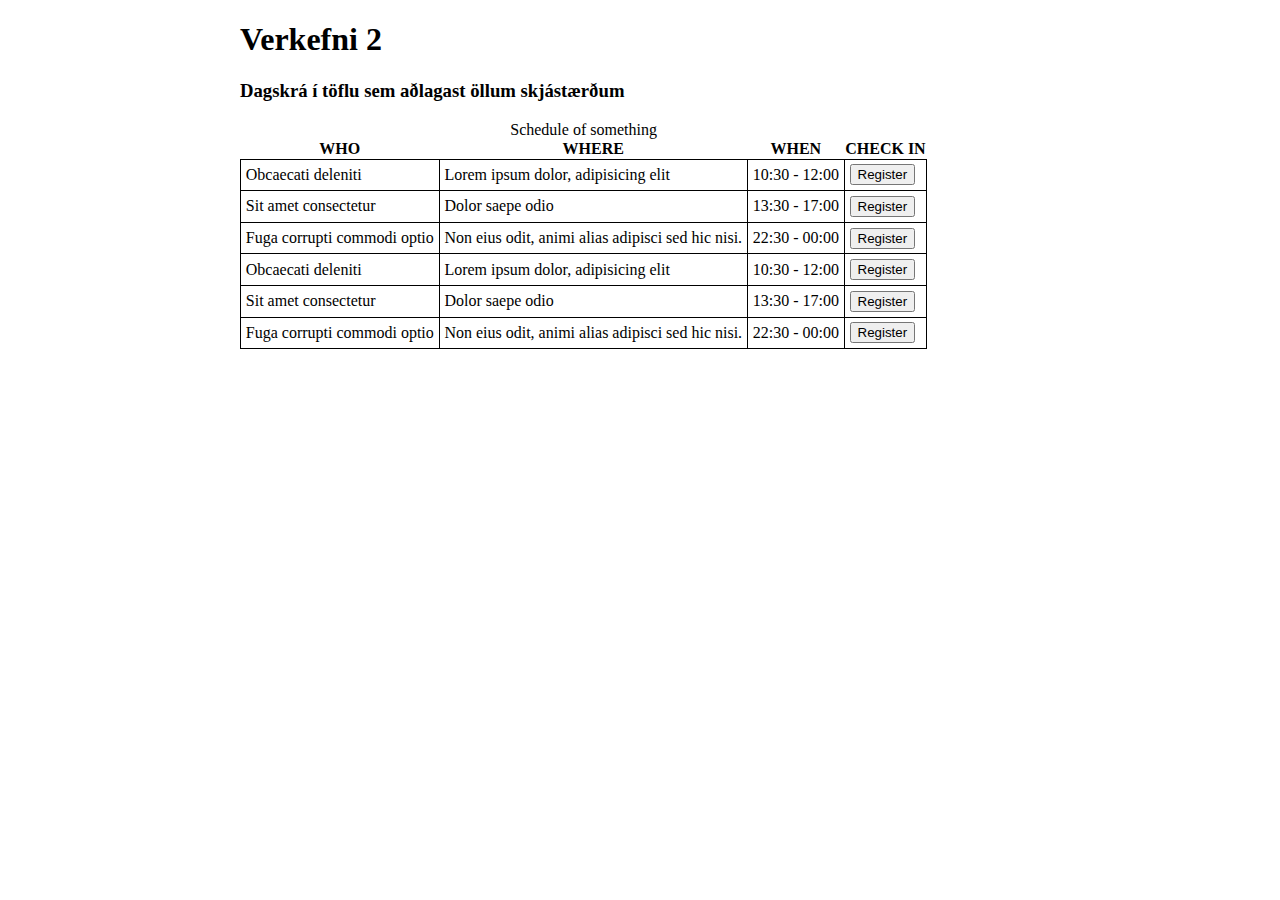
<file: Sýnidæmi/V-2/index.html>
<!DOCTYPE html>
<html lang="en">
<head>
    <meta charset="UTF-8">
    <meta http-equiv="X-UA-Compatible" content="IE=edge">
    <meta name="viewport" content="width=device-width, initial-scale=1.0">
    <title>Verkefni 2. sýnidæmi</title>
    <link rel="stylesheet" href="styles.css">
</head>
<body class="container">
    <h1>Verkefni 2</h1>
    <h3>Dagskrá í töflu sem aðlagast öllum skjástærðum</h3>
    <div class="schedule">
      <table>
        <caption>Schedule of something</caption>
        <thead>
            <tr> 
                <th scope="col">WHO</th>
                <th scope="col">WHERE</th>
                <th scope="col">WHEN</th>
                <th scope="col">CHECK IN</th>
            </tr>
        </thead>
        <tbody>
            <tr>
                <td scope="row">Obcaecati deleniti</td>
                <td>Lorem ipsum dolor, adipisicing elit</td>
                <td>10:30 - 12:00</td>
                <td><button>Register</button></td>
            </tr>
            <tr>
                <td scope="row">Sit amet consectetur</td>
                <td>Dolor saepe odio</td>
                <td>13:30 - 17:00</td>
                <td><button>Register</button></td>
            </tr>
            <tr>
                <td scope="row">Fuga corrupti commodi optio</td>
                <td>Non eius odit, animi alias adipisci sed hic nisi.</td>
                <td>22:30 - 00:00</td>
                <td><button>Register</button></td>
            </tr>
            <tr>
              <td scope="row">Obcaecati deleniti</td>
              <td>Lorem ipsum dolor, adipisicing elit</td>
              <td>10:30 - 12:00</td>
              <td><button>Register</button></td>
          </tr>
          <tr>
              <td scope="row">Sit amet consectetur</td>
              <td>Dolor saepe odio</td>
              <td>13:30 - 17:00</td>
              <td><button>Register</button></td>
          </tr>
          <tr>
              <td scope="row">Fuga corrupti commodi optio</td>
              <td>Non eius odit, animi alias adipisci sed hic nisi.</td>
              <td>22:30 - 00:00</td>
              <td><button>Register</button></td>
          </tr>
        </tbody>
      </table>
    </div>
</body>
</html>
</file>
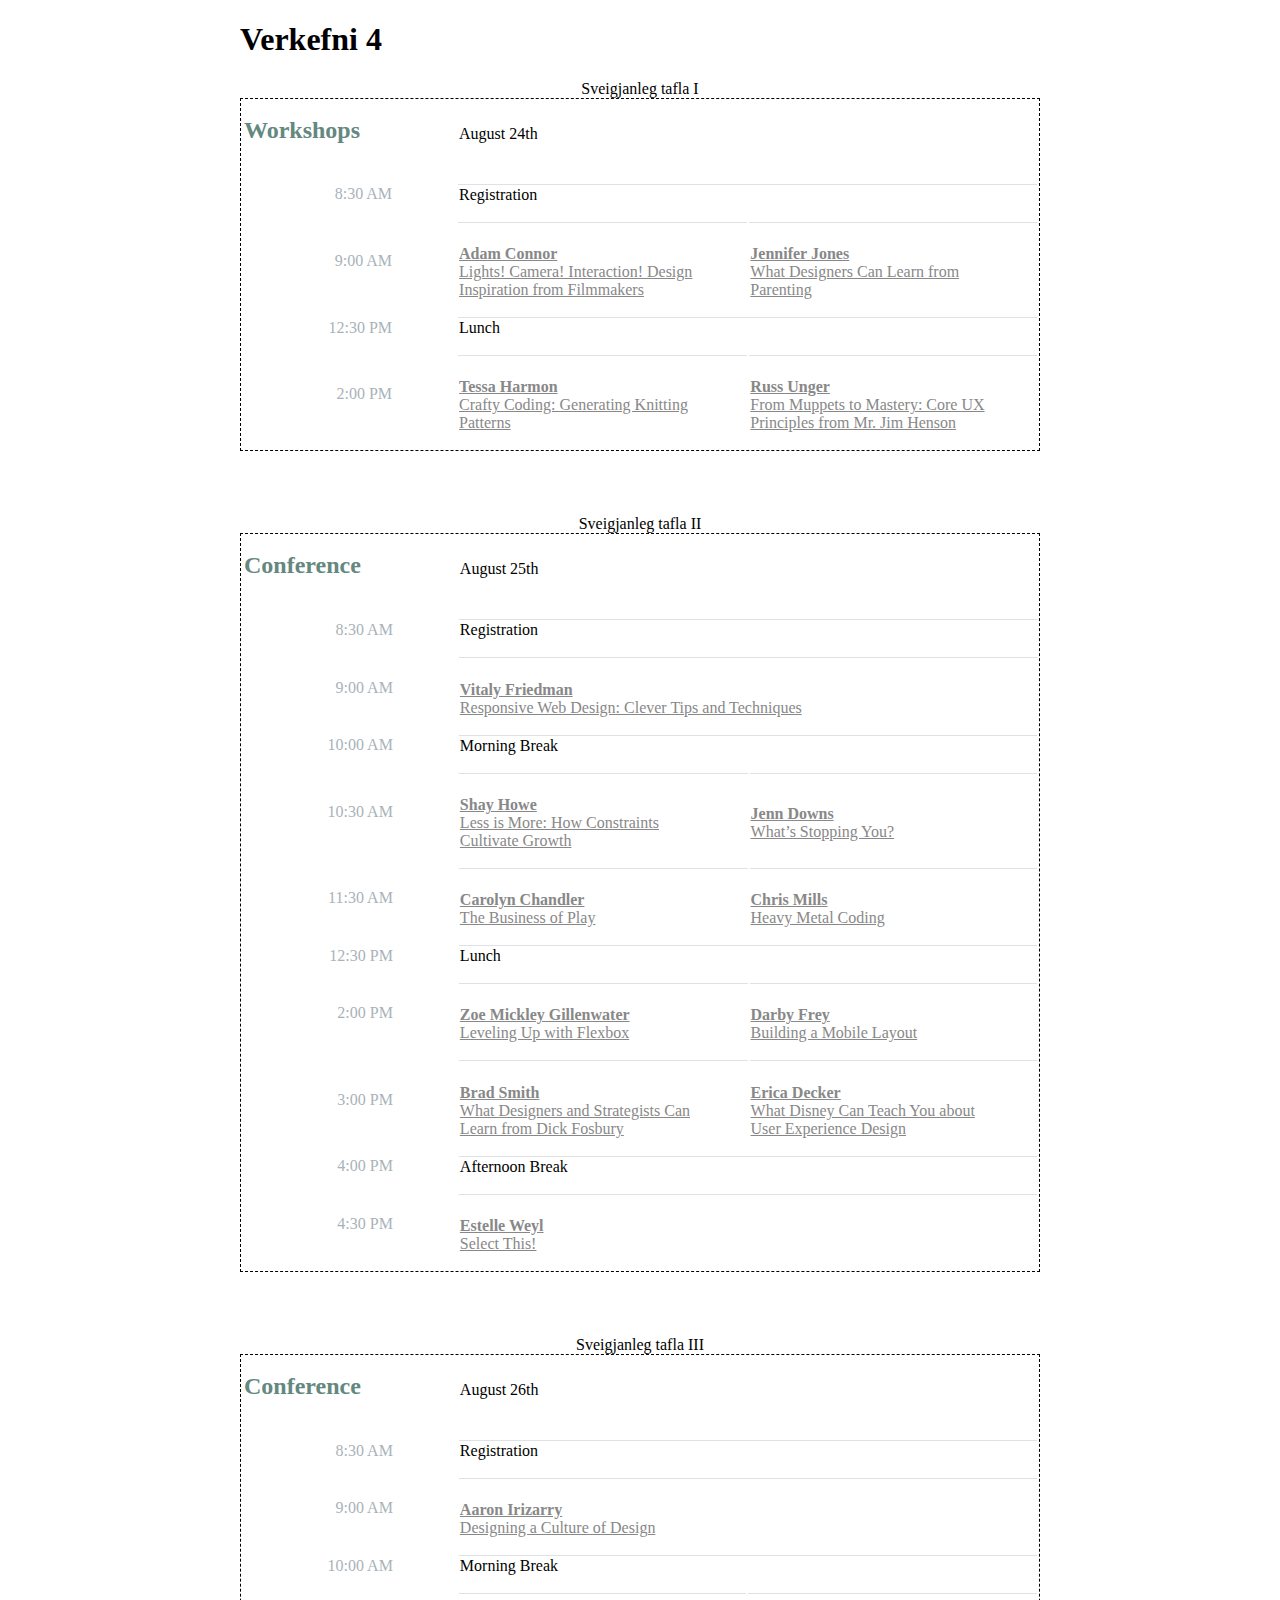
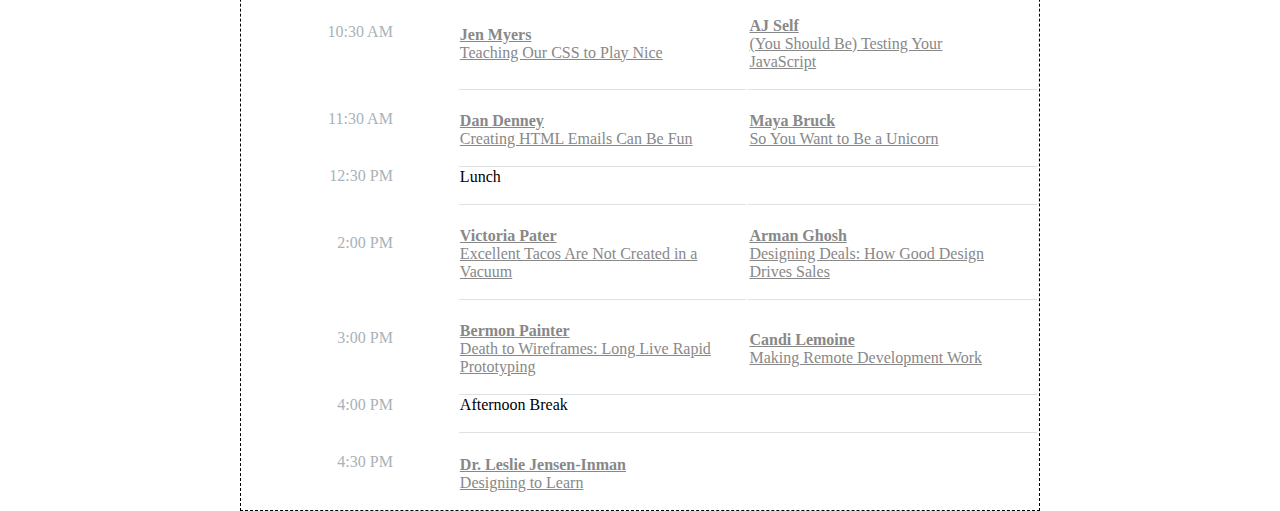
<file: Sýnidæmi/V-4/index.html>
<!DOCTYPE html>
<html lang="en">
<head>
    <meta charset="UTF-8">
    <meta http-equiv="X-UA-Compatible" content="IE=edge">
    <meta name="viewport" content="width=device-width, initial-scale=1.0">
    <title>Verkefni 4. Tafla</title>
    <link rel="stylesheet" href="styles.css">
</head>
<body class="container">
    <h1>Verkefni 4</h1>
    <table>
        <caption>Sveigjanleg tafla I</caption>
        <thead>
          <tr>
            <th scope="row">
              Workshops
            </th>
            <td colspan="2">
              August 24th
            </td>
          </tr>
        </thead>
        <tbody>
          <tr>
            <th scope="row">
              <time datetime="08:30:00">8:30 AM</time>
            </th>
            <td colspan="2">
              Registration
            </td>
          </tr>
          <tr>
            <th scope="row">
              <time datetime="09:00:00">9:00 AM</time>
            </th>
            <td>
              <a href="speakers.html#adam-connor">
                <h4>Adam Connor</h4>
                Lights! Camera! Interaction! Design Inspiration from Filmmakers
              </a>
            </td>
            <td>
              <a href="speakers.html#jennifer-jones">
                <h4>Jennifer Jones</h4>
                What Designers Can Learn from Parenting
              </a>
            </td>
          </tr>
          <tr>
            <th scope="row">
              <time datetime="12:30:00">12:30 PM</time>
            </th>
            <td colspan="2">
              Lunch
            </td>
          </tr>
          <tr>
            <th scope="row">
              <time datetime="14:00">2:00 PM</time>
            </th>
            <td>
              <a href="speakers.html#tessa-harmon">
                <h4>Tessa Harmon</h4>
                Crafty Coding: Generating Knitting Patterns
              </a>
            </td>
            <td>
              <a href="speakers.html#russ-unger">
                <h4>Russ Unger</h4>
                From Muppets to Mastery: Core UX Principles from Mr. Jim Henson
              </a>
            </td>
          </tr>
        </tbody>
    </table>
    
    <!-- Conference -->

    <table>
        <caption>Sveigjanleg tafla II</caption>
        <thead>
            <tr>
            <th scope="row">
                Conference
            </th>
            <td class="schedule-offset" colspan="2">
                August 25th
            </td>
            </tr>
        </thead>
        <tbody>
            <tr>
            <th scope="row">
                <time datetime="08:30:00">8:30 AM</time>
            </th>
            <td class="schedule-offset" colspan="2">
                Registration
            </td>
            </tr>
            <tr>
            <th scope="row">
                <time datetime="09:00:00">9:00 AM</time>
            </th>
            <td colspan="2">
                <a href="speakers.html#vitaly-friedman">
                <h4>Vitaly Friedman</h4>
                Responsive Web Design: Clever Tips and Techniques
                </a>
            </td>
            </tr>
            <tr>
            <th scope="row">
                <time datetime="10:00:00">10:00 AM</time>
            </th>
            <td class="schedule-offset" colspan="2">
                Morning Break
            </td>
            </tr>
            <tr>
            <th scope="row">
                <time datetime="10:30:00">10:30 AM</time>
            </th>
            <td>
                <a href="speakers.html#shay-howe">
                <h4>Shay Howe</h4>
                Less is More: How Constraints Cultivate Growth
                </a>
            </td>
            <td>
                <a href="speakers.html#jenn-downs">
                <h4>Jenn Downs</h4>
                What&#8217;s Stopping You?
                </a>
            </td>
            </tr>
            <tr>
            <th scope="row">
                <time datetime="11:30:00">11:30 AM</time>
            </th>
            <td>
                <a href="speakers.html#carolyn-chandler">
                <h4>Carolyn Chandler</h4>
                The Business of Play
                </a>
            </td>
            <td>
                <a href="speakers.html#chris-mills">
                <h4>Chris Mills</h4>
                Heavy Metal Coding
                </a>
            </td>
            </tr>
            <tr>
            <th scope="row">
                <time datetime="12:30:00">12:30 PM</time>
            </th>
            <td class="schedule-offset" colspan="2">
                Lunch
            </td>
            </tr>
            <tr>
            <th scope="row">
                <time datetime="14:00">2:00 PM</time>
            </th>
            <td>
                <a href="speakers.html#zoe-mickley-gillenwater">
                <h4>Zoe Mickley Gillenwater</h4>
                Leveling Up with Flexbox
                </a>
            </td>
            <td>
                <a href="speakers.html#darby-frey">
                <h4>Darby Frey</h4>
                Building a Mobile Layout
                </a>
            </td>
            </tr>
            <tr>
            <th scope="row">
                <time datetime="15:00:00">3:00 PM</time>
            </th>
            <td>
                <a href="speakers.html#brad-smith">
                <h4>Brad Smith</h4>
                What Designers and Strategists Can Learn from Dick Fosbury
                </a>
            </td>
            <td>
                <a href="speakers.html#erica-decker">
                <h4>Erica Decker</h4>
                What Disney Can Teach You about User Experience Design
                </a>
            </td>
            </tr>
            <tr>
            <th scope="row">
                <time datetime="16:00:00">4:00 PM</time>
            </th>
            <td class="schedule-offset" colspan="2">
                Afternoon Break
            </td>
            </tr>
            <tr>
            <th scope="row">
                <time datetime="16:30:00">4:30 PM</time>
            </th>
            <td colspan="2">
                <a href="speakers.html#estelle-weyl">
                <h4>Estelle Weyl</h4>
                Select This!
                </a>
            </td>
            </tr>
        </tbody>
    </table>

    <!-- Conference -->

    <table>
        <caption>Sveigjanleg tafla III</caption>
        <thead>
            <tr>
            <th scope="row">
                Conference
            </th>
            <td class="schedule-offset" colspan="2">
                August 26th
            </td>
            </tr>
        </thead>
        <tbody>
            <tr>
            <th scope="row">
                <time datetime="08:30:00">8:30 AM</time>
            </th>
            <td class="schedule-offset" colspan="2">
                Registration
            </td>
            </tr>
            <tr>
            <th scope="row">
                <time datetime="09:00:00">9:00 AM</time>
            </th>
            <td colspan="2">
                <a href="speakers.html#aaron-irizarry">
                <h4>Aaron Irizarry</h4>
                Designing a Culture of Design
                </a>
            </td>
            </tr>
            <tr>
            <th scope="row">
                <time datetime="10:00:00">10:00 AM</time>
            </th>
            <td class="schedule-offset" colspan="2">
                Morning Break
            </td>
            </tr>
            <tr>
            <th scope="row">
                <time datetime="10:30:00">10:30 AM</time>
            </th>
            <td>
                <a href="speakers.html#jen-myers">
                <h4>Jen Myers</h4>
                Teaching Our CSS to Play Nice
                </a>
            </td>
            <td>
                <a href="speakers.html#aj-self">
                <h4>AJ Self</h4>
                (You Should Be) Testing Your JavaScript
                </a>
            </td>
            </tr>
            <tr>
            <th scope="row">
                <time datetime="11:30:00">11:30 AM</time>
            </th>
            <td>
                <a href="speakers.html#dan-denney">
                <h4>Dan Denney</h4>
                Creating HTML Emails Can Be Fun
                </a>
            </td>
            <td>
                <a href="speakers.html#maya-bruck">
                <h4>Maya Bruck</h4>
                So You Want to Be a Unicorn
                </a>
            </td>
            </tr>
            <tr>
            <th scope="row">
                <time datetime="12:30:00">12:30 PM</time>
            </th>
            <td class="schedule-offset" colspan="2">
                Lunch
            </td>
            </tr>
            <tr>
            <th scope="row">
                <time datetime="14:00">2:00 PM</time>
            </th>
            <td>
                <a href="speakers.html#victoria-pater">
                <h4>Victoria Pater</h4>
                Excellent Tacos Are Not Created in a Vacuum
                </a>
            </td>
            <td>
                <a href="speakers.html#arman-ghosh">
                <h4>Arman Ghosh</h4>
                Designing Deals: How Good Design Drives Sales
                </a>
            </td>
            </tr>
            <tr>
            <th scope="row">
                <time datetime="15:00:00">3:00 PM</time>
            </th>
            <td>
                <a href="speakers.html#bermon-painter">
                <h4>Bermon Painter</h4>
                Death to Wireframes: Long Live Rapid Prototyping
                </a>
            </td>
            <td>
                <a href="speakers.html#candi-lemoine">
                <h4>Candi Lemoine</h4>
                Making Remote Development Work
                </a>
            </td>
            </tr>
            <tr>
            <th scope="row">
                <time datetime="16:00:00">4:00 PM</time>
            </th>
            <td class="schedule-offset" colspan="2">
                Afternoon Break
            </td>
            </tr>
            <tr>
            <th scope="row">
                <time datetime="16:30:00">4:30 PM</time>
            </th>
            <td colspan="2">
                <a href="speakers.html#leslie-jensen-inman">
                <h4>Dr. Leslie Jensen-Inman</h4>
                Designing to Learn
                </a>
            </td>
            </tr>
        </tbody>
    </table>
</body>
</html>
</file>
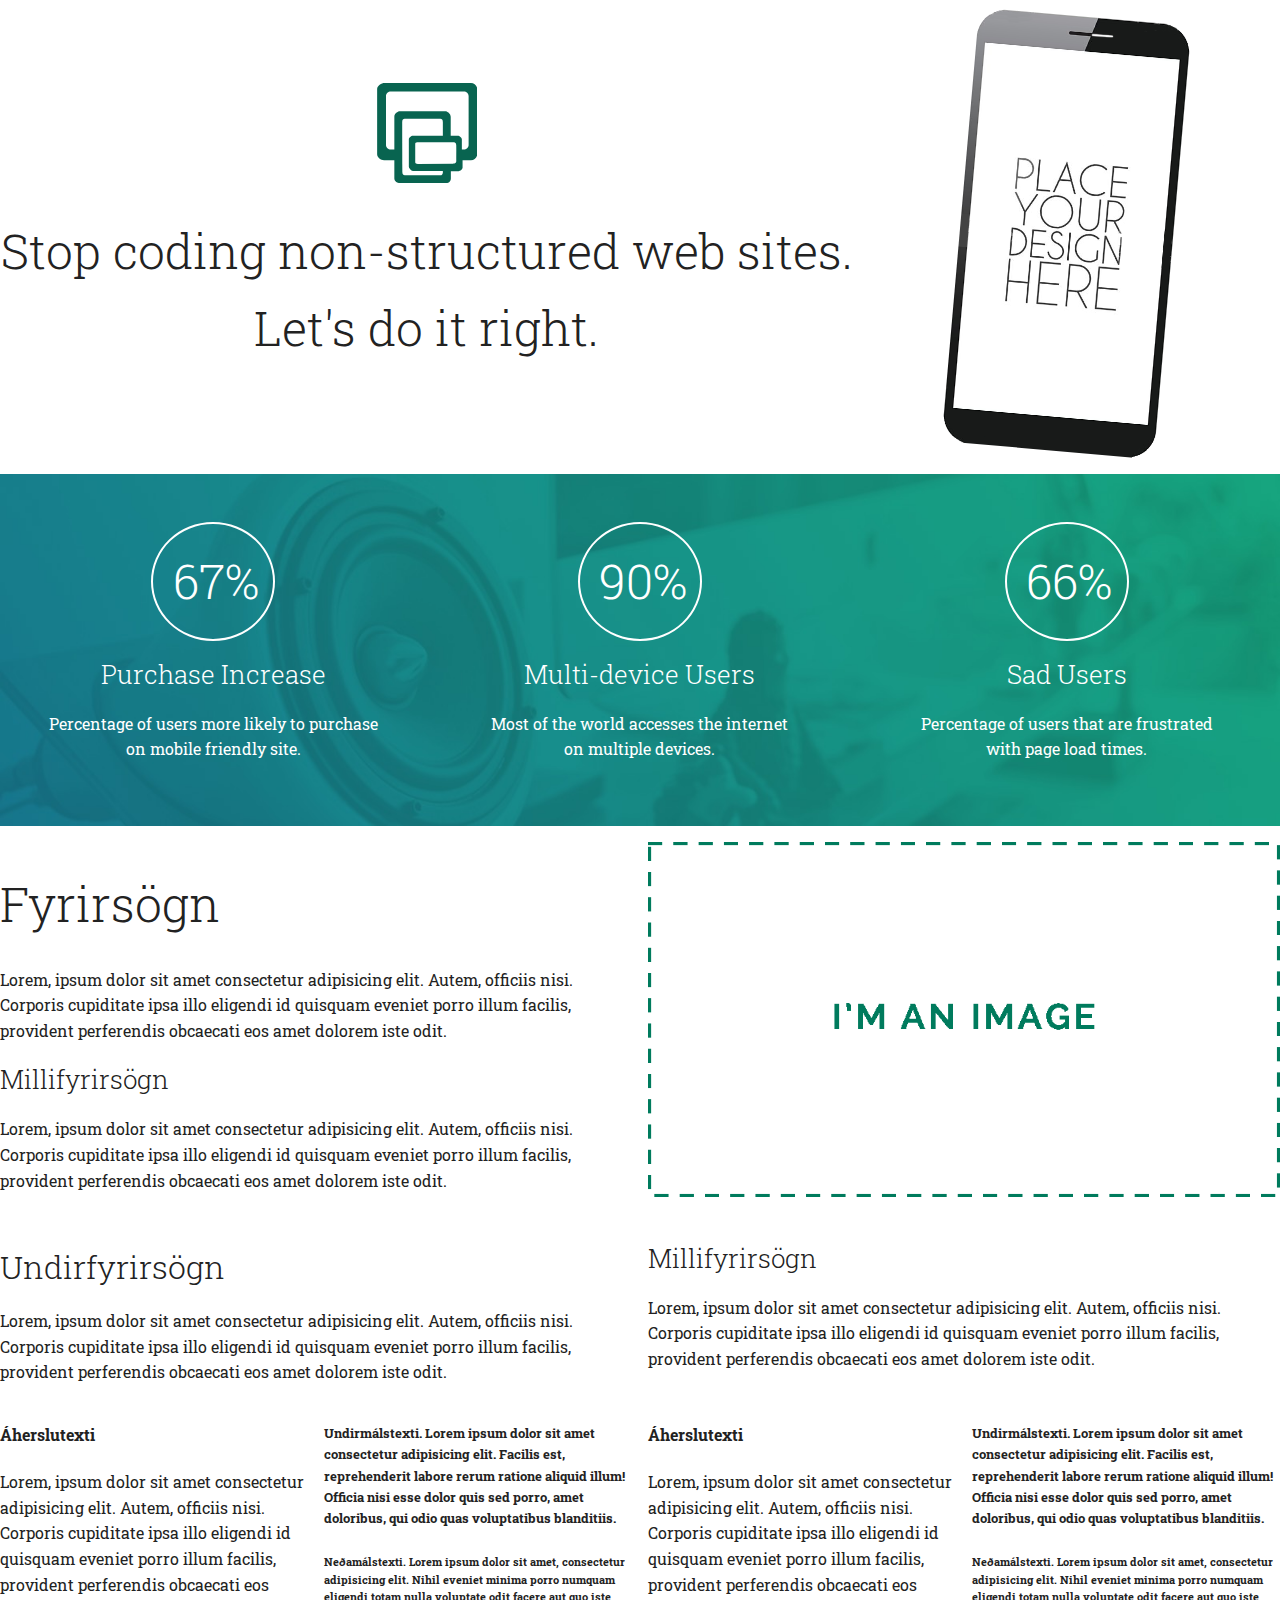
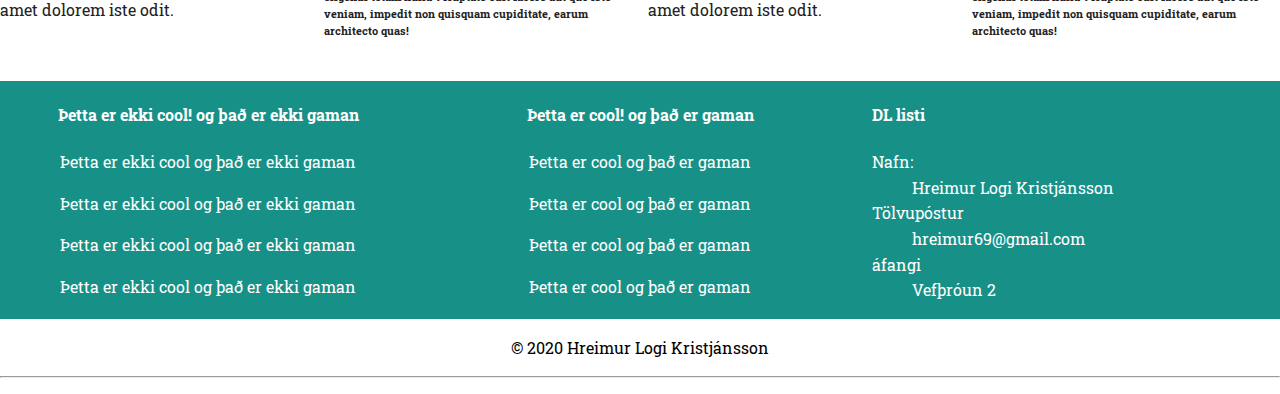
<file: Verkefni/V-1/index.html>
<!DOCTYPE html>
<html lang="is">
<head>
    <meta charset="UTF-8">
    <meta http-equiv="X-UA-Compatible" content="IE=edge">
    <meta name="viewport" content="width=device-width, initial-scale=1.0">
    <meta name="description" content="CSS grind">
    <meta name="author" content="GJG">
    <title>CSS grind</title>
    <link rel="preconnect" href="https://fonts.gstatic.com">
    <link href="https://fonts.googleapis.com/css2?family=Roboto+Slab:wght@100;200;300;400;500;600;700;800;900&display=swap" rel="stylesheet">
   <!-- <link rel="stylesheet" href="css/base.css">
    <link rel="stylesheet" href="css/grid.css">
    <link rel="stylesheet" href="css/costum.css"> -->
    <!-- notaðu stílsíðurnar sem þú ert búin/n að gera í fyrri verkefnum-->
    <!--link rel="stylesheet" href="css/iconfont.css"-->
    <!--link rel="stylesheet" href="css/topmenu.css"-->
    <!--link rel="stylesheet" href="css/custom.css"-->
    <!--Allar stílsíðurnar eru síðan þjappaðar í eina stílsíðu -->
    
    <link rel="stylesheet" href="css/styles.css">

    <link rel="icon" type="image/svg" href="images/rwd-icon.svg">
</head>
<body id="top">
  <nav class="topnav">
  </nav>
  <header class="container" id="top">
    <section class="col-3-toppur">
      <div>
        <img src="images/rwd-logo.svg" width="100" class="logo">
        <h1>Stop coding non-structured web sites. Let's do it right.</h1>
        <a class="button button-primary" id="button" href="http://vefhonnun.github.io">Do it yourself</a>
      </div>
      <div>
        <img src="images/mobile.png" width="50%" class="simi">
      </div>
    </section>
  </header>
  <main>
    <section>
      <div class="col-3-midja container percent">
        <div>
          <h1 class="hringur">67%</h1>
          <h3>Purchase Increase</h3>
          <p>Percentage of users more likely to purchase<br> on mobile friendly site.</p>
        </div>
        <div>
          <h1 class="hringur">90%</h1>
          <h3>Multi-device Users</h3>
          <p>Most of the world accesses the internet<br> on multiple devices.</p>
        </div>
        <div>
          <h1 class="hringur">66%</h1>
          <h3>Sad Users</h3>
          <p>Percentage of users that are frustrated<br> with page load times.</p>
        </div>
    </div>
    </section>
    <section class="container" id="none">
        <h2>Need help getting started?</h2>
        <p>Grid is an amazingly easy place to start with responsive development. If you want to learn more, just visit the documentation!</p>
        <a class="button button-primary" href="http://gridbyexample.com">View Grid by example</a>
    </section>
    <section class="container" id="cssgrid">
      <p>Hér á þessari síðu er CSS Grid með 6 dálkum, þetta er einfalt kerfi sem auðvelt er að breyta og bæta</p>
      <div class="col-1 rammi">
        <div>col-1</div>
      </div>
      <div class="col-2 rammi">
        <div>col-2</div>
        <div>col-2</div>
      </div>
      <div class="col-3 rammi">
        <div>col-3</div>
        <div>col-3</div>
        <div>col-3</div>
      </div>
      <div class="col-4 rammi">
        <div>col-4</div>
        <div>col-4</div>
        <div>col-4</div>
        <div>col-4</div>
      </div>
      <div class="col-5 rammi">
        <div>col-5</div>
        <div>col-5</div>
        <div>col-5</div>
        <div>col-5</div>
        <div>col-5</div>
      </div>
      <div class="col-6 rammi">
        <div>col-6</div>
        <div>col-6</div>
        <div>col-6</div>
        <div>col-6</div>
        <div>col-6</div>
        <div>col-6</div>
      </div>
      <div class="col-6f rammi">
        <div>col-6f fixed</div>
        <div>col-6f fixed</div>
        <div>col-6f fixed</div>
        <div>col-6f fixed</div>
        <div>col-6f fixed</div>
        <div>col-6f fixed</div>
      </div>
    </section>
    <section class="bgimage" id="myndir">
      <div class="container">
        <h2>Responsive Images</h2>
        <div class="col-2">
          <figure>
            <img src="images/placeholder2.png">
          </figure>
          <figure>
            <img src="images/placeholder2.png">
          </figure>
        </div>
      </div>
      <div class="container">
        <p>Basic RWD design is the best resolution.</p>
        <div class="col-3">
          <figure>
            <img src="images/placeholder2.png">
          </figure>
          <figure>
            <img src="images/placeholder2.png">
          </figure>
          <figure>
            <img src="images/placeholder2.png">
          </figure>
        </div>
      </div>
      <div class="container">
        <p>6. dálkar</p>
        <div class="col-6">
          <figure>
            <img src="images/placeholder2.png">
          </figure>
          <figure>
            <img src="images/placeholder2.png">
          </figure>
          <figure>
            <img src="images/placeholder2.png">
          </figure>
          <figure>
            <img src="images/placeholder2.png">
          </figure>
          <figure>
            <img src="images/placeholder2.png">
          </figure>
          <figure>
            <img src="images/placeholder2.png">
          </figure>
        </div>
      </div>
    </section>
    <section class="container" id="letur">
      <div class="col-2">
        <article>
          <h1>Fyrirsögn</h1>
          <p>Lorem, ipsum dolor sit amet consectetur adipisicing elit. Autem, officiis nisi. Corporis cupiditate ipsa illo eligendi id quisquam eveniet porro illum facilis, provident perferendis obcaecati eos amet dolorem iste odit.</p>
          <h3>Millifyrirsögn</h3>
          <p>Lorem, ipsum dolor sit amet consectetur adipisicing elit. Autem, officiis nisi. Corporis cupiditate ipsa illo eligendi id quisquam eveniet porro illum facilis, provident perferendis obcaecati eos amet dolorem iste odit.</p>
        </article>
        <img src="images/placeholder2.png">
        <article>
          <h2>Undirfyrirsögn</h2>
          <p>Lorem, ipsum dolor sit amet consectetur adipisicing elit. Autem, officiis nisi. Corporis cupiditate ipsa illo eligendi id quisquam eveniet porro illum facilis, provident perferendis obcaecati eos amet dolorem iste odit.</p>
        </article>
        <article>
          <h3>Millifyrirsögn</h3>
          <p>Lorem, ipsum dolor sit amet consectetur adipisicing elit. Autem, officiis nisi. Corporis cupiditate ipsa illo eligendi id quisquam eveniet porro illum facilis, provident perferendis obcaecati eos amet dolorem iste odit.</p>  
        </article>
      </div>
      <div class="col-4">
        <article>
          <h4>Áherslutexti</h4>
          <p>Lorem, ipsum dolor sit amet consectetur adipisicing elit. Autem, officiis nisi. Corporis cupiditate ipsa illo eligendi id quisquam eveniet porro illum facilis, provident perferendis obcaecati eos amet dolorem iste odit.</p>
        </article>
        <article>
          <h5>Undirmálstexti. Lorem ipsum dolor sit amet consectetur adipisicing elit. Facilis est, reprehenderit labore rerum ratione aliquid illum! Officia nisi esse dolor quis sed porro, amet doloribus, qui odio quas voluptatibus blanditiis.</h5>
        <h6>Neðamálstexti. Lorem ipsum dolor sit amet, consectetur adipisicing elit. Nihil eveniet minima porro numquam eligendi totam nulla voluptate odit facere aut quo iste veniam, impedit non quisquam cupiditate, earum architecto quas!</h6>
        </article>
        <article>
          <h4>Áherslutexti</h4>
          <p>Lorem, ipsum dolor sit amet consectetur adipisicing elit. Autem, officiis nisi. Corporis cupiditate ipsa illo eligendi id quisquam eveniet porro illum facilis, provident perferendis obcaecati eos amet dolorem iste odit.</p>
        </article>
        <article>
          <h5>Undirmálstexti. Lorem ipsum dolor sit amet consectetur adipisicing elit. Facilis est, reprehenderit labore rerum ratione aliquid illum! Officia nisi esse dolor quis sed porro, amet doloribus, qui odio quas voluptatibus blanditiis.</h5>
        <h6>Neðamálstexti. Lorem ipsum dolor sit amet, consectetur adipisicing elit. Nihil eveniet minima porro numquam eligendi totam nulla voluptate odit facere aut quo iste veniam, impedit non quisquam cupiditate, earum architecto quas!</h6>
        </article>
      </div>
    </section>
    <section class="container col-2" id="tafla">
      <div>
       <h2>Tafla</h2>
        <table>
          <caption>Titill töflu</caption>
          <thead>
              <tr> 
                  <th scope="col"></th>
                  <th scope="col">A</th>
                  <th scope="col">B</th>
                  <th scope="col">C</th>
                  <th scope="col">D</th>
              </tr>
          </thead>
          <tbody>
              <tr>
                  <td scope="row" data-label="AÖ"></td>
                  <td data-label="A">Atli</td>
                  <td data-label="B">Bára</td>
                  <td data-label="C">Cesar</td>
                  <td data-label="D">Dóra</td>
              </tr>
              <tr>
                  <td scope="row" data-label="AÖ"></td>
                  <td data-label="A">Atli</td>
                  <td data-label="B">Bára</td>
                  <td data-label="C">Cesar</td>
                  <td data-label="D">Dóra</td>
              </tr>
              <tr>
                  <td scope="row" data-label="AÖ"></td>
                  <td data-label="A">Atli</td>
                  <td data-label="B">Bára</td>
                  <td data-label="C">Cesar</td>
                  <td data-label="D">Dóra</td>
              </tr>
          </tbody>
        </table>
        <section id="takkar">
          <h2>Hnappar</h2> 
          <p><button>Hnappur</button></p>
          <p><button class="button-primary">Aðalhnappurinn</button></p>
        </section>
      </div>
      <div id="form">
        <div>
          <h2>Form</h2>
          <div class="register">
          <p>&nbsp;</p>
          <form action="#" method="GET">
              <fieldset>nota klasa til að geta haft aðra forma með öðru útliti - sjá css
                  <legend>Titill formsins er í "Legend" taginu</legend>
                  <label>autofocus
                      Nafn 
                      <input type="text" 
                              name="nafn" 
                              placeholder="Full name" 
                              required 
                               
                              title="Vinsamlegast skráið nafn"> <!--ATH! input hefur ekki lokunartag -->
                  </label>
                  <label>
                      Símanúmer
                      <input  type="text" 
                              name="sími" 
                              placeholder="123 4567"
                              title="Vinsamlegast skráið aðeins 7 tölustafi"
                              required
                              pattern="\d{3}(?:[\-\s]?)\d{4}">
                  </label>    <!-- http://html5pattern.com/Phones "\d{3}(?:[\-\s]?)\d{4}" -->
                  <label>
                      Tölvupóstur
                      <input  type="email" 
                              name="tölvupóstur" 
                              placeholder="Email address" 
                              required>
                      </label>
                  <label>
                      Dagsetning
                      <input  type="date" 
                              name="dagsetning" 
                              required>
                  </label>
                  <br>
                  <label>
                      Fjöldi 
                      <select name="fjöldi">
                          <option value="0" selected></option>
                          <option value="1">1</option>
                          <option value="2">2</option>
                          <option value="3">3</option>
                          <option value="4">4</option>
                          <option value="5">5</option>
                      </select>
                      stykki
                  </label>
                  <br><!-- til að árgerð leggist ekki upp að select -->
                  <label for="árgerð">
                          Árgerð:
                          <input type="checkbox" name="árgerð 1" value="1965"> 1965, 
                          <input type="checkbox" name="árgerð 1" value="1965"> 1975, 
                          <input type="checkbox" name="árgerð 2" value="1985" > 1985. 
                  </label> 
                  <br><!-- til að Litur leggist ekki upp að Árgerð -->
                  <label for="litur">
                          Litur:
                          <input type="radio" name="litur" value="Rauður"> Rauður,  
                          <input type="radio" name="litur" value="Svartur"> Svartur. 
                  </label>
                  <label>
                  <br>
                      Athugasemdir <!--https://www.w3schools.com/tags/att_textarea_rows.asp-->
                      <textarea rows="4" name="Athugasemdir"></textarea>
                  </label>
                      <input type="submit" name="submit" value="Panta">
              </fieldset>
          </form>
        </div>
      </div>
    </section>
  </main>
  <footer class=" botn">
    <footer class=" col-3 footer">
      <nav class="centre">
        <h4>Þetta er ekki cool! og það er ekki gaman</h4>
          <p>Þetta er ekki cool og það er ekki gaman</p>
          <p>Þetta er ekki cool og það er ekki gaman</p>
          <p>Þetta er ekki cool og það er ekki gaman</p>
          <p>Þetta er ekki cool og það er ekki gaman</p>
      </nav>
      <nav class="centre">
        <h4>Þetta er cool! og það er gaman</h4>
          <p>Þetta er cool og það er gaman</p>
          <p>Þetta er cool og það er gaman</p>
          <p>Þetta er cool og það er gaman</p>
          <p>Þetta er cool og það er gaman</p>
      </nav>
      <nav class="descri">
        <h4 >DL listi</h4>
          <dl>
            <dt>Nafn:</dt>
                <dd>Hreimur Logi Kristjánsson</dd>
              <dt>Tölvupóstur</dt>
                <dd>hreimur69@gmail.com</dd>
              <dt>áfangi</dt>
                <dd>Vefþróun 2</dd>
              </nav>
          </dl>
    </footer>
  <p class="copy">&copy; 2020 Hreimur Logi Kristjánsson</p>
    <hr>
    <p><a href=#top class="button">Efst á síðu</a></p>
  </footer>
</body>
</html>
</file>
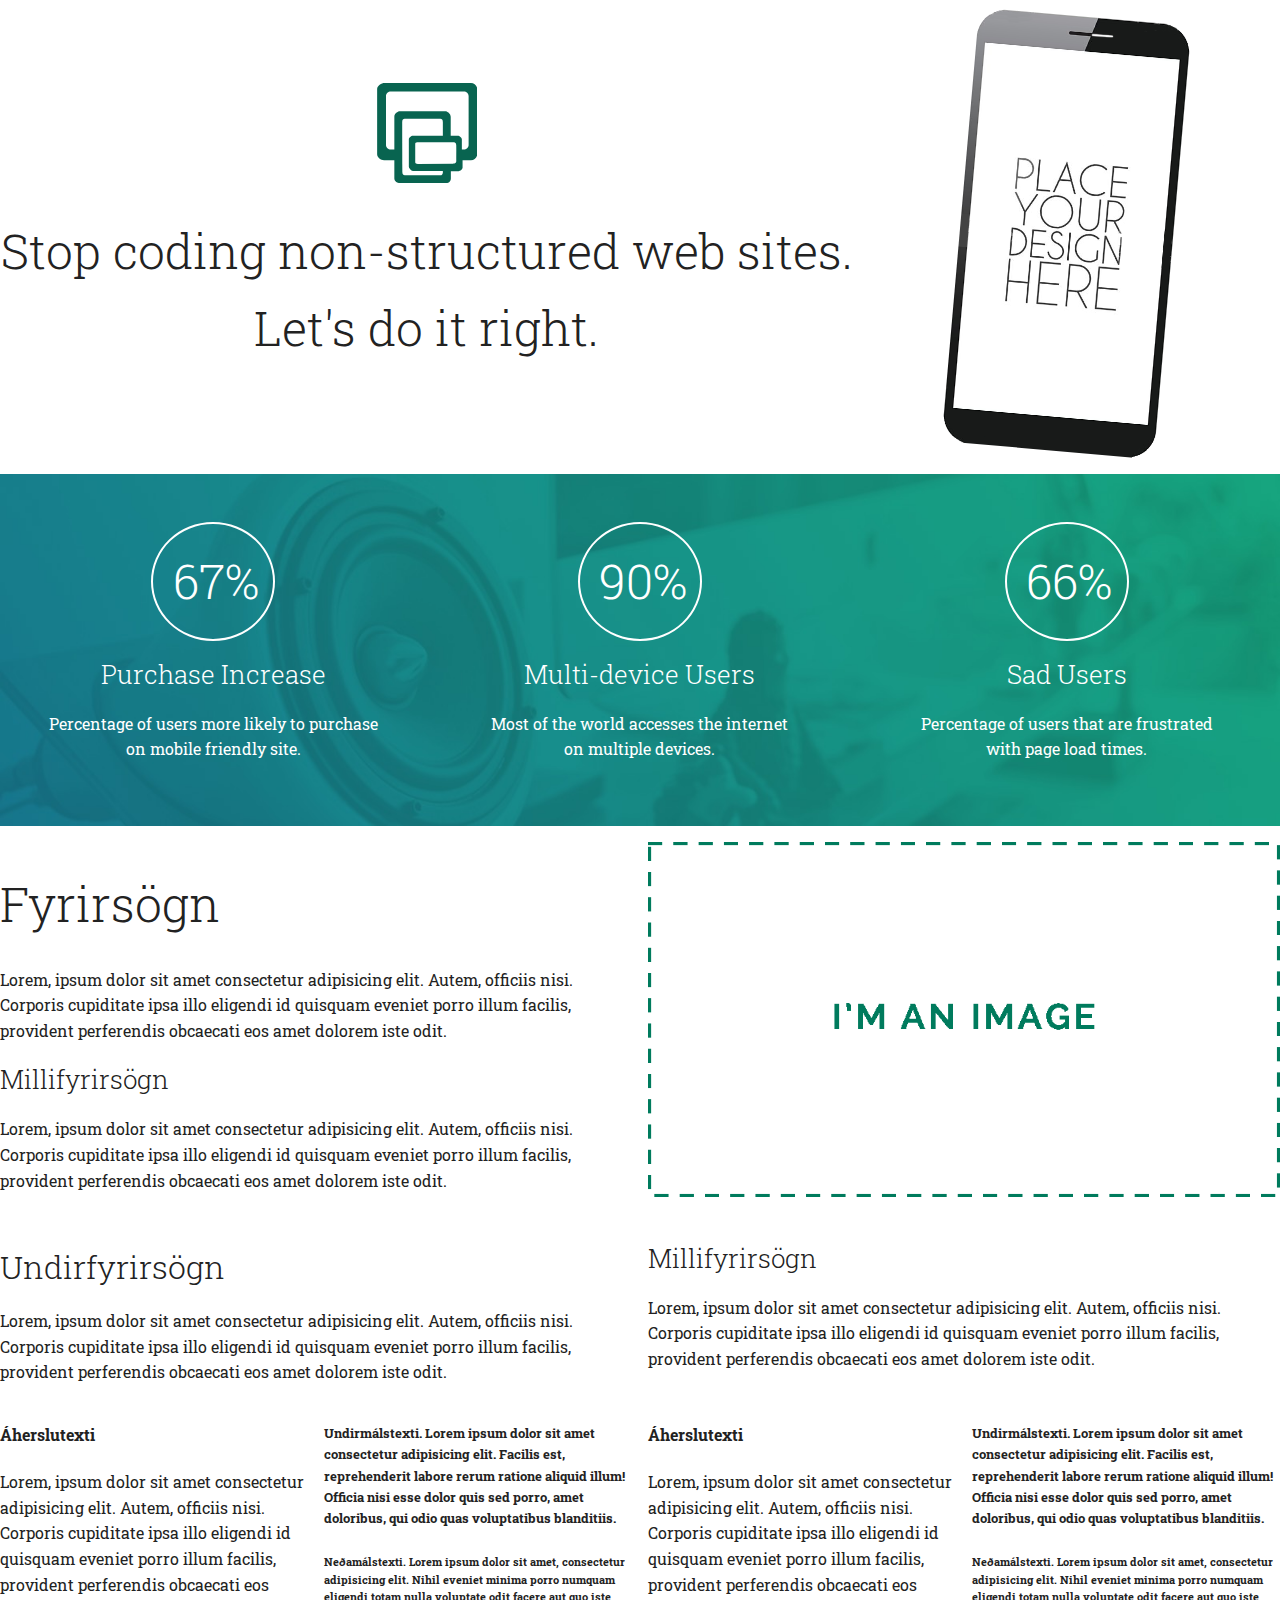
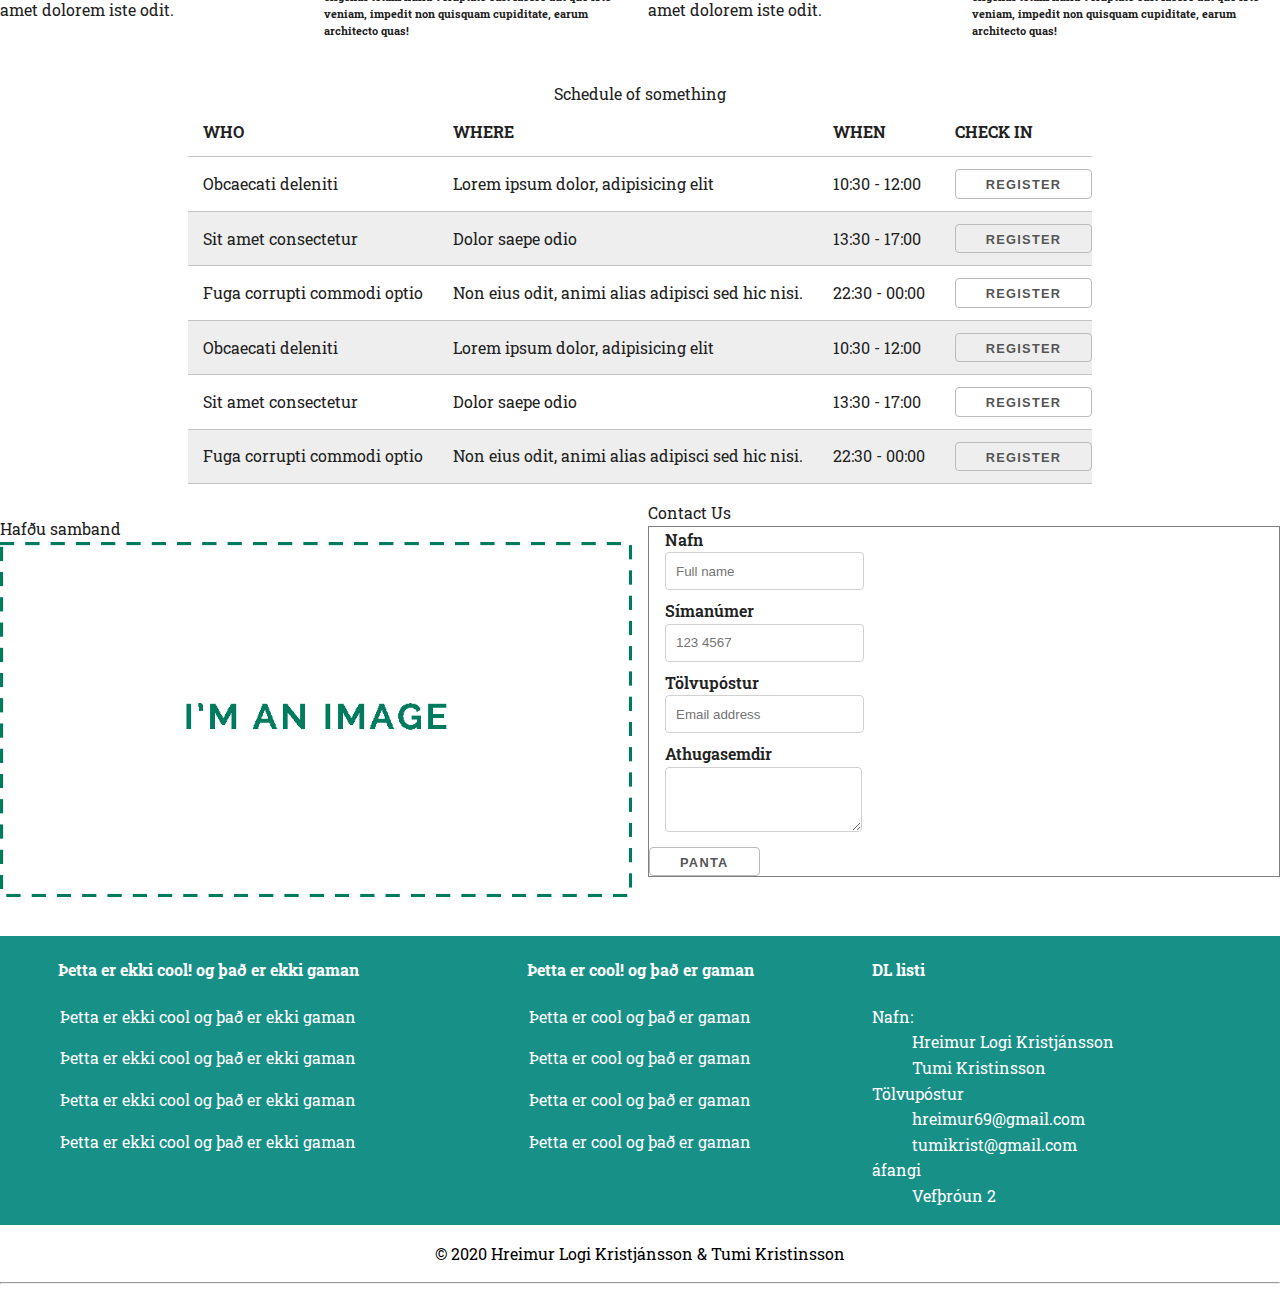
<file: Verkefni/V-2/index.html>
<!DOCTYPE html>
<html lang="en">
<head>
    <meta charset="UTF-8">
    <meta http-equiv="X-UA-Compatible" content="IE=edge">
    <meta name="viewport" content="width=device-width, initial-scale=1.0">
    <title>Verkefni 2. sýnidæmi</title>
    <link rel="preconnect" href="https://fonts.gstatic.com">
    <link href="https://fonts.googleapis.com/css2?family=Roboto+Slab:wght@100;200;300;400;500;600;700;800;900&display=swap" rel="stylesheet">
    <link rel="stylesheet" href="../V-2/css/base.css">
    <link rel="stylesheet" href="../V-2/css/grid.css">
    <link rel="stylesheet" href="../V-2/css/costum.css">

</head>
<body id="top">
  <nav class="topnav">
  </nav>
  <header class="container" id="top">
    <section class="col-3-toppur">
      <div>
        <img src="images/rwd-logo.svg" width="100" class="logo">
        <h1>Stop coding non-structured web sites. Let's do it right.</h1>
        <a class="button button-primary" id="button" href="http://vefhonnun.github.io">Do it yourself</a>
      </div>
        <div>
      <img src="images/mobile.png" width="50%" class="simi">
    </div>
  </section>
</header>
<main>
  <section>
    <div class="col-3-midja container percent">
      <div>
        <h1 class="hringur">67%</h1>
        <h3>Purchase Increase</h3>
        <p>Percentage of users more likely to purchase<br> on mobile friendly site.</p>
      </div>
      <div>
        <h1 class="hringur">90%</h1>
        <h3>Multi-device Users</h3>
        <p>Most of the world accesses the internet<br> on multiple devices.</p>
      </div>
      <div>
        <h1 class="hringur">66%</h1>
        <h3>Sad Users</h3>
        <p>Percentage of users that are frustrated<br> with page load times.</p>
      </div>
  </div>
  </section>
  <section class="container" id="none">
      <h2>Need help getting started?</h2>
      <p>Grid is an amazingly easy place to start with responsive development. If you want to learn more, just visit the documentation!</p>
      <a class="button button-primary" href="http://gridbyexample.com">View Grid by example</a>
  </section>
  <section class="container" id="cssgrid">
    <p>Hér á þessari síðu er CSS Grid með 6 dálkum, þetta er einfalt kerfi sem auðvelt er að breyta og bæta</p>
    <div class="col-1 rammi">
      <div>col-1</div>
    </div>
    <div class="col-2 rammi">
      <div>col-2</div>
      <div>col-2</div>
    </div>
    <div class="col-3 rammi">
      <div>col-3</div>
      <div>col-3</div>
      <div>col-3</div>
    </div>
    <div class="col-4 rammi">
      <div>col-4</div>
      <div>col-4</div>
      <div>col-4</div>
      <div>col-4</div>
    </div>
    <div class="col-5 rammi">
      <div>col-5</div>
      <div>col-5</div>
      <div>col-5</div>
      <div>col-5</div>
      <div>col-5</div>
    </div>
    <div class="col-6 rammi">
      <div>col-6</div>
      <div>col-6</div>
      <div>col-6</div>
      <div>col-6</div>
      <div>col-6</div>
      <div>col-6</div>
    </div>
    <div class="col-6f rammi">
      <div>col-6f fixed</div>
      <div>col-6f fixed</div>
      <div>col-6f fixed</div>
      <div>col-6f fixed</div>
      <div>col-6f fixed</div>
      <div>col-6f fixed</div>
    </div>
  </section>
  <section class="bgimage" id="myndir">
    <div class="container">
      <h2>Responsive Images</h2>
      <div class="col-2">
        <figure>
          <img src="images/placeholder2.png">
        </figure>
        <figure>
          <img src="images/placeholder2.png">
        </figure>
      </div>
    </div>
    <div class="container">
      <p>Basic RWD design is the best resolution.</p>
      <div class="col-3">
        <figure>
          <img src="images/placeholder2.png">
        </figure>
        <figure>
          <img src="images/placeholder2.png">
        </figure>
        <figure>
          <img src="images/placeholder2.png">
        </figure>
      </div>
    </div>
    <div class="container">
      <p>6. dálkar</p>
      <div class="col-6">
        <figure>
          <img src="images/placeholder2.png">
        </figure>
        <figure>
          <img src="images/placeholder2.png">
        </figure>
        <figure>
          <img src="images/placeholder2.png">
        </figure>
        <figure>
          <img src="images/placeholder2.png">
        </figure>
        <figure>
          <img src="images/placeholder2.png">
        </figure>
        <figure>
          <img src="images/placeholder2.png">
        </figure>
      </div>
    </div>
  </section>
  <section class="container" id="letur">
    <div class="col-2">
      <article>
        <h1>Fyrirsögn</h1>
        <p>Lorem, ipsum dolor sit amet consectetur adipisicing elit. Autem, officiis nisi. Corporis cupiditate ipsa illo eligendi id quisquam eveniet porro illum facilis, provident perferendis obcaecati eos amet dolorem iste odit.</p>
        <h3>Millifyrirsögn</h3>
        <p>Lorem, ipsum dolor sit amet consectetur adipisicing elit. Autem, officiis nisi. Corporis cupiditate ipsa illo eligendi id quisquam eveniet porro illum facilis, provident perferendis obcaecati eos amet dolorem iste odit.</p>
      </article>
      <img src="images/placeholder2.png">
      <article>
        <h2>Undirfyrirsögn</h2>
        <p>Lorem, ipsum dolor sit amet consectetur adipisicing elit. Autem, officiis nisi. Corporis cupiditate ipsa illo eligendi id quisquam eveniet porro illum facilis, provident perferendis obcaecati eos amet dolorem iste odit.</p>
      </article>
      <article>
        <h3>Millifyrirsögn</h3>
        <p>Lorem, ipsum dolor sit amet consectetur adipisicing elit. Autem, officiis nisi. Corporis cupiditate ipsa illo eligendi id quisquam eveniet porro illum facilis, provident perferendis obcaecati eos amet dolorem iste odit.</p>  
      </article>
    </div>
    <div class="col-4">
      <article>
        <h4>Áherslutexti</h4>
        <p>Lorem, ipsum dolor sit amet consectetur adipisicing elit. Autem, officiis nisi. Corporis cupiditate ipsa illo eligendi id quisquam eveniet porro illum facilis, provident perferendis obcaecati eos amet dolorem iste odit.</p>
      </article>
      <article>
        <h5>Undirmálstexti. Lorem ipsum dolor sit amet consectetur adipisicing elit. Facilis est, reprehenderit labore rerum ratione aliquid illum! Officia nisi esse dolor quis sed porro, amet doloribus, qui odio quas voluptatibus blanditiis.</h5>
      <h6>Neðamálstexti. Lorem ipsum dolor sit amet, consectetur adipisicing elit. Nihil eveniet minima porro numquam eligendi totam nulla voluptate odit facere aut quo iste veniam, impedit non quisquam cupiditate, earum architecto quas!</h6>
      </article>
      <article>
        <h4>Áherslutexti</h4>
        <p>Lorem, ipsum dolor sit amet consectetur adipisicing elit. Autem, officiis nisi. Corporis cupiditate ipsa illo eligendi id quisquam eveniet porro illum facilis, provident perferendis obcaecati eos amet dolorem iste odit.</p>
      </article>
      <article>
        <h5>Undirmálstexti. Lorem ipsum dolor sit amet consectetur adipisicing elit. Facilis est, reprehenderit labore rerum ratione aliquid illum! Officia nisi esse dolor quis sed porro, amet doloribus, qui odio quas voluptatibus blanditiis.</h5>
      <h6>Neðamálstexti. Lorem ipsum dolor sit amet, consectetur adipisicing elit. Nihil eveniet minima porro numquam eligendi totam nulla voluptate odit facere aut quo iste veniam, impedit non quisquam cupiditate, earum architecto quas!</h6>
      </article>
    </div>
  </section>
</footer>
<div>
  <table class="schedule centerTable">
    <caption>Schedule of something</caption>
    <thead>
        <tr> 
            <th scope="col">WHO</th>
            <th scope="col">WHERE</th>
            <th scope="col">WHEN</th>
            <th scope="col">CHECK IN</th>
        </tr>
    </thead>
    <tbody>
        <tr>
            <td>Obcaecati deleniti</td>
            <td>Lorem ipsum dolor, adipisicing elit</td>
            <td>10:30 - 12:00</td>
            <td><button>Register</button></td>
        </tr>
        <tr>
            <td>Sit amet consectetur</td>
            <td>Dolor saepe odio</td>
            <td>13:30 - 17:00</td>
            <td><button>Register</button></td>
        </tr>
        <tr>
            <td>Fuga corrupti commodi optio</td>
            <td>Non eius odit, animi alias adipisci sed hic nisi.</td>
            <td>22:30 - 00:00</td>
            <td><button>Register</button></td>
        </tr>
        <tr>
          <td>Obcaecati deleniti</td>
          <td>Lorem ipsum dolor, adipisicing elit</td>
          <td>10:30 - 12:00</td>
          <td><button>Register</button></td>
      </tr>
      <tr>
          <td>Sit amet consectetur</td>
          <td>Dolor saepe odio</td>
          <td>13:30 - 17:00</td>
          <td><button>Register</button></td>
      </tr>
      <tr>
          <td>Fuga corrupti commodi optio</td>
          <td>Non eius odit, animi alias adipisci sed hic nisi.</td>
          <td>22:30 - 00:00</td>
          <td><button>Register</button></td>
      </tr>
    </tbody>
  </table>
</div>
  <section class="container col-2" id="tafla">
    <div id="tafla2">
     <h2>Tafla
     </h2>
      <table>
        <caption>Titill töflu</caption>
        <thead>
            <tr> 
                <th scope="col"></th>
                <th scope="col">A</th>
                <th scope="col">B</th>
                <th scope="col">C</th>
                <th scope="col">D</th>
            </tr>
        </thead>
        <tbody>
            <tr>
                <td scope="row" data-label="AÖ"></td>
                <td data-label="A">Atli</td>
                <td data-label="B">Bára</td>
                <td data-label="C">Cesar</td>
                <td data-label="D">Dóra</td>
            </tr>
            <tr>
                <td scope="row" data-label="AÖ"></td>
                <td data-label="A">Atli</td>
                <td data-label="B">Bára</td>
                <td data-label="C">Cesar</td>
                <td data-label="D">Dóra</td>
            </tr>
            <tr>
                <td scope="row" data-label="AÖ"></td>
                <td data-label="A">Atli</td>
                <td data-label="B">Bára</td>
                <td data-label="C">Cesar</td>
                <td data-label="D">Dóra</td>
            </tr>
        </tbody>
      </table>
      <section id="takkar">
        <h2>Hnappar</h2> 
        <p><button>Hnappur</button></p>
        <p><button class="button-primary">Aðalhnappurinn</button></p>
      </section>
    </div>
    <p> Hafðu samband
    <img src="../V-2/images/placeholder2.png" alt="placeholder">
  </p>
    <div class="form" id="form">
      <div>
        Contact Us
        <div class="register">
        <form action="#" method="GET">
                <label class="center">
                    Nafn 
                    <br>
                    <input type="text" 
                            name="nafn" 
                            size="auto"
                            placeholder="Full name" 
                            required 
                            title="Vinsamlegast skráið nafn"> <!--ATH! input hefur ekki lokunartag -->
                </label>
                <label class="center">
                    Símanúmer
                    <br>
                    <input  type="text" 
                            name="sími"
                            size="auto" 
                            placeholder="123 4567"
                            title="Vinsamlegast skráið aðeins 7 tölustafi"
                            required
                            pattern="\d{3}(?:[\-\s]?)\d{4}">
                </label>    <!-- http://html5pattern.com/Phones "\d{3}(?:[\-\s]?)\d{4}" -->
                <label class="center">
                    Tölvupóstur
                    <br>
                    <input  type="email" 
                            name="tölvupóstur" 
                            placeholder="Email address" 
                            required>
                    </label>
                <label id="none">
                    Dagsetning
                    <input  type="date" 
                            name="dagsetning" 
                            required>
                </label>
                <label id="none">
                    Fjöldi 
                    <select name="fjöldi">
                        <option value="0" selected></option>
                        <option value="1">1</option>
                        <option value="2">2</option>
                        <option value="3">3</option>
                        <option value="4">4</option>
                        <option value="5">5</option>
                    </select>
                    stykki
                </label>
                <label for="árgerð" id="none">
                        Árgerð:
                        <input type="checkbox" name="árgerð 1" value="1965"> 1965, 
                        <input type="checkbox" name="árgerð 1" value="1965"> 1975, 
                        <input type="checkbox" name="árgerð 2" value="1985" > 1985. 
                </label> 

                <label for="litur" id="none">
                        Litur:
                        <input type="radio" name="litur" value="Rauður"> Rauður,  
                        <input type="radio" name="litur" value="Svartur"> Svartur. 
                </label>
                <label class="center">
                    Athugasemdir
                    <br>
                    <textarea rows="4" name="Athugasemdir"></textarea>
                </label>
                    <input type="submit" name="submit" value="Panta">
            </fieldset>
        </form>
      </div>
    </div>
  </section>
</main>
<footer class=" botn">
  <footer class=" col-3 footer">
    <nav class="centre">
      <h4>Þetta er ekki cool! og það er ekki gaman</h4>
        <p>Þetta er ekki cool og það er ekki gaman</p>
        <p>Þetta er ekki cool og það er ekki gaman</p>
        <p>Þetta er ekki cool og það er ekki gaman</p>
        <p>Þetta er ekki cool og það er ekki gaman</p>
    </nav>
    <nav class="centre">
      <h4>Þetta er cool! og það er gaman</h4>
        <p>Þetta er cool og það er gaman</p>
        <p>Þetta er cool og það er gaman</p>
        <p>Þetta er cool og það er gaman</p>
        <p>Þetta er cool og það er gaman</p>
    </nav>
    <nav class="descri">
      <h4 >DL listi</h4>
        <dl>
          <dt>Nafn:</dt>
              <dd>Hreimur Logi Kristjánsson</dd>
              <dd>Tumi Kristinsson</dd>
            <dt>Tölvupóstur</dt>
              <dd>hreimur69@gmail.com</dd>
              <dd>tumikrist@gmail.com</dd>
            <dt>áfangi</dt>
              <dd>Vefþróun 2</dd>
            </nav>
        </dl>
  </footer>
<p class="copy">&copy; 2020 Hreimur Logi Kristjánsson & Tumi Kristinsson</p>
  <hr>
  <p><a href=#top class="button">Efst á síðu</a></p>
</body>
</html>
</file>
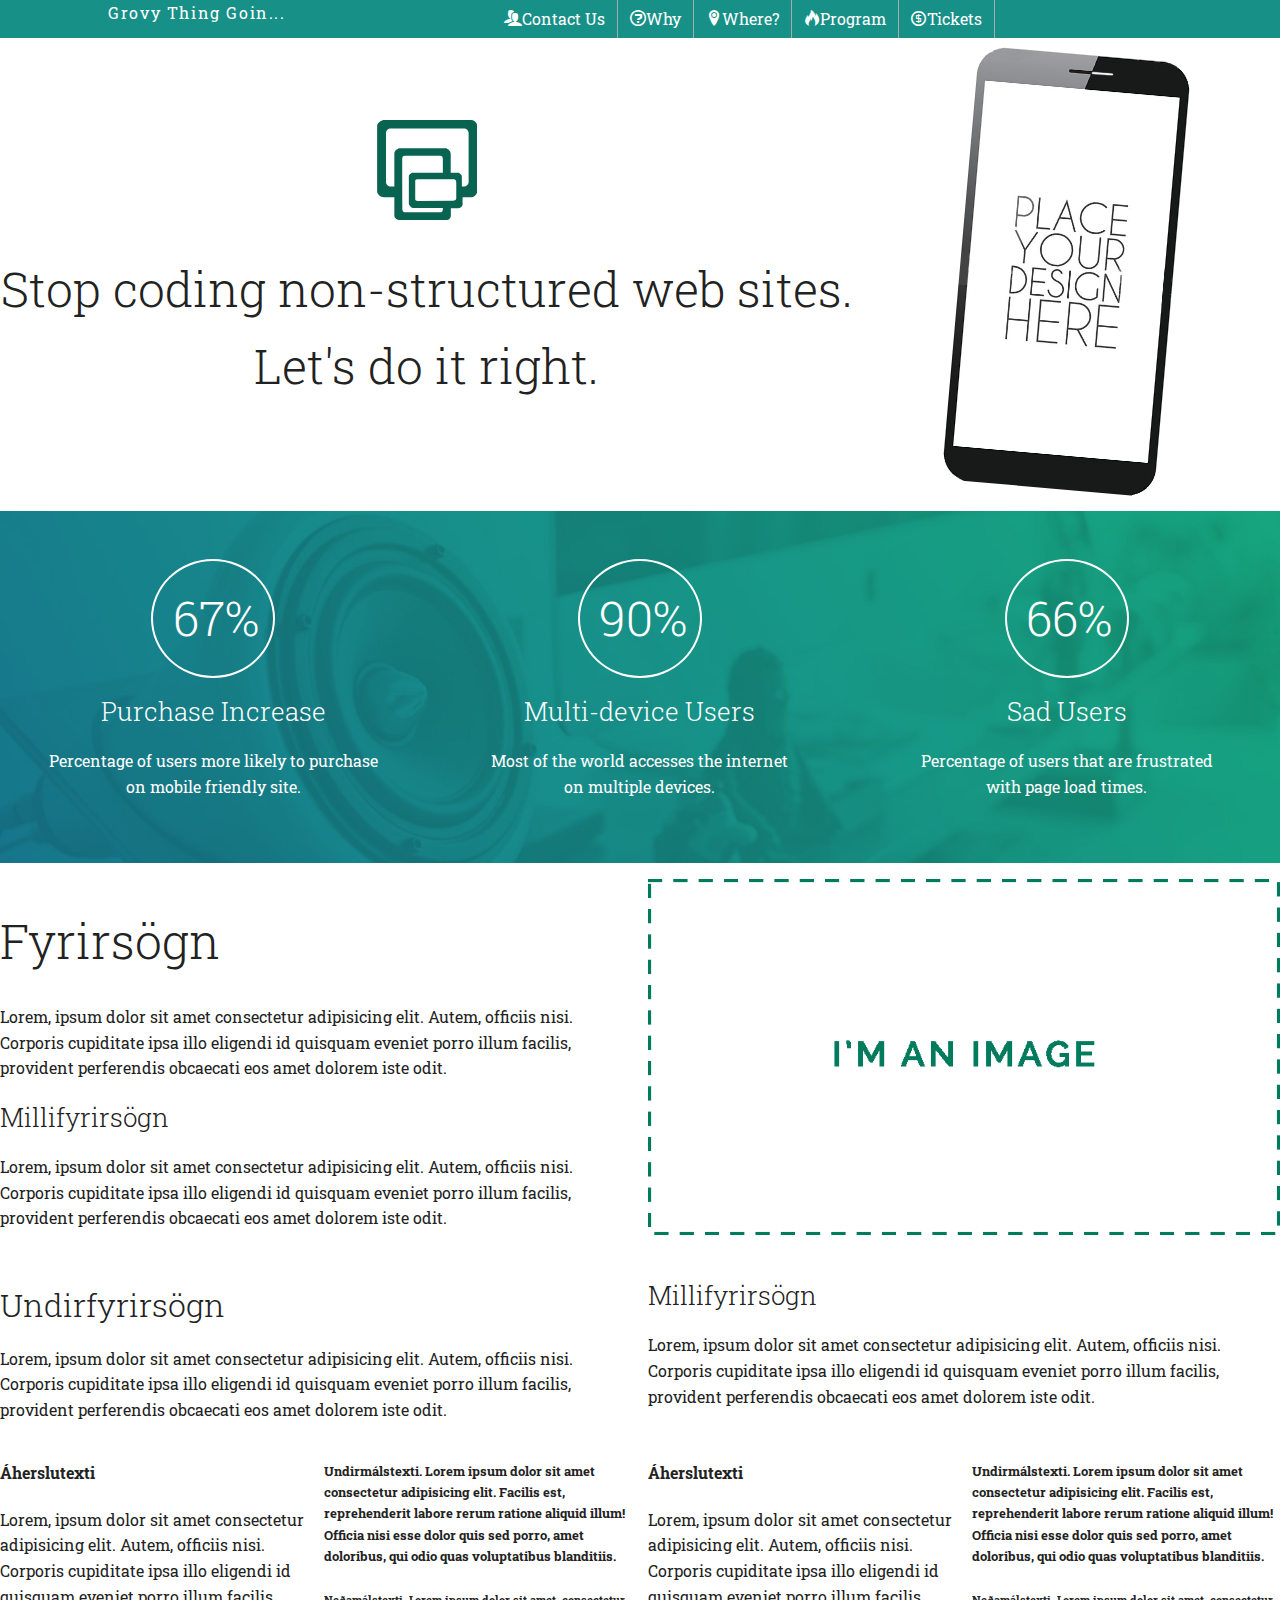
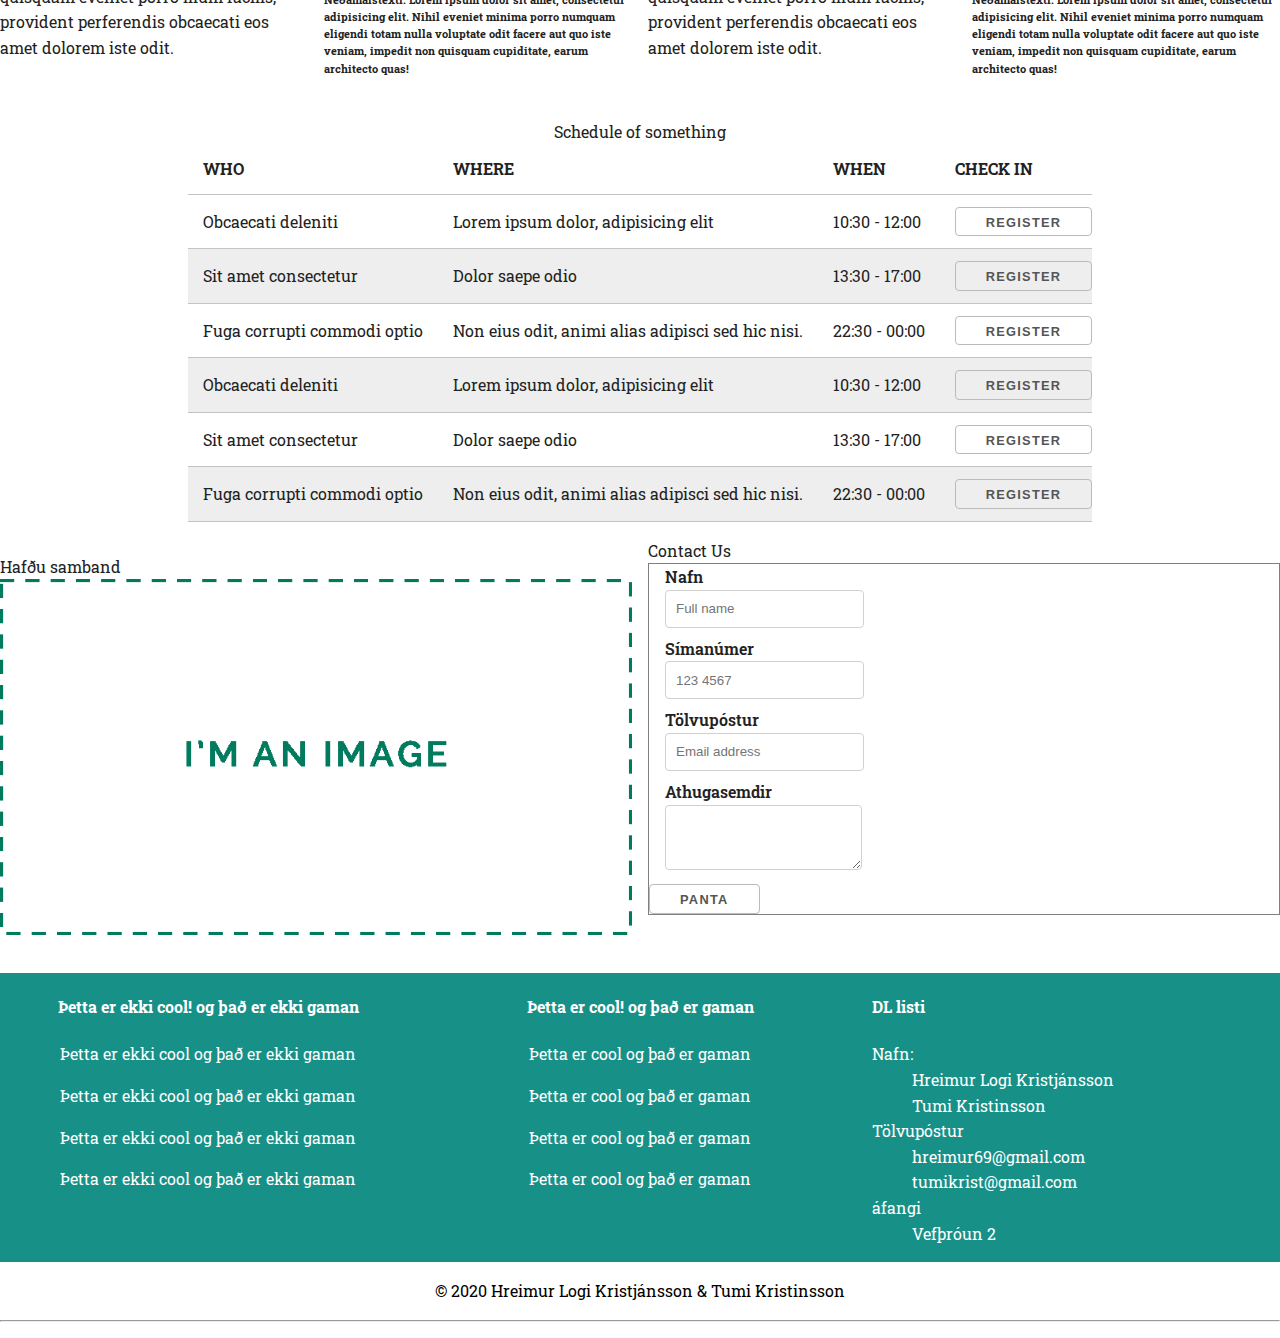
<file: Verkefni/V-3/index.html>
<!DOCTYPE html>
<html lang="en">
<head>
    <meta charset="UTF-8">
    <meta http-equiv="X-UA-Compatible" content="IE=edge">
    <meta name="viewport" content="width=device-width, initial-scale=1.0">
    <title>Verkefni 3</title>
    <link rel="preconnect" href="https://fonts.gstatic.com">
    <link href="https://fonts.googleapis.com/css2?family=Roboto+Slab:wght@100;200;300;400;500;600;700;800;900&display=swap" rel="stylesheet">
    <link rel="stylesheet" href="../V-3/css/base.css">
    <link rel="stylesheet" href="../V-3/css/grid.css">
    <link rel="stylesheet" href="../V-3/css/costum.css">
</head>
<body id="top">
  <section class="topnav section">
    <p class="logo big">Grovy Thing Goin...</p>
    <input class="menu-btn big" type="checkbox" id="menu-btn"/>
    <label class="menu-icon" for="menu-btn"><span class="nav-icon"></span></label>
        <ul class="menu">
        <li><a href=""><span class="icon-Contact-Us"></span>Contact Us</a></li>
        <li><a href=""><span class="icon-question"></span>Why</a></li>
        <li><a href=""><span class="icon-location2"></span>Where?</a></li>
        <li><a href=""><span class="icon-fire"></span>Program</a></li>
        <li><a href=""><span class="icon-coin-dollar"></span>Tickets</a></li>
      </ul>
  </section>
  <header class="container" id="top">
    <section class="col-3-toppur">
      <div>
        <img src="images/rwd-logo.svg" width="100" class="logo">
        <h1>Stop coding non-structured web sites. Let's do it right.</h1>
        <a class="button button-primary" id="button" href="http://vefhonnun.github.io">Do it yourself</a>
      </div>
        <div>
      <img src="images/mobile.png" width="50%" class="simi">
    </div>
  </section>
</header>
<main>
  <section>
    <div class="col-3-midja container percent">
      <div>
        <h1 class="hringur">67%</h1>
        <h3>Purchase Increase</h3>
        <p>Percentage of users more likely to purchase<br> on mobile friendly site.</p>
      </div>
      <div>
        <h1 class="hringur">90%</h1>
        <h3>Multi-device Users</h3>
        <p>Most of the world accesses the internet<br> on multiple devices.</p>
      </div>
      <div>
        <h1 class="hringur">66%</h1>
        <h3>Sad Users</h3>
        <p>Percentage of users that are frustrated<br> with page load times.</p>
      </div>
  </div>
  </section>
  <section class="container" id="none">
      <h2>Need help getting started?</h2>
      <p>Grid is an amazingly easy place to start with responsive development. If you want to learn more, just visit the documentation!</p>
      <a class="button button-primary" href="http://gridbyexample.com">View Grid by example</a>
  </section>
  <section class="container" id="cssgrid">
    <p>Hér á þessari síðu er CSS Grid með 6 dálkum, þetta er einfalt kerfi sem auðvelt er að breyta og bæta</p>
    <div class="col-1 rammi">
      <div>col-1</div>
    </div>
    <div class="col-2 rammi">
      <div>col-2</div>
      <div>col-2</div>
    </div>
    <div class="col-3 rammi">
      <div>col-3</div>
      <div>col-3</div>
      <div>col-3</div>
    </div>
    <div class="col-4 rammi">
      <div>col-4</div>
      <div>col-4</div>
      <div>col-4</div>
      <div>col-4</div>
    </div>
    <div class="col-5 rammi">
      <div>col-5</div>
      <div>col-5</div>
      <div>col-5</div>
      <div>col-5</div>
      <div>col-5</div>
    </div>
    <div class="col-6 rammi">
      <div>col-6</div>
      <div>col-6</div>
      <div>col-6</div>
      <div>col-6</div>
      <div>col-6</div>
      <div>col-6</div>
    </div>
    <div class="col-6f rammi">
      <div>col-6f fixed</div>
      <div>col-6f fixed</div>
      <div>col-6f fixed</div>
      <div>col-6f fixed</div>
      <div>col-6f fixed</div>
      <div>col-6f fixed</div>
    </div>
  </section>
  <section class="bgimage" id="myndir">
    <div class="container">
      <h2>Responsive Images</h2>
      <div class="col-2">
        <figure>
          <img src="images/placeholder2.png">
        </figure>
        <figure>
          <img src="images/placeholder2.png">
        </figure>
      </div>
    </div>
    <div class="container">
      <p>Basic RWD design is the best resolution.</p>
      <div class="col-3">
        <figure>
          <img src="images/placeholder2.png">
        </figure>
        <figure>
          <img src="images/placeholder2.png">
        </figure>
        <figure>
          <img src="images/placeholder2.png">
        </figure>
      </div>
    </div>
    <div class="container">
      <p>6. dálkar</p>
      <div class="col-6">
        <figure>
          <img src="images/placeholder2.png">
        </figure>
        <figure>
          <img src="images/placeholder2.png">
        </figure>
        <figure>
          <img src="images/placeholder2.png">
        </figure>
        <figure>
          <img src="images/placeholder2.png">
        </figure>
        <figure>
          <img src="images/placeholder2.png">
        </figure>
        <figure>
          <img src="images/placeholder2.png">
        </figure>
      </div>
    </div>
  </section>
  <section class="container" id="letur">
    <div class="col-2">
      <article>
        <h1>Fyrirsögn</h1>
        <p>Lorem, ipsum dolor sit amet consectetur adipisicing elit. Autem, officiis nisi. Corporis cupiditate ipsa illo eligendi id quisquam eveniet porro illum facilis, provident perferendis obcaecati eos amet dolorem iste odit.</p>
        <h3>Millifyrirsögn</h3>
        <p>Lorem, ipsum dolor sit amet consectetur adipisicing elit. Autem, officiis nisi. Corporis cupiditate ipsa illo eligendi id quisquam eveniet porro illum facilis, provident perferendis obcaecati eos amet dolorem iste odit.</p>
      </article>
      <img src="images/placeholder2.png">
      <article>
        <h2>Undirfyrirsögn</h2>
        <p>Lorem, ipsum dolor sit amet consectetur adipisicing elit. Autem, officiis nisi. Corporis cupiditate ipsa illo eligendi id quisquam eveniet porro illum facilis, provident perferendis obcaecati eos amet dolorem iste odit.</p>
      </article>
      <article>
        <h3>Millifyrirsögn</h3>
        <p>Lorem, ipsum dolor sit amet consectetur adipisicing elit. Autem, officiis nisi. Corporis cupiditate ipsa illo eligendi id quisquam eveniet porro illum facilis, provident perferendis obcaecati eos amet dolorem iste odit.</p>  
      </article>
    </div>
    <div class="col-4">
      <article>
        <h4>Áherslutexti</h4>
        <p>Lorem, ipsum dolor sit amet consectetur adipisicing elit. Autem, officiis nisi. Corporis cupiditate ipsa illo eligendi id quisquam eveniet porro illum facilis, provident perferendis obcaecati eos amet dolorem iste odit.</p>
      </article>
      <article>
        <h5>Undirmálstexti. Lorem ipsum dolor sit amet consectetur adipisicing elit. Facilis est, reprehenderit labore rerum ratione aliquid illum! Officia nisi esse dolor quis sed porro, amet doloribus, qui odio quas voluptatibus blanditiis.</h5>
      <h6>Neðamálstexti. Lorem ipsum dolor sit amet, consectetur adipisicing elit. Nihil eveniet minima porro numquam eligendi totam nulla voluptate odit facere aut quo iste veniam, impedit non quisquam cupiditate, earum architecto quas!</h6>
      </article>
      <article>
        <h4>Áherslutexti</h4>
        <p>Lorem, ipsum dolor sit amet consectetur adipisicing elit. Autem, officiis nisi. Corporis cupiditate ipsa illo eligendi id quisquam eveniet porro illum facilis, provident perferendis obcaecati eos amet dolorem iste odit.</p>
      </article>
      <article>
        <h5>Undirmálstexti. Lorem ipsum dolor sit amet consectetur adipisicing elit. Facilis est, reprehenderit labore rerum ratione aliquid illum! Officia nisi esse dolor quis sed porro, amet doloribus, qui odio quas voluptatibus blanditiis.</h5>
      <h6>Neðamálstexti. Lorem ipsum dolor sit amet, consectetur adipisicing elit. Nihil eveniet minima porro numquam eligendi totam nulla voluptate odit facere aut quo iste veniam, impedit non quisquam cupiditate, earum architecto quas!</h6>
      </article>
    </div>
  </section>
</footer>
<div>
  <table class="schedule centerTable">
    <caption>Schedule of something</caption>
    <thead>
        <tr> 
            <th scope="col">WHO</th>
            <th scope="col">WHERE</th>
            <th scope="col">WHEN</th>
            <th scope="col">CHECK IN</th>
        </tr>
    </thead>
    <tbody>
        <tr>
            <td>Obcaecati deleniti</td>
            <td>Lorem ipsum dolor, adipisicing elit</td>
            <td>10:30 - 12:00</td>
            <td><button>Register</button></td>
        </tr>
        <tr>
            <td>Sit amet consectetur</td>
            <td>Dolor saepe odio</td>
            <td>13:30 - 17:00</td>
            <td><button>Register</button></td>
        </tr>
        <tr>
            <td>Fuga corrupti commodi optio</td>
            <td>Non eius odit, animi alias adipisci sed hic nisi.</td>
            <td>22:30 - 00:00</td>
            <td><button>Register</button></td>
        </tr>
        <tr>
          <td>Obcaecati deleniti</td>
          <td>Lorem ipsum dolor, adipisicing elit</td>
          <td>10:30 - 12:00</td>
          <td><button>Register</button></td>
      </tr>
      <tr>
          <td>Sit amet consectetur</td>
          <td>Dolor saepe odio</td>
          <td>13:30 - 17:00</td>
          <td><button>Register</button></td>
      </tr>
      <tr>
          <td>Fuga corrupti commodi optio</td>
          <td>Non eius odit, animi alias adipisci sed hic nisi.</td>
          <td>22:30 - 00:00</td>
          <td><button>Register</button></td>
      </tr>
    </tbody>
  </table>
</div>
  <section class="container col-2" id="tafla">
    <div id="tafla2">
     <h2>Tafla
     </h2>
      <table>
        <caption>Titill töflu</caption>
        <thead>
            <tr> 
                <th scope="col"></th>
                <th scope="col">A</th>
                <th scope="col">B</th>
                <th scope="col">C</th>
                <th scope="col">D</th>
            </tr>
        </thead>
        <tbody>
            <tr>
                <td scope="row" data-label="AÖ"></td>
                <td data-label="A">Atli</td>
                <td data-label="B">Bára</td>
                <td data-label="C">Cesar</td>
                <td data-label="D">Dóra</td>
            </tr>
            <tr>
                <td scope="row" data-label="AÖ"></td>
                <td data-label="A">Atli</td>
                <td data-label="B">Bára</td>
                <td data-label="C">Cesar</td>
                <td data-label="D">Dóra</td>
            </tr>
            <tr>
                <td scope="row" data-label="AÖ"></td>
                <td data-label="A">Atli</td>
                <td data-label="B">Bára</td>
                <td data-label="C">Cesar</td>
                <td data-label="D">Dóra</td>
            </tr>
        </tbody>
      </table>
      <section id="takkar">
        <h2>Hnappar</h2> 
        <p><button>Hnappur</button></p>
        <p><button class="button-primary">Aðalhnappurinn</button></p>
      </section>
    </div>
    <p> Hafðu samband
    <img src="../V-2/images/placeholder2.png" alt="placeholder">
  </p>
    <div class="form" id="form">
      <div>
        Contact Us
        <div class="register">
        <form action="#" method="GET">
                <label class="center">
                    Nafn 
                    <br>
                    <input type="text" 
                            name="nafn" 
                            size="auto"
                            placeholder="Full name" 
                            required 
                            title="Vinsamlegast skráið nafn"> <!--ATH! input hefur ekki lokunartag -->
                </label>
                <label class="center">
                    Símanúmer
                    <br>
                    <input  type="text" 
                            name="sími"
                            size="auto" 
                            placeholder="123 4567"
                            title="Vinsamlegast skráið aðeins 7 tölustafi"
                            required
                            pattern="\d{3}(?:[\-\s]?)\d{4}">
                </label>    <!-- http://html5pattern.com/Phones "\d{3}(?:[\-\s]?)\d{4}" -->
                <label class="center">
                    Tölvupóstur
                    <br>
                    <input  type="email" 
                            name="tölvupóstur" 
                            placeholder="Email address" 
                            required>
                    </label>
                <label id="none">
                    Dagsetning
                    <input  type="date" 
                            name="dagsetning" 
                            required>
                </label>
                <label id="none">
                    Fjöldi 
                    <select name="fjöldi">
                        <option value="0" selected></option>
                        <option value="1">1</option>
                        <option value="2">2</option>
                        <option value="3">3</option>
                        <option value="4">4</option>
                        <option value="5">5</option>
                    </select>
                    stykki
                </label>
                <label for="árgerð" id="none">
                        Árgerð:
                        <input type="checkbox" name="árgerð 1" value="1965"> 1965, 
                        <input type="checkbox" name="árgerð 1" value="1965"> 1975, 
                        <input type="checkbox" name="árgerð 2" value="1985" > 1985. 
                </label> 

                <label for="litur" id="none">
                        Litur:
                        <input type="radio" name="litur" value="Rauður"> Rauður,  
                        <input type="radio" name="litur" value="Svartur"> Svartur. 
                </label>
                <label class="center">
                    Athugasemdir
                    <br>
                    <textarea rows="4" name="Athugasemdir"></textarea>
                </label>
                    <input type="submit" name="submit" value="Panta">
            </fieldset>
        </form>
      </div>
    </div>
  </section>
</main>
<footer class=" botn">
  <footer class=" col-3 footer">
    <nav class="centre">
      <h4>Þetta er ekki cool! og það er ekki gaman</h4>
        <p>Þetta er ekki cool og það er ekki gaman</p>
        <p>Þetta er ekki cool og það er ekki gaman</p>
        <p>Þetta er ekki cool og það er ekki gaman</p>
        <p>Þetta er ekki cool og það er ekki gaman</p>
    </nav>
    <nav class="centre">
      <h4>Þetta er cool! og það er gaman</h4>
        <p>Þetta er cool og það er gaman</p>
        <p>Þetta er cool og það er gaman</p>
        <p>Þetta er cool og það er gaman</p>
        <p>Þetta er cool og það er gaman</p>
    </nav>
    <nav class="descri">
      <h4 >DL listi</h4>
        <dl>
          <dt>Nafn:</dt>
              <dd>Hreimur Logi Kristjánsson</dd>
              <dd>Tumi Kristinsson</dd>
            <dt>Tölvupóstur</dt>
              <dd>hreimur69@gmail.com</dd>
              <dd>tumikrist@gmail.com</dd>
            <dt>áfangi</dt>
              <dd>Vefþróun 2</dd>
            </nav>
        </dl>
  </footer>
<p class="copy">&copy; 2020 Hreimur Logi Kristjánsson & Tumi Kristinsson</p>
  <hr>
  <p><a href=#top class="button">Efst á síðu</a></p>
</body>
</html>
</file>
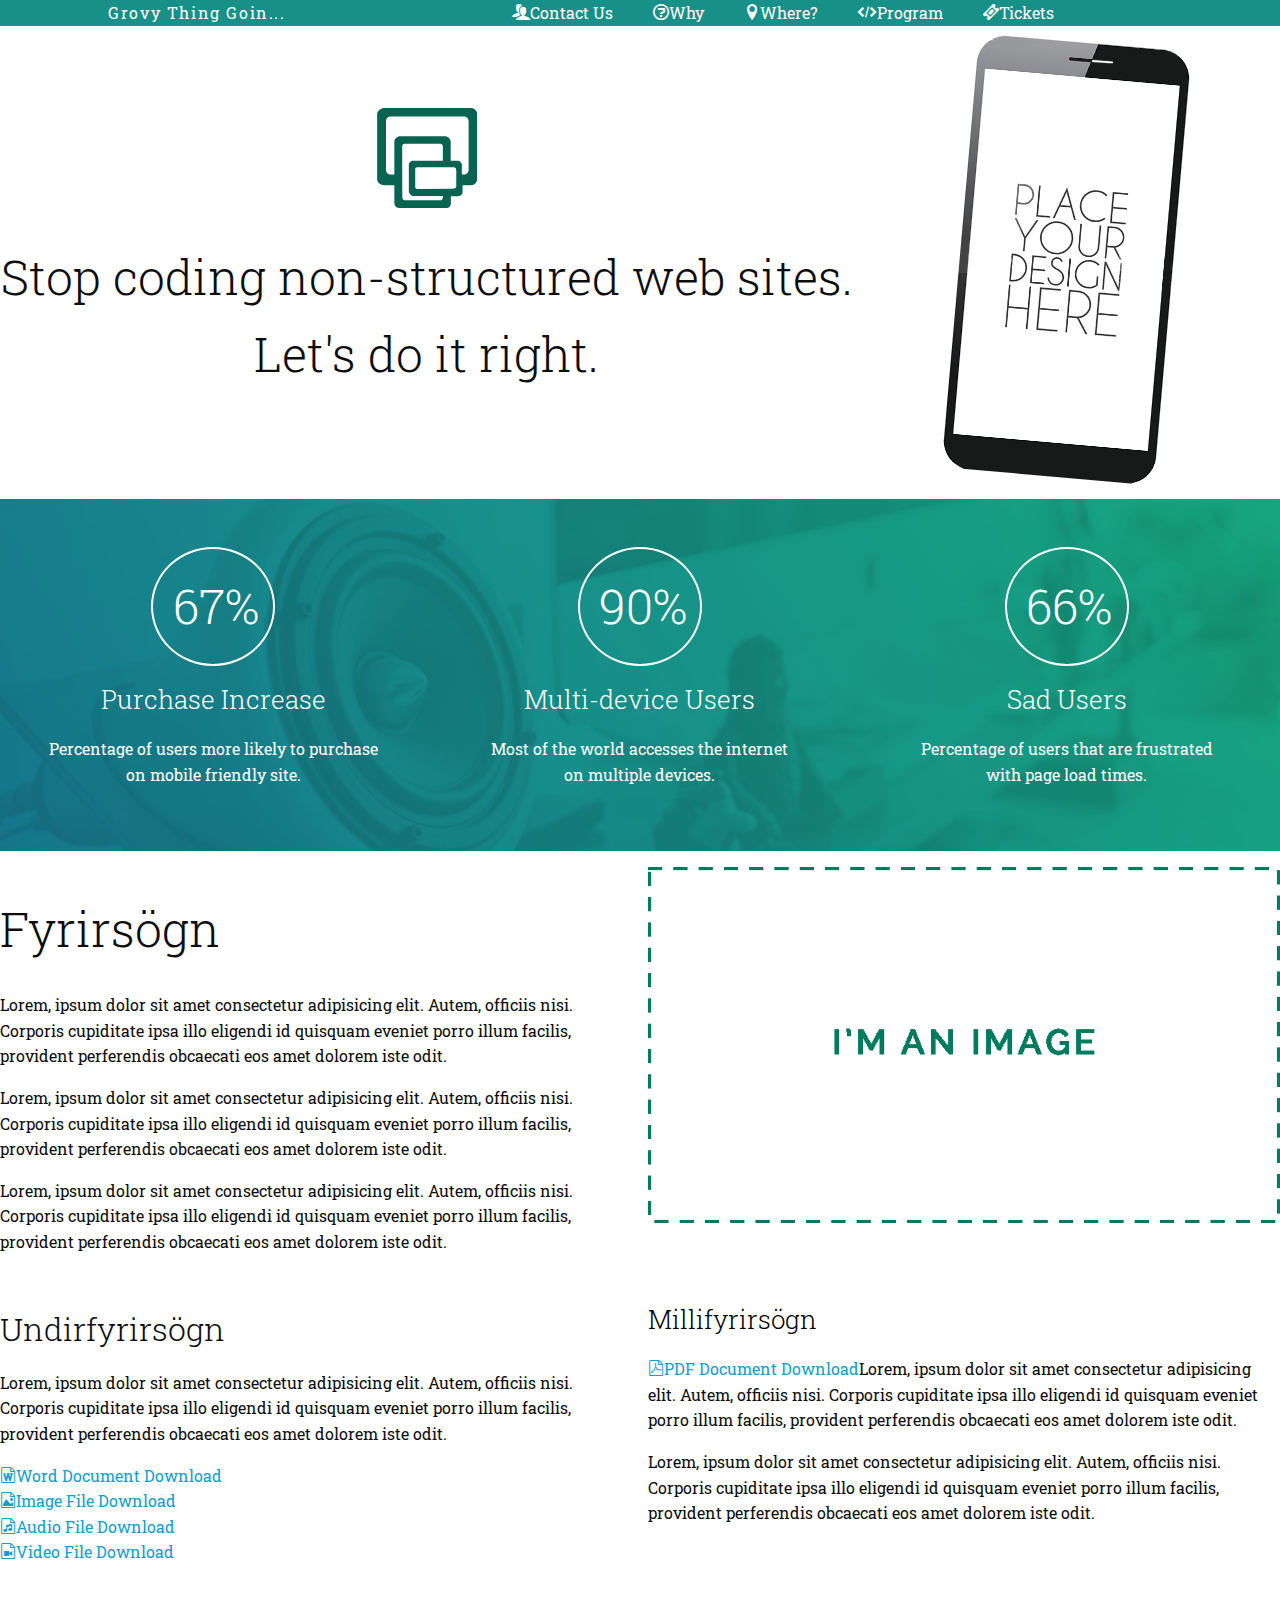
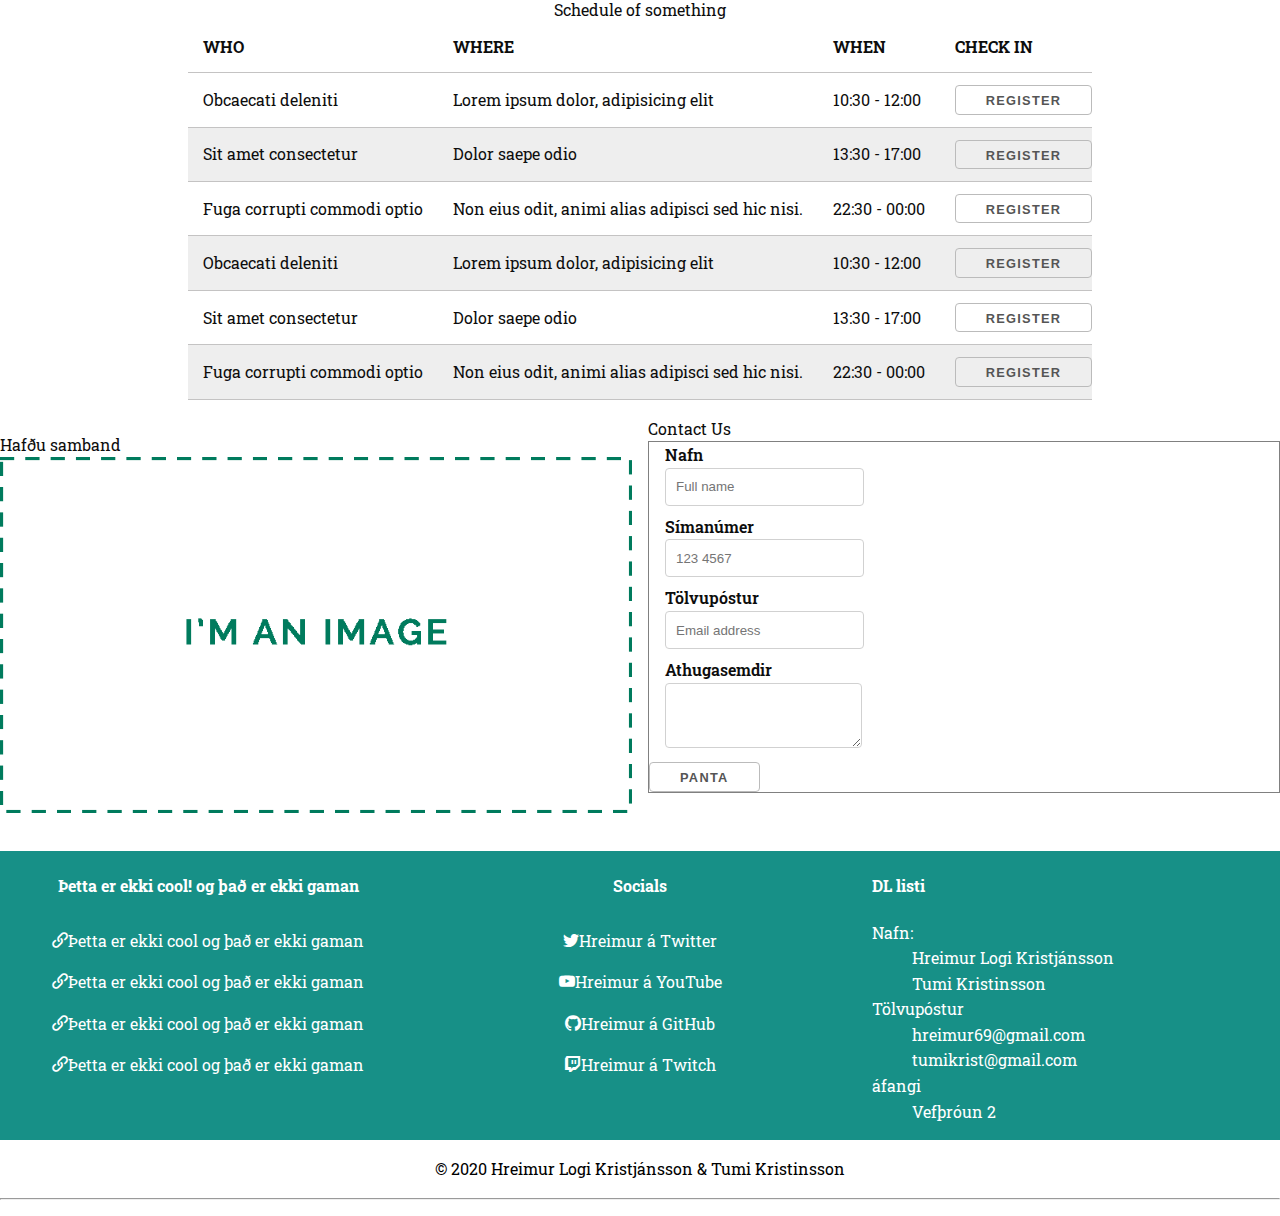
<file: Verkefni/V-4/index.html>
<!DOCTYPE html>
<html lang="en">
<head>
    <meta charset="UTF-8">
    <meta http-equiv="X-UA-Compatible" content="IE=edge">
    <meta name="viewport" content="width=device-width, initial-scale=1.0">
    <title>Verkefni 4</title>
    <link rel="preconnect" href="https://fonts.gstatic.com">
    <link href="https://fonts.googleapis.com/css2?family=Roboto+Slab:wght@100;200;300;400;500;600;700;800;900&display=swap" rel="stylesheet">
    <!--<link rel="stylesheet" href="../V-4/css/base.css">
    <link rel="stylesheet" href="../V-4/css/grid.css"> 
    <link rel="stylesheet" href="../V-4/css/costum.css"> -->
    <link rel="stylesheet" href="../V-4/css/styles.css">
</head>
<body id="top">
  <section class="topnav section">
    <p class="logo big">Grovy Thing Goin...</p>
    <input class="menu-btn big" type="checkbox" id="menu-btn"/>
    <label class="menu-icon" for="menu-btn"><span class="nav-icon"></span></label>
        <ul class="menu">
        <li><a href=""><span class="icon-Contact-Us"></span>Contact Us</a></li>
        <li><a href=""><span class="icon-question"></span>Why</a></li>
        <li><a href=""><span class="icon-location"></span>Where?</a></li>
        <li><a href=""><span class="icon-embed2"></span>Program</a></li>
        <li><a href=""><span class="icon-ticket"></span>Tickets</a></li>
      </ul>
  </section>
  <header class="container" id="top">
    <section class="col-3-toppur">
      <div>
        <img src="images/rwd-logo.svg" width="100" class="logo">
        <h1>Stop coding non-structured web sites. Let's do it right.</h1>
        <a class="button button-primary" id="button" href="http://vefhonnun.github.io">Do it yourself</a>
      </div>
        <div>
      <img src="images/mobile.png" width="50%" class="simi">
    </div>
  </section>
</header>
<main>
  <section>
    <div class="col-3-midja container percent">
      <div>
        <h1 class="hringur">67%</h1>
        <h3>Purchase Increase</h3>
        <p>Percentage of users more likely to purchase<br> on mobile friendly site.</p>
      </div>
      <div>
        <h1 class="hringur">90%</h1>
        <h3>Multi-device Users</h3>
        <p>Most of the world accesses the internet<br> on multiple devices.</p>
      </div>
      <div>
        <h1 class="hringur">66%</h1>
        <h3>Sad Users</h3>
        <p>Percentage of users that are frustrated<br> with page load times.</p>
      </div>
  </div>
  </section>
  <section class="container" id="none">
      <h2>Need help getting started?</h2>
      <p>Grid is an amazingly easy place to start with responsive development. If you want to learn more, just visit the documentation!</p>
      <a class="button button-primary" href="http://gridbyexample.com">View Grid by example</a>
  </section>
  <section class="container" id="cssgrid">
    <p>Hér á þessari síðu er CSS Grid með 6 dálkum, þetta er einfalt kerfi sem auðvelt er að breyta og bæta</p>
    <div class="col-1 rammi">
      <div>col-1</div>
    </div>
    <div class="col-2 rammi">
      <div>col-2</div>
      <div>col-2</div>
    </div>
    <div class="col-3 rammi">
      <div>col-3</div>
      <div>col-3</div>
      <div>col-3</div>
    </div>
    <div class="col-4 rammi">
      <div>col-4</div>
      <div>col-4</div>
      <div>col-4</div>
      <div>col-4</div>
    </div>
    <div class="col-5 rammi">
      <div>col-5</div>
      <div>col-5</div>
      <div>col-5</div>
      <div>col-5</div>
      <div>col-5</div>
    </div>
    <div class="col-6 rammi">
      <div>col-6</div>
      <div>col-6</div>
      <div>col-6</div>
      <div>col-6</div>
      <div>col-6</div>
      <div>col-6</div>
    </div>
    <div class="col-6f rammi">
      <div>col-6f fixed</div>
      <div>col-6f fixed</div>
      <div>col-6f fixed</div>
      <div>col-6f fixed</div>
      <div>col-6f fixed</div>
      <div>col-6f fixed</div>
    </div>
  </section>
  <section class="bgimage" id="myndir">
    <div class="container">
      <h2>Responsive Images</h2>
      <div class="col-2">
        <figure>
          <img src="images/placeholder2.png">
        </figure>
        <figure>
          <img src="images/placeholder2.png">
        </figure>
      </div>
    </div>
    <div class="container">
      <p>Basic RWD design is the best resolution.</p>
      <div class="col-3">
        <figure>
          <img src="images/placeholder2.png">
        </figure>
        <figure>
          <img src="images/placeholder2.png">
        </figure>
        <figure>
          <img src="images/placeholder2.png">
        </figure>
      </div>
    </div>
    <div class="container">
      <p>6. dálkar</p>
      <div class="col-6">
        <figure>
          <img src="images/placeholder2.png">
        </figure>
        <figure>
          <img src="images/placeholder2.png">
        </figure>
        <figure>
          <img src="images/placeholder2.png">
        </figure>
        <figure>
          <img src="images/placeholder2.png">
        </figure>
        <figure>
          <img src="images/placeholder2.png">
        </figure>
        <figure>
          <img src="images/placeholder2.png">
        </figure>
      </div>
    </div>
  </section>
  <section class="container" id="letur">
    <div class="col-2">
      <article>
        <h1>Fyrirsögn</h1>
        <p>Lorem, ipsum dolor sit amet consectetur adipisicing elit. Autem, officiis nisi. Corporis cupiditate ipsa illo eligendi id quisquam eveniet porro illum facilis, provident perferendis obcaecati eos amet dolorem iste odit.</p>
        <p>Lorem, ipsum dolor sit amet consectetur adipisicing elit. Autem, officiis nisi. Corporis cupiditate ipsa illo eligendi id quisquam eveniet porro illum facilis, provident perferendis obcaecati eos amet dolorem iste odit.</p>
        <h3 id="none">Millifyrirsögn</h3>
        <p>Lorem, ipsum dolor sit amet consectetur adipisicing elit. Autem, officiis nisi. Corporis cupiditate ipsa illo eligendi id quisquam eveniet porro illum facilis, provident perferendis obcaecati eos amet dolorem iste odit.</p>
      </article>
      <img src="images/placeholder2.png">
      <article>
        <h2>Undirfyrirsögn</h2>
        <p>Lorem, ipsum dolor sit amet consectetur adipisicing elit. Autem, officiis nisi. Corporis cupiditate ipsa illo eligendi id quisquam eveniet porro illum facilis, provident perferendis obcaecati eos amet dolorem iste odit.</p>
        <ul>
          <li><a href=""><span class="icon-file-word"></span>Word Document Download</a></li>
          <li><a href=""><span class="icon-file-picture"></span>Image File Download</a></li>
          <li><a href=""><span class="icon-file-music"></span>Audio File Download</a></li>
          <li><a href=""><span class="icon-file-video"></span>Video File Download</a></li>
        </ul>
      </article>
      <article>
        <h3>Millifyrirsögn</h3>
        <p><a href=""><span class="icon-file-pdf"></span>PDF Document Download</a>Lorem, ipsum dolor sit amet consectetur adipisicing elit. Autem, officiis nisi. Corporis cupiditate ipsa illo eligendi id quisquam eveniet porro illum facilis, provident perferendis obcaecati eos amet dolorem iste odit.</p> 
        <p>Lorem, ipsum dolor sit amet consectetur adipisicing elit. Autem, officiis nisi. Corporis cupiditate ipsa illo eligendi id quisquam eveniet porro illum facilis, provident perferendis obcaecati eos amet dolorem iste odit.</p> 
      </article>
    </div>
    <div class="col-4" id="none">
      <article>
        <h4>Áherslutexti</h4>
        <p>Lorem, ipsum dolor sit amet consectetur adipisicing elit. Autem, officiis nisi. Corporis cupiditate ipsa illo eligendi id quisquam eveniet porro illum facilis, provident perferendis obcaecati eos amet dolorem iste odit.</p>
      </article>
      <article>
        <h5>Undirmálstexti. Lorem ipsum dolor sit amet consectetur adipisicing elit. Facilis est, reprehenderit labore rerum ratione aliquid illum! Officia nisi esse dolor quis sed porro, amet doloribus, qui odio quas voluptatibus blanditiis.</h5>
      <h6>Neðamálstexti. Lorem ipsum dolor sit amet, consectetur adipisicing elit. Nihil eveniet minima porro numquam eligendi totam nulla voluptate odit facere aut quo iste veniam, impedit non quisquam cupiditate, earum architecto quas!</h6>
      </article>
      <article>
        <h4>Áherslutexti</h4>
        <p>Lorem, ipsum dolor sit amet consectetur adipisicing elit. Autem, officiis nisi. Corporis cupiditate ipsa illo eligendi id quisquam eveniet porro illum facilis, provident perferendis obcaecati eos amet dolorem iste odit.</p>
      </article>
      <article>
        <h5>Undirmálstexti. Lorem ipsum dolor sit amet consectetur adipisicing elit. Facilis est, reprehenderit labore rerum ratione aliquid illum! Officia nisi esse dolor quis sed porro, amet doloribus, qui odio quas voluptatibus blanditiis.</h5>
      <h6>Neðamálstexti. Lorem ipsum dolor sit amet, consectetur adipisicing elit. Nihil eveniet minima porro numquam eligendi totam nulla voluptate odit facere aut quo iste veniam, impedit non quisquam cupiditate, earum architecto quas!</h6>
      </article>
    </div>
  </section>
</footer>
<div>
  <table class="schedule centerTable">
    <caption>Schedule of something</caption>
    <thead>
        <tr> 
            <th scope="col">WHO</th>
            <th scope="col">WHERE</th>
            <th scope="col">WHEN</th>
            <th scope="col">CHECK IN</th>
        </tr>
    </thead>
    <tbody>
        <tr>
            <td>Obcaecati deleniti</td>
            <td>Lorem ipsum dolor, adipisicing elit</td>
            <td>10:30 - 12:00</td>
            <td><button>Register</button></td>
        </tr>
        <tr>
            <td>Sit amet consectetur</td>
            <td>Dolor saepe odio</td>
            <td>13:30 - 17:00</td>
            <td><button>Register</button></td>
        </tr>
        <tr>
            <td>Fuga corrupti commodi optio</td>
            <td>Non eius odit, animi alias adipisci sed hic nisi.</td>
            <td>22:30 - 00:00</td>
            <td><button>Register</button></td>
        </tr>
        <tr>
          <td>Obcaecati deleniti</td>
          <td>Lorem ipsum dolor, adipisicing elit</td>
          <td>10:30 - 12:00</td>
          <td><button>Register</button></td>
      </tr>
      <tr>
          <td>Sit amet consectetur</td>
          <td>Dolor saepe odio</td>
          <td>13:30 - 17:00</td>
          <td><button>Register</button></td>
      </tr>
      <tr>
          <td>Fuga corrupti commodi optio</td>
          <td>Non eius odit, animi alias adipisci sed hic nisi.</td>
          <td>22:30 - 00:00</td>
          <td><button>Register</button></td>
      </tr>
    </tbody>
  </table>
</div>
  <section class="container col-2" id="tafla">
    <div id="tafla2">
     <h2>Tafla
     </h2>
      <table>
        <caption>Titill töflu</caption>
        <thead>
            <tr> 
                <th scope="col"></th>
                <th scope="col">A</th>
                <th scope="col">B</th>
                <th scope="col">C</th>
                <th scope="col">D</th>
            </tr>
        </thead>
        <tbody>
            <tr>
                <td scope="row" data-label="AÖ"></td>
                <td data-label="A">Atli</td>
                <td data-label="B">Bára</td>
                <td data-label="C">Cesar</td>
                <td data-label="D">Dóra</td>
            </tr>
            <tr>
                <td scope="row" data-label="AÖ"></td>
                <td data-label="A">Atli</td>
                <td data-label="B">Bára</td>
                <td data-label="C">Cesar</td>
                <td data-label="D">Dóra</td>
            </tr>
            <tr>
                <td scope="row" data-label="AÖ"></td>
                <td data-label="A">Atli</td>
                <td data-label="B">Bára</td>
                <td data-label="C">Cesar</td>
                <td data-label="D">Dóra</td>
            </tr>
        </tbody>
      </table>
      <section id="takkar">
        <h2>Hnappar</h2> 
        <p><button>Hnappur</button></p>
        <p><button class="button-primary">Aðalhnappurinn</button></p>
      </section>
    </div>
    <p> Hafðu samband
    <img src="../V-4/images/placeholder2.png" alt="placeholder">
  </p>
    <div class="form" id="form">
      <div>
        Contact Us
        <div class="register">
        <form action="#" method="GET">
                <label class="center">
                    Nafn 
                    <br>
                    <input type="text" 
                            name="nafn" 
                            size="auto"
                            placeholder="Full name" 
                            required 
                            title="Vinsamlegast skráið nafn"> <!--ATH! input hefur ekki lokunartag -->
                </label>
                <label class="center">
                    Símanúmer
                    <br>
                    <input  type="text" 
                            name="sími"
                            size="auto" 
                            placeholder="123 4567"
                            title="Vinsamlegast skráið aðeins 7 tölustafi"
                            required
                            pattern="\d{3}(?:[\-\s]?)\d{4}">
                </label>    <!-- http://html5pattern.com/Phones "\d{3}(?:[\-\s]?)\d{4}" -->
                <label class="center">
                    Tölvupóstur
                    <br>
                    <input  type="email" 
                            name="tölvupóstur" 
                            placeholder="Email address" 
                            required>
                    </label>
                <label id="none">
                    Dagsetning
                    <input  type="date" 
                            name="dagsetning" 
                            required>
                </label>
                <label id="none">
                    Fjöldi 
                    <select name="fjöldi">
                        <option value="0" selected></option>
                        <option value="1">1</option>
                        <option value="2">2</option>
                        <option value="3">3</option>
                        <option value="4">4</option>
                        <option value="5">5</option>
                    </select>
                    stykki
                </label>
                <label for="árgerð" id="none">
                        Árgerð:
                        <input type="checkbox" name="árgerð 1" value="1965"> 1965, 
                        <input type="checkbox" name="árgerð 1" value="1965"> 1975, 
                        <input type="checkbox" name="árgerð 2" value="1985" > 1985. 
                </label> 

                <label for="litur" id="none">
                        Litur:
                        <input type="radio" name="litur" value="Rauður"> Rauður,  
                        <input type="radio" name="litur" value="Svartur"> Svartur. 
                </label>
                <label class="center">
                    Athugasemdir
                    <br>
                    <textarea rows="4" name="Athugasemdir"></textarea>
                </label>
                    <input type="submit" name="submit" value="Panta">
            </fieldset>
        </form>
      </div>
    </div>
  </section>
</main>
<footer class=" botn">
  <footer class=" col-3 footer">
    <nav class="centre ">
      <h4>Þetta er ekki cool! og það er ekki gaman</h4>
      <ul>
        <li><a><span class="icon-link"></span>Þetta er ekki cool og það er ekki gaman</a></li>
        <li><a><span class="icon-link"></span>Þetta er ekki cool og það er ekki gaman</a></li>
        <li><a><span class="icon-link"></span>Þetta er ekki cool og það er ekki gaman</a></li>
        <li><a><span class="icon-link"></span>Þetta er ekki cool og það er ekki gaman</a></li>
      </ul>
    </nav>
    <nav class="centre socials">
      <h4>Socials</h4>
        <ul>
        <li><a href="https://twitter.com/AccentYe1" target="_blank"><span class="icon-twitter"></span>Hreimur á Twitter</a></li>
        <li><a href="https://www.youtube.com/channel/UCmO8gi2nKDqKly8tTJcJQeg" target="_blank"><span class="icon-youtube"></span>Hreimur á YouTube</a></li>
        <li><a href="https://github.com/Accent8" target="_blank"><span class="icon-Program"></span>Hreimur á GitHub</a></li>
        <li><a href="https://www.twitch.tv/accentye" target="_blank"><span class="icon-twitch"></span>Hreimur á Twitch</a></li>
      </ul>
    </nav>
    <nav class="descri">
      <h4 >DL listi</h4>
        <dl>
          <dt>Nafn:</dt>
              <dd>Hreimur Logi Kristjánsson</dd>
              <dd>Tumi Kristinsson</dd>
            <dt>Tölvupóstur</dt>
              <dd>hreimur69@gmail.com</dd>
              <dd>tumikrist@gmail.com</dd>
            <dt>áfangi</dt>
              <dd>Vefþróun 2</dd>
            </nav>
        </dl>
  </footer>
<p class="copy">&copy; 2020 Hreimur Logi Kristjánsson & Tumi Kristinsson</p>
  <hr>
  <p><a href=#top class="button">Efst á síðu</a></p>
</body>
</html>
</file>
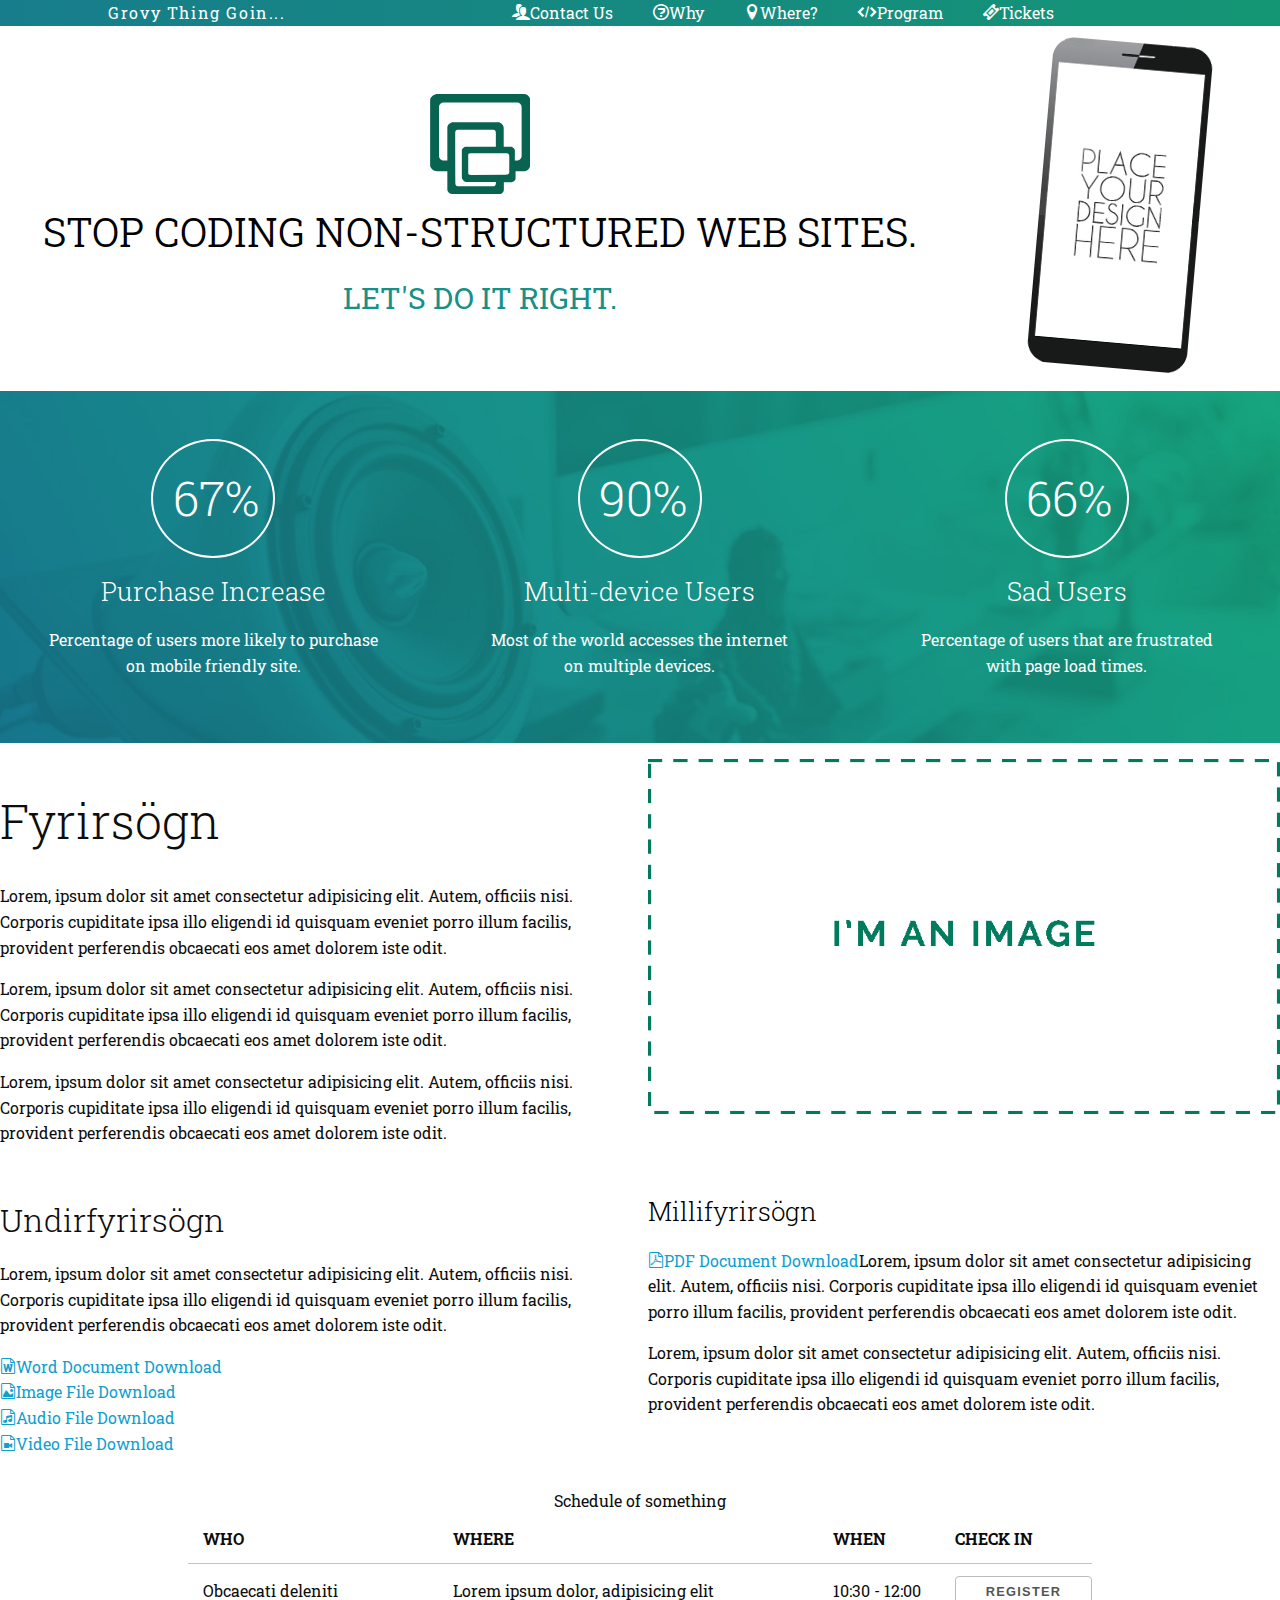
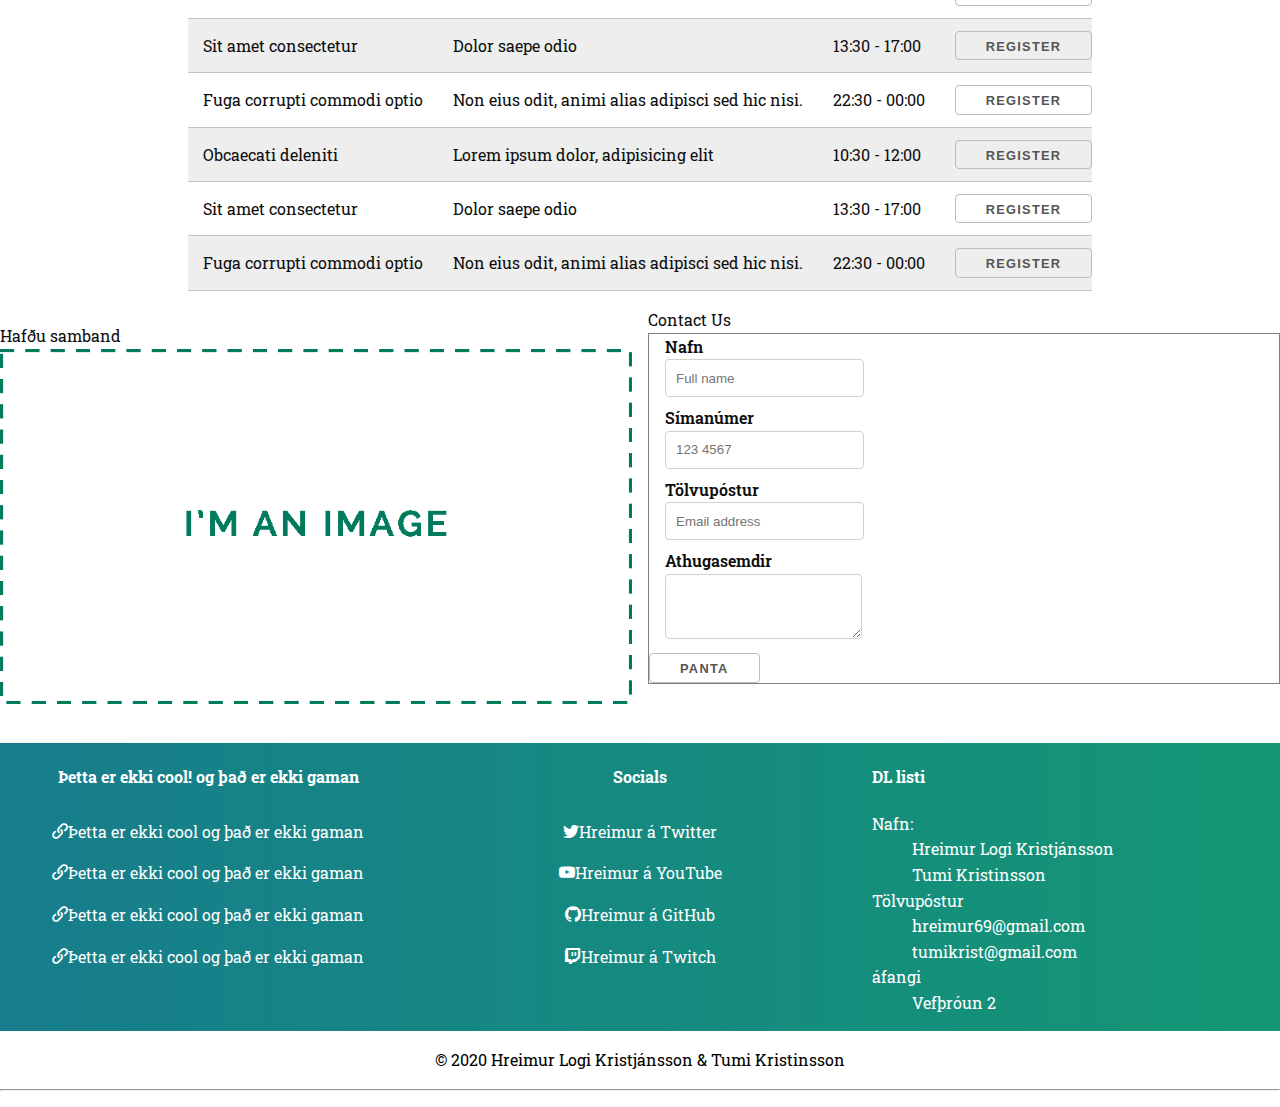
<file: Verkefni/V-5/index.html>
<!DOCTYPE html>
<html lang="en">
<head>
    <meta charset="UTF-8">
    <meta http-equiv="X-UA-Compatible" content="IE=edge">
    <meta name="viewport" content="width=device-width, initial-scale=1.0">
    <title>Verkefni 5</title>
    <link rel="preconnect" href="https://fonts.gstatic.com">
    <link href="https://fonts.googleapis.com/css2?family=Roboto+Slab:wght@100;200;300;400;500;600;700;800;900&display=swap" rel="stylesheet">
    <!-- <link rel="stylesheet" href="../V-5/css/base.css">
    <link rel="stylesheet" href="../V-5/css/grid.css"> 
    <link rel="stylesheet" href="../V-5/css/costum.css"> -->
     <link rel="stylesheet" href="../V-5/css/styles.css"> 
</head>
<body id="top">
  <section class="topnav section">
    <p class="grovy">Grovy Thing Goin...</p>
    <input class="menu-btn big" type="checkbox" id="menu-btn"/>
    <label class="menu-icon" for="menu-btn"><span class="nav-icon"></span></label>
        <ul class="menu">
        <li><a href=""><span class="icon-Contact-Us"></span>Contact Us</a></li>
        <li><a href=""><span class="icon-question"></span>Why</a></li>
        <li><a href=""><span class="icon-location"></span>Where?</a></li>
        <li><a href=""><span class="icon-embed2"></span>Program</a></li>
        <li><a href=""><span class="icon-ticket"></span>Tickets</a></li>
      </ul>
  </section>
  <header class="container" id="top">
    <section class="col-3-toppur">
      <div>
        <img src="images/rwd-logo.svg" width="100" class="logo">
        <div class="container2">
        <span class="text1">Stop coding non-structured web sites.</span>
        <span class="text2">Let's do it right.</span>
      </div>
        <a class="button button-primary" id="button" href="http://vefhonnun.github.io">Do it yourself</a>
      </div>
        <div>
      <img src="images/mobile.png" width="50%" class="simi">
    </div>
  </section>
</header>
<main>
  <section>
    <div class="col-3-midja container percent">
      <div>
        <h1 class="hringur">67%</h1>
        <h3>Purchase Increase</h3>
        <p>Percentage of users more likely to purchase<br> on mobile friendly site.</p>
      </div>
      <div>
        <h1 class="hringur">90%</h1>
        <h3>Multi-device Users</h3>
        <p>Most of the world accesses the internet<br> on multiple devices.</p>
      </div>
      <div>
        <h1 class="hringur">66%</h1>
        <h3>Sad Users</h3>
        <p>Percentage of users that are frustrated<br> with page load times.</p>
      </div>
  </div>
  </section>
  <section class="container" id="none">
      <h2>Need help getting started?</h2>
      <p>Grid is an amazingly easy place to start with responsive development. If you want to learn more, just visit the documentation!</p>
      <a class="button button-primary" href="http://gridbyexample.com">View Grid by example</a>
  </section>
  <section class="container" id="cssgrid">
    <p>Hér á þessari síðu er CSS Grid með 6 dálkum, þetta er einfalt kerfi sem auðvelt er að breyta og bæta</p>
    <div class="col-1 rammi">
      <div>col-1</div>
    </div>
    <div class="col-2 rammi">
      <div>col-2</div>
      <div>col-2</div>
    </div>
    <div class="col-3 rammi">
      <div>col-3</div>
      <div>col-3</div>
      <div>col-3</div>
    </div>
    <div class="col-4 rammi">
      <div>col-4</div>
      <div>col-4</div>
      <div>col-4</div>
      <div>col-4</div>
    </div>
    <div class="col-5 rammi">
      <div>col-5</div>
      <div>col-5</div>
      <div>col-5</div>
      <div>col-5</div>
      <div>col-5</div>
    </div>
    <div class="col-6 rammi">
      <div>col-6</div>
      <div>col-6</div>
      <div>col-6</div>
      <div>col-6</div>
      <div>col-6</div>
      <div>col-6</div>
    </div>
    <div class="col-6f rammi">
      <div>col-6f fixed</div>
      <div>col-6f fixed</div>
      <div>col-6f fixed</div>
      <div>col-6f fixed</div>
      <div>col-6f fixed</div>
      <div>col-6f fixed</div>
    </div>
  </section>
  <section class="bgimage" id="myndir">
    <div class="container">
      <h2>Responsive Images</h2>
      <div class="col-2">
        <figure>
          <img src="images/placeholder2.png">
        </figure>
        <figure>
          <img src="images/placeholder2.png">
        </figure>
      </div>
    </div>
    <div class="container">
      <p>Basic RWD design is the best resolution.</p>
      <div class="col-3">
        <figure>
          <img src="images/placeholder2.png">
        </figure>
        <figure>
          <img src="images/placeholder2.png">
        </figure>
        <figure>
          <img src="images/placeholder2.png">
        </figure>
      </div>
    </div>
    <div class="container">
      <p>6. dálkar</p>
      <div class="col-6">
        <figure>
          <img src="images/placeholder2.png">
        </figure>
        <figure>
          <img src="images/placeholder2.png">
        </figure>
        <figure>
          <img src="images/placeholder2.png">
        </figure>
        <figure>
          <img src="images/placeholder2.png">
        </figure>
        <figure>
          <img src="images/placeholder2.png">
        </figure>
        <figure>
          <img src="images/placeholder2.png">
        </figure>
      </div>
    </div>
  </section>
  <section class="container" id="letur">
    <div class="col-2">
      <article>
        <h1>Fyrirsögn</h1>
        <p>Lorem, ipsum dolor sit amet consectetur adipisicing elit. Autem, officiis nisi. Corporis cupiditate ipsa illo eligendi id quisquam eveniet porro illum facilis, provident perferendis obcaecati eos amet dolorem iste odit.</p>
        <p>Lorem, ipsum dolor sit amet consectetur adipisicing elit. Autem, officiis nisi. Corporis cupiditate ipsa illo eligendi id quisquam eveniet porro illum facilis, provident perferendis obcaecati eos amet dolorem iste odit.</p>
        <h3 id="none">Millifyrirsögn</h3>
        <p>Lorem, ipsum dolor sit amet consectetur adipisicing elit. Autem, officiis nisi. Corporis cupiditate ipsa illo eligendi id quisquam eveniet porro illum facilis, provident perferendis obcaecati eos amet dolorem iste odit.</p>
      </article>
      <img src="images/placeholder2.png">
      <article>
        <h2>Undirfyrirsögn</h2>
        <p>Lorem, ipsum dolor sit amet consectetur adipisicing elit. Autem, officiis nisi. Corporis cupiditate ipsa illo eligendi id quisquam eveniet porro illum facilis, provident perferendis obcaecati eos amet dolorem iste odit.</p>
        <ul>
          <li><a href=""><span class="icon-file-word"></span>Word Document Download</a></li>
          <li><a href=""><span class="icon-file-picture"></span>Image File Download</a></li>
          <li><a href=""><span class="icon-file-music"></span>Audio File Download</a></li>
          <li><a href=""><span class="icon-file-video"></span>Video File Download</a></li>
        </ul>
      </article>
      <article>
        <h3>Millifyrirsögn</h3>
        <p><a href=""><span class="icon-file-pdf"></span>PDF Document Download</a>Lorem, ipsum dolor sit amet consectetur adipisicing elit. Autem, officiis nisi. Corporis cupiditate ipsa illo eligendi id quisquam eveniet porro illum facilis, provident perferendis obcaecati eos amet dolorem iste odit.</p> 
        <p>Lorem, ipsum dolor sit amet consectetur adipisicing elit. Autem, officiis nisi. Corporis cupiditate ipsa illo eligendi id quisquam eveniet porro illum facilis, provident perferendis obcaecati eos amet dolorem iste odit.</p> 
      </article>
    </div>
    <div class="col-4" id="none">
      <article>
        <h4>Áherslutexti</h4>
        <p>Lorem, ipsum dolor sit amet consectetur adipisicing elit. Autem, officiis nisi. Corporis cupiditate ipsa illo eligendi id quisquam eveniet porro illum facilis, provident perferendis obcaecati eos amet dolorem iste odit.</p>
      </article>
      <article>
        <h5>Undirmálstexti. Lorem ipsum dolor sit amet consectetur adipisicing elit. Facilis est, reprehenderit labore rerum ratione aliquid illum! Officia nisi esse dolor quis sed porro, amet doloribus, qui odio quas voluptatibus blanditiis.</h5>
      <h6>Neðamálstexti. Lorem ipsum dolor sit amet, consectetur adipisicing elit. Nihil eveniet minima porro numquam eligendi totam nulla voluptate odit facere aut quo iste veniam, impedit non quisquam cupiditate, earum architecto quas!</h6>
      </article>
      <article>
        <h4>Áherslutexti</h4>
        <p>Lorem, ipsum dolor sit amet consectetur adipisicing elit. Autem, officiis nisi. Corporis cupiditate ipsa illo eligendi id quisquam eveniet porro illum facilis, provident perferendis obcaecati eos amet dolorem iste odit.</p>
      </article>
      <article>
        <h5>Undirmálstexti. Lorem ipsum dolor sit amet consectetur adipisicing elit. Facilis est, reprehenderit labore rerum ratione aliquid illum! Officia nisi esse dolor quis sed porro, amet doloribus, qui odio quas voluptatibus blanditiis.</h5>
      <h6>Neðamálstexti. Lorem ipsum dolor sit amet, consectetur adipisicing elit. Nihil eveniet minima porro numquam eligendi totam nulla voluptate odit facere aut quo iste veniam, impedit non quisquam cupiditate, earum architecto quas!</h6>
      </article>
    </div>
  </section>
</footer>
<div>
  <table class="schedule centerTable">
    <caption>Schedule of something</caption>
    <thead>
        <tr> 
            <th scope="col">WHO</th>
            <th scope="col">WHERE</th>
            <th scope="col">WHEN</th>
            <th scope="col">CHECK IN</th>
        </tr>
    </thead>
    <tbody>
        <tr>
            <td>Obcaecati deleniti</td>
            <td>Lorem ipsum dolor, adipisicing elit</td>
            <td>10:30 - 12:00</td>
            <td><button>Register</button></td>
        </tr>
        <tr>
            <td>Sit amet consectetur</td>
            <td>Dolor saepe odio</td>
            <td>13:30 - 17:00</td>
            <td><button>Register</button></td>
        </tr>
        <tr>
            <td>Fuga corrupti commodi optio</td>
            <td>Non eius odit, animi alias adipisci sed hic nisi.</td>
            <td>22:30 - 00:00</td>
            <td><button>Register</button></td>
        </tr>
        <tr>
          <td>Obcaecati deleniti</td>
          <td>Lorem ipsum dolor, adipisicing elit</td>
          <td>10:30 - 12:00</td>
          <td><button>Register</button></td>
      </tr>
      <tr>
          <td>Sit amet consectetur</td>
          <td>Dolor saepe odio</td>
          <td>13:30 - 17:00</td>
          <td><button>Register</button></td>
      </tr>
      <tr>
          <td>Fuga corrupti commodi optio</td>
          <td>Non eius odit, animi alias adipisci sed hic nisi.</td>
          <td>22:30 - 00:00</td>
          <td><button>Register</button></td>
      </tr>
    </tbody>
  </table>
</div>
  <section class="container col-2" id="tafla">
    <div id="tafla2">
     <h2>Tafla
     </h2>
      <table>
        <caption>Titill töflu</caption>
        <thead>
            <tr> 
                <th scope="col"></th>
                <th scope="col">A</th>
                <th scope="col">B</th>
                <th scope="col">C</th>
                <th scope="col">D</th>
            </tr>
        </thead>
        <tbody>
            <tr>
                <td scope="row" data-label="AÖ"></td>
                <td data-label="A">Atli</td>
                <td data-label="B">Bára</td>
                <td data-label="C">Cesar</td>
                <td data-label="D">Dóra</td>
            </tr>
            <tr>
                <td scope="row" data-label="AÖ"></td>
                <td data-label="A">Atli</td>
                <td data-label="B">Bára</td>
                <td data-label="C">Cesar</td>
                <td data-label="D">Dóra</td>
            </tr>
            <tr>
                <td scope="row" data-label="AÖ"></td>
                <td data-label="A">Atli</td>
                <td data-label="B">Bára</td>
                <td data-label="C">Cesar</td>
                <td data-label="D">Dóra</td>
            </tr>
        </tbody>
      </table>
      <section id="takkar">
        <h2>Hnappar</h2> 
        <p><button>Hnappur</button></p>
        <p><button class="button-primary">Aðalhnappurinn</button></p>
      </section>
    </div>
    <p> Hafðu samband
    <img src="../V-5/images/placeholder2.png" alt="placeholder">
  </p>
    <div class="form" id="form">
      <div>
        Contact Us
        <div class="register">
        <form action="#" method="GET">
                <label class="center">
                    Nafn 
                    <br>
                    <input type="text" 
                            name="nafn" 
                            size="auto"
                            placeholder="Full name" 
                            required 
                            title="Vinsamlegast skráið nafn"> <!--ATH! input hefur ekki lokunartag -->
                </label>
                <label class="center">
                    Símanúmer
                    <br>
                    <input  type="text" 
                            name="sími"
                            size="auto" 
                            placeholder="123 4567"
                            title="Vinsamlegast skráið aðeins 7 tölustafi"
                            required
                            pattern="\d{3}(?:[\-\s]?)\d{4}">
                </label>    <!-- http://html5pattern.com/Phones "\d{3}(?:[\-\s]?)\d{4}" -->
                <label class="center">
                    Tölvupóstur
                    <br>
                    <input  type="email" 
                            name="tölvupóstur" 
                            placeholder="Email address" 
                            required>
                    </label>
                <label id="none">
                    Dagsetning
                    <input  type="date" 
                            name="dagsetning" 
                            required>
                </label>
                <label id="none">
                    Fjöldi 
                    <select name="fjöldi">
                        <option value="0" selected></option>
                        <option value="1">1</option>
                        <option value="2">2</option>
                        <option value="3">3</option>
                        <option value="4">4</option>
                        <option value="5">5</option>
                    </select>
                    stykki
                </label>
                <label for="árgerð" id="none">
                        Árgerð:
                        <input type="checkbox" name="árgerð 1" value="1965"> 1965, 
                        <input type="checkbox" name="árgerð 1" value="1965"> 1975, 
                        <input type="checkbox" name="árgerð 2" value="1985" > 1985. 
                </label> 

                <label for="litur" id="none">
                        Litur:
                        <input type="radio" name="litur" value="Rauður"> Rauður,  
                        <input type="radio" name="litur" value="Svartur"> Svartur. 
                </label>
                <label class="center">
                    Athugasemdir
                    <br>
                    <textarea rows="4" name="Athugasemdir"></textarea>
                </label>
                    <input type="submit" name="submit" value="Panta">
            </fieldset>
        </form>
      </div>
    </div>
  </section>
</main>
<footer class=" botn">
  <footer class=" col-3 footer">
    <nav class="centre ">
      <h4>Þetta er ekki cool! og það er ekki gaman</h4>
      <ul>
        <li><a><span class="icon-link"></span>Þetta er ekki cool og það er ekki gaman</a></li>
        <li><a><span class="icon-link"></span>Þetta er ekki cool og það er ekki gaman</a></li>
        <li><a><span class="icon-link"></span>Þetta er ekki cool og það er ekki gaman</a></li>
        <li><a><span class="icon-link"></span>Þetta er ekki cool og það er ekki gaman</a></li>
      </ul>
    </nav>
    <nav class="centre socials">
      <h4>Socials</h4>
        <ul>
        <li><a href="https://twitter.com/AccentYe1" target="_blank"><span class="icon-twitter"></span>Hreimur á Twitter</a></li>
        <li><a href="https://www.youtube.com/channel/UCmO8gi2nKDqKly8tTJcJQeg" target="_blank"><span class="icon-youtube"></span>Hreimur á YouTube</a></li>
        <li><a href="https://github.com/Accent8" target="_blank"><span class="icon-Program"></span>Hreimur á GitHub</a></li>
        <li><a href="https://www.twitch.tv/accentye" target="_blank"><span class="icon-twitch"></span>Hreimur á Twitch</a></li>
      </ul>
    </nav>
    <nav class="descri">
      <h4 >DL listi</h4>
        <dl>
          <dt>Nafn:</dt>
              <dd>Hreimur Logi Kristjánsson</dd>
              <dd>Tumi Kristinsson</dd>
            <dt>Tölvupóstur</dt>
              <dd>hreimur69@gmail.com</dd>
              <dd>tumikrist@gmail.com</dd>
            <dt>áfangi</dt>
              <dd>Vefþróun 2</dd>
            </nav>
        </dl>
  </footer>
<p class="copy">&copy; 2020 Hreimur Logi Kristjánsson & Tumi Kristinsson</p>
  <hr>
  <p><a href=#top class="button">Efst á síðu</a></p>
</body>
</html>
</file>
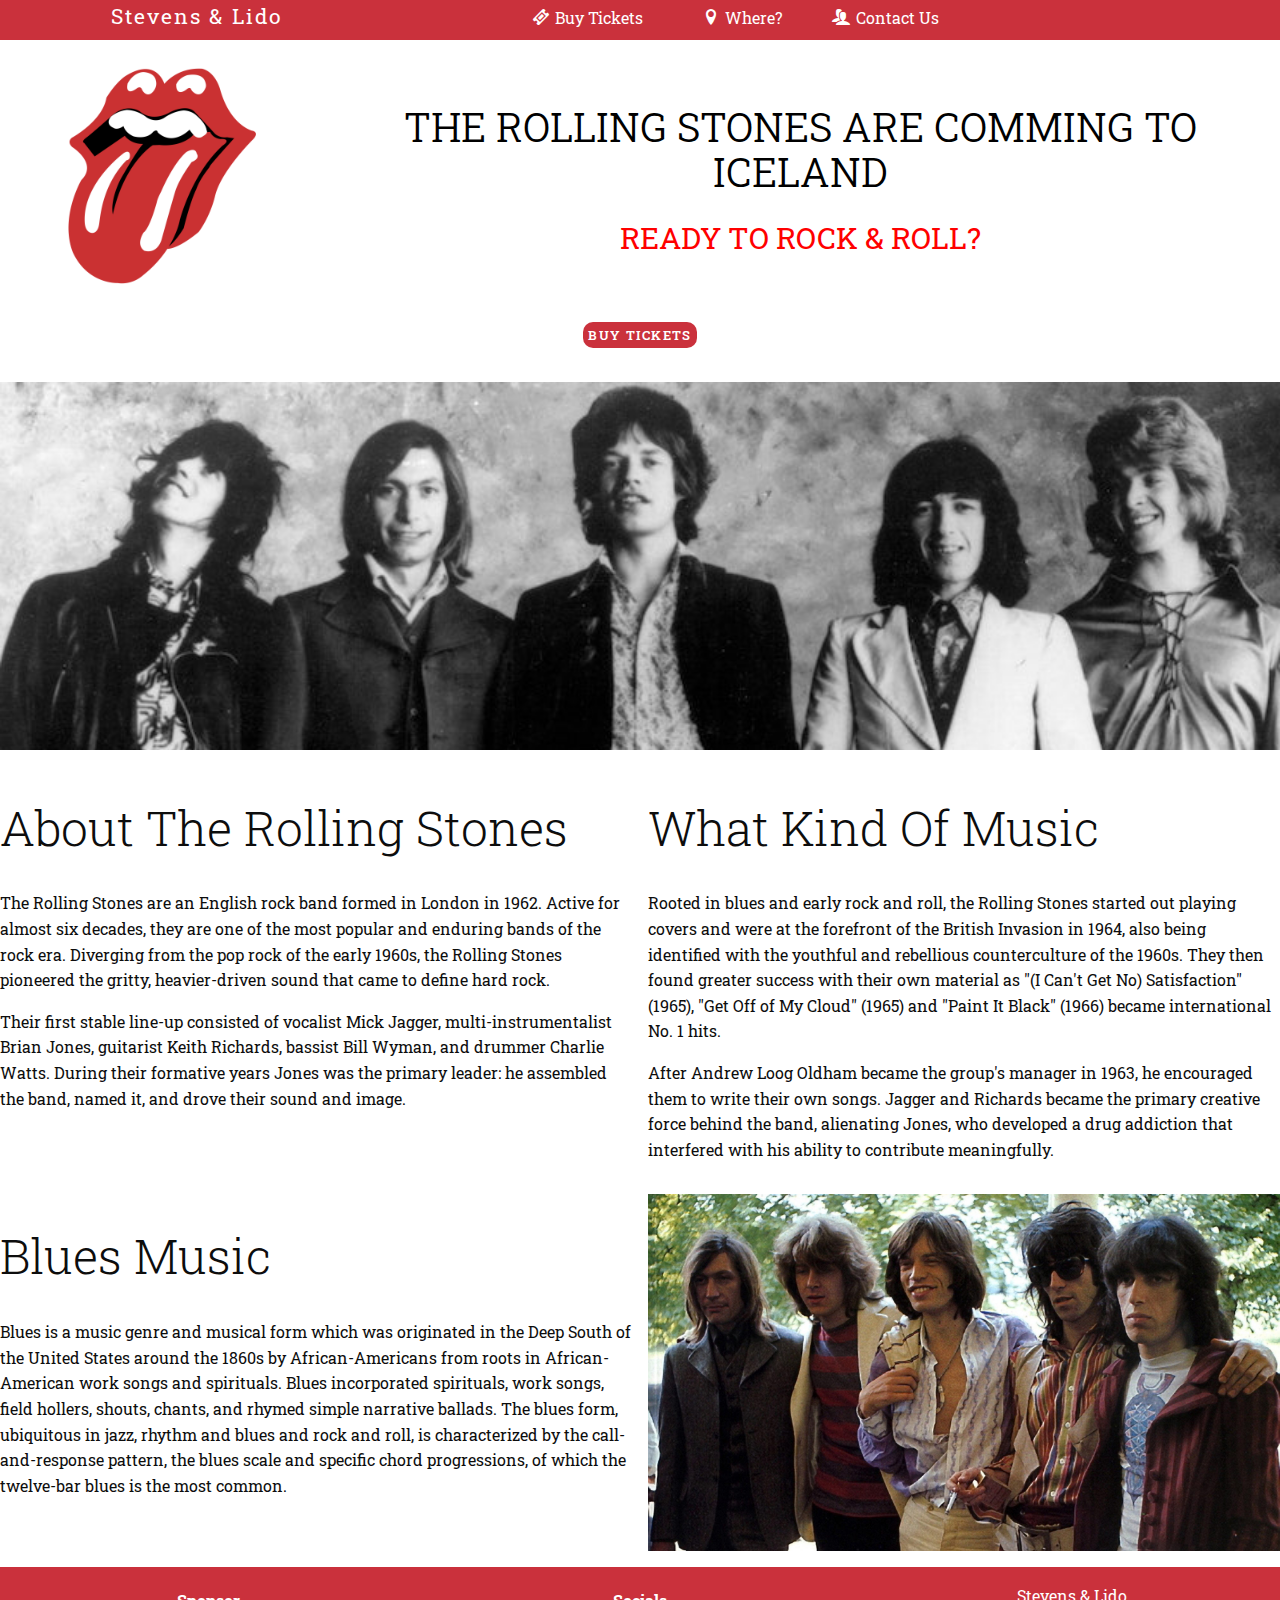
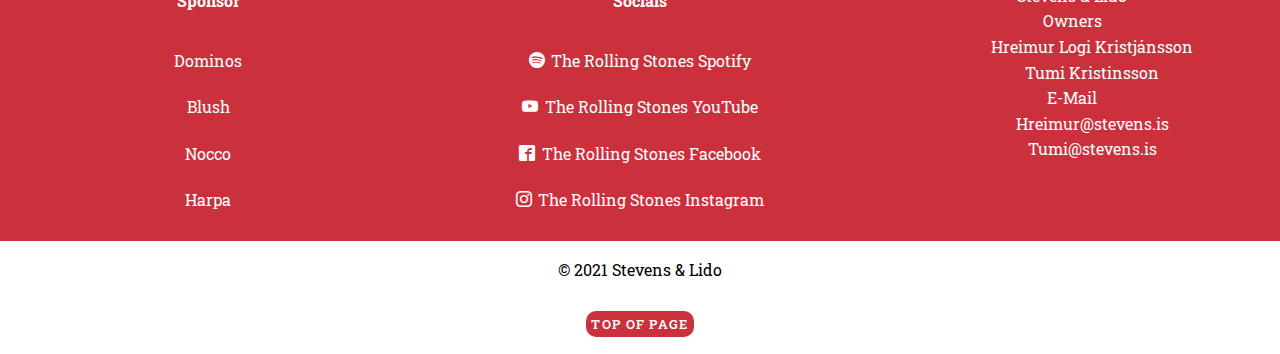
<file: Verkefni/V-7/index.html>
<!DOCTYPE html>
<html lang="en">
<head>
    <meta charset="UTF-8">
    <meta http-equiv="X-UA-Compatible" content="IE=edge">
    <meta name="viewport" content="width=device-width, initial-scale=1.0">
    <title>The Rolling Stones</title>
    <link rel="preconnect" href="https://fonts.gstatic.com">
    <link rel="icon" type="image/svg" href="images/RSlogo.png">
    <link href="https://fonts.googleapis.com/css2?family=Roboto+Slab:wght@100;200;300;400;500;600;700;800;900&display=swap" rel="stylesheet">
    <link rel="stylesheet" href="../V-7/css/base.css">
    <link rel="stylesheet" href="../V-7/css/grid.css"> 
    <link rel="stylesheet" href="../V-7/css/costum.css"> 
    <!-- <link rel="stylesheet" href="../V-7/css/styles.css"> -->
</head>
<body id="top">
  <section class="topnav section">
    <p class="grovy">Stevens & Lido</p>
    <input class="menu-btn big" type="checkbox" id="menu-btn"/>
    <label class="menu-icon" for="menu-btn"><span class="nav-icon"></span></label>
        <ul class="menu">
        <li><a href="Schedule.html" id="desktop" target="_blank"><span class="icon-ticket icon"></span>Buy Tickets</a></li>
        <li><a href="#schedule" id="mobile"><span class="icon-ticket icon"></span>Buy Tickets</a></li>
        <li><a href="where.html" target="_blank"><span class="icon-location icon"></span>Where?</a></li>
        <li><a href="contact-us.html"><span class="icon-Contact-Us icon"></span>Contact Us</a></li>
      </ul>
  </section>
  <header class="container" id="top">
    <section class="col-3-toppur">
      <div>
        <img src="images/RSlogo.png" width="75%" class="logo">
      </div>
      <div>
        <div class="container2">
        <span class="text1">The Rolling Stones Are Comming To Iceland</span>
        <span class="text2">Ready To Rock & Roll?</span>
      </div>
      </div>
  </section>
  <div class="takki">
  <p class="button">
    <a class="button-primary" id="button" href="Schedule.html" target="_blank">Buy Tickets</a>
  </p>
</div>
</header>
<main>
  <section class="container percent">
  </section>
  <section class="container" id="letur">
    <div class="col-2 about">
      <article>
        <h1>About The Rolling Stones</h1>
        <p>The Rolling Stones are an English rock band formed in London in 1962. Active for almost six decades, they are one of the most popular and enduring bands of the rock era. Diverging from the pop rock of the early 1960s, the Rolling Stones pioneered the gritty, heavier-driven sound that came to define hard rock.</p>
        <p>Their first stable line-up consisted of vocalist Mick Jagger, multi-instrumentalist Brian Jones, guitarist Keith Richards, bassist Bill Wyman, and drummer Charlie Watts. During their formative years Jones was the primary leader: he assembled the band, named it, and drove their sound and image.</p>
      </article>
      <article>
        <h1>What Kind Of Music</h1>
        <p>Rooted in blues and early rock and roll, the Rolling Stones started out playing covers and were at the forefront of the British Invasion in 1964, also being identified with the youthful and rebellious counterculture of the 1960s. They then found greater success with their own material as "(I Can't Get No) Satisfaction" (1965), "Get Off of My Cloud" (1965) and "Paint It Black" (1966) became international No. 1 hits.</p> 
        <p>After Andrew Loog Oldham became the group's manager in 1963, he encouraged them to write their own songs. Jagger and Richards became the primary creative force behind the band, alienating Jones, who developed a drug addiction that interfered with his ability to contribute meaningfully.</p> 
      </article>
      <article>
        <h1>Blues Music</h1>
        <p>Blues is a music genre and musical form which was originated in the Deep South of the United States around the 1860s by African-Americans from roots in African-American work songs and spirituals. Blues incorporated spirituals, work songs, field hollers, shouts, chants, and rhymed simple narrative ballads. The blues form, ubiquitous in jazz, rhythm and blues and rock and roll, is characterized by the call-and-response pattern, the blues scale and specific chord progressions, of which the twelve-bar blues is the most common.</p>
      </article>
      <img src="images/RS2.jpeg">
    </div>
  </section>
</footer>
<div>
  <table class="schedule centerTable" id="schedule">
    <caption>The Rolling Stones Show Schedule</caption>
    <thead>
        <tr> 
            <th scope="col">WHERE</th>
            <th scope="col">DATE</th>
            <th scope="col">WHEN</th>
            <th scope="col">CHECK IN</th>
        </tr>
    </thead>
    <tbody>
        <tr>
          <td>Hörpu </td>
          <td>05.10.21 </td>
          <td>21:00 - 00:00</td>
          <td><button><a href="#samband">Order</a></button></td>
            
        </tr>
        <tr>
          <td>Hörpu </td>
          <td>05.10.21 </td>
          <td>21:00 - 00:00</td>
          <td><button><a href="#samband">Order</a></button></td>
        </tr>
        <tr>
          <td>Hörpu </td>
          <td>05.10.21 </td>
          <td>21:00 - 00:00</td>
          <td><button><a href="#samband">Order</a></button></td>
        </tr>
        <tr>
          <td>Hörpu </td>
          <td>05.10.21 </td>
          <td>21:00 - 00:00</td>
          <td><button><a href="#samband">Order</a></button></td>
      </tr>
      <tr>
        <td>Hörpu </td>
        <td>05.10.21 </td>
        <td>21:00 - 00:00</td>
        <td><button><a href="#samband">Order</a></button></td>
      </tr>
      <tr>
        <td>Hörpu </td>
        <td>05.10.21 </td>
        <td>21:00 - 00:00</td>
        <td><button><a href="#samband">Order</a></button></td>
      </tr>
    </tbody>
  </table>
</div>
<section class="container" id="samband">
  <div class="form centerTable" id="form">
    <div class="centre tafla">
      <div class="register">
      <form action="#" method="GET">
              <label class="center">
                  Name
                  <br>
                  <input type="text" 
                          name="nafn" 
                          size="auto"
                          placeholder="Full name" 
                          required 
                          title="Vinsamlegast skráið nafn"> <!--ATH! input hefur ekki lokunartag -->
              </label>
              <label class="center">
                  Phone Number
                  <br>
                  <input  type="text" 
                          name="sími"
                          size="auto" 
                          placeholder="123 4567"
                          title="Vinsamlegast skráið aðeins 7 tölustafi"
                          required
                          pattern="\d{3}(?:[\-\s]?)\d{4}">
              </label>    <!-- http://html5pattern.com/Phones "\d{3}(?:[\-\s]?)\d{4}" -->
              <label class="center">
                  E-mail
                  <br>
                  <input  type="email" 
                          name="tölvupóstur" 
                          placeholder="Email address" 
                          required>
                  </label>
              <label>
                  Number Of Tickets
                  <select name="fjöldi">
                      <option value="1" selected>1</option>
                      <option value="2">2</option>
                      <option value="3">3</option>
                      <option value="4">4</option>
                      <option value="5">5</option>
                  </select>
              </label>
              <label for="árgerð">
                      Seating Location: <br>
                      <input type="checkbox" name="sæti 1" value="1965"> A : Left Side <br>
                      <input type="checkbox" name="sæti 2" value="1965"> B : Middle <br>
                      <input type="checkbox" name="sæti 3" value="1985" > C : Right Side <br>
                      <input type="checkbox" name="sæti 4" value="1985" > D : Floor <br>
              </label>
                  <input class="takki" type="submit" name="submit" value="Order">
          </fieldset>
      </form>
    </div>
  </div>
</section>
</main>
<footer class=" botn">
  <footer class=" col-3 footer">
    <nav class="centre ">
      <h4>Sponsor</h4>
      <ul>
        <li><a href="https://www.dominos.is/" target="_blank">Dominos</a></li>
        <li><a href="https://blush.is/" target="_blank">Blush</a></li>
        <li><a href="https://nocco.com/" target="_blank">Nocco</a></li>
        <li><a href="https://www.harpa.is/" target="_blank">Harpa</a></li>
      </ul>
    </nav>
    <nav class="centre socials">
      <h4>Socials</h4>
        <ul>
        <li><a href="https://open.spotify.com/artist/22bE4uQ6baNwSHPVcDxLCe" target="_blank"><span class="icon-spotify icon"></span>The Rolling Stones Spotify</a></li>
        <li><a href="https://www.youtube.com/user/therollingstones" target="_blank"><span class="icon-youtube icon"></span>The Rolling Stones YouTube</a></li>
        <li><a href="https://www.facebook.com/therollingstones" target="_blank"><span class="icon-facebook2 icon"></span>The Rolling Stones Facebook</a></li>
        <li><a href="https://www.instagram.com/therollingstones/" target="_blank"><span class="icon-instagram icon"></span>The Rolling Stones Instagram</a></li>
      </ul>
    </nav>
    <nav class="centre">
    <dl>
      <dt>Stevens & Lido</dt>
      <dt>Owners</dt>
        <dd>Hreimur Logi Kristjánsson</dd>
        <dd>Tumi Kristinsson</dd>
      <dt>E-Mail</dt>
        <dd>Hreimur@stevens.is</dd>
        <dd>Tumi@stevens.is</dd>
    </dl>
    </nav>
  </footer>
<p class="copy">&copy; 2021 Stevens & Lido</p>
  <div class="takki">
  <p class="button"><a class="button-primary" id="button" href="#top">Top of Page</a></p>
</div>
</body>
</html>
</file>
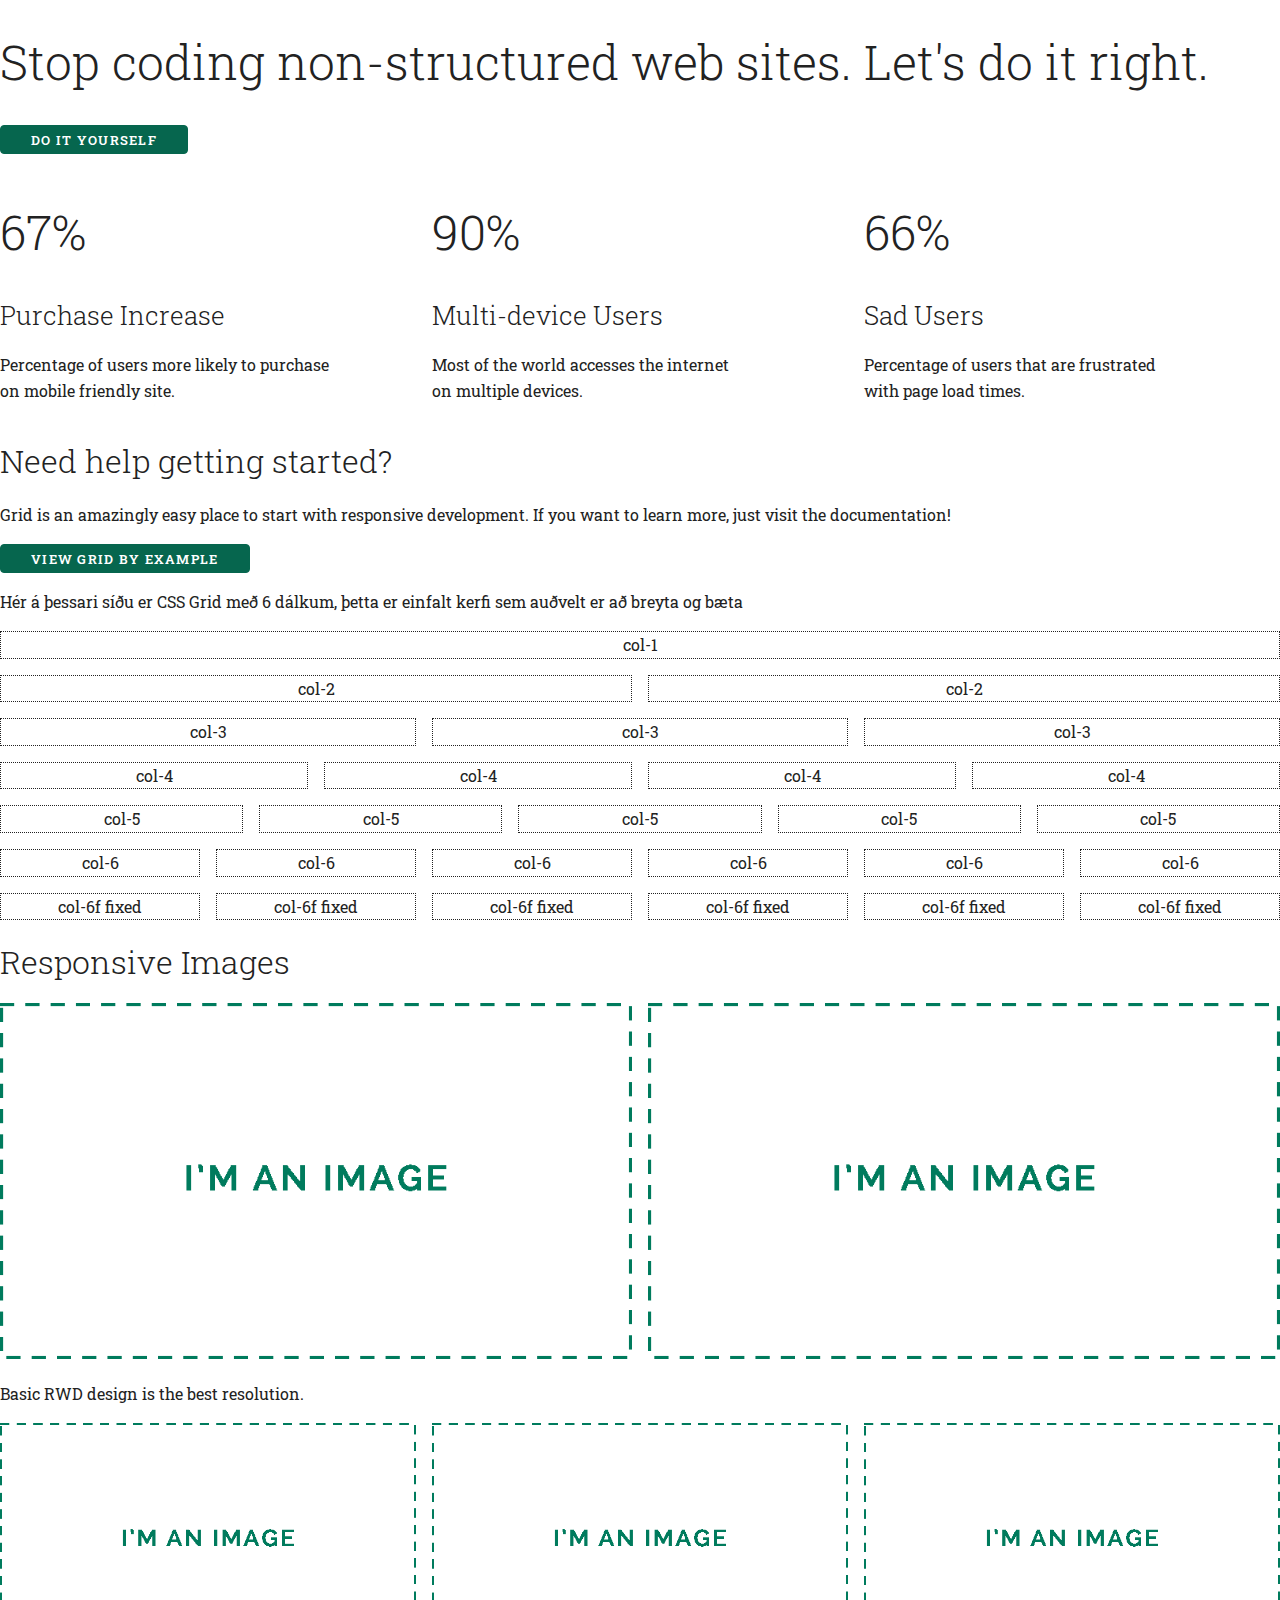
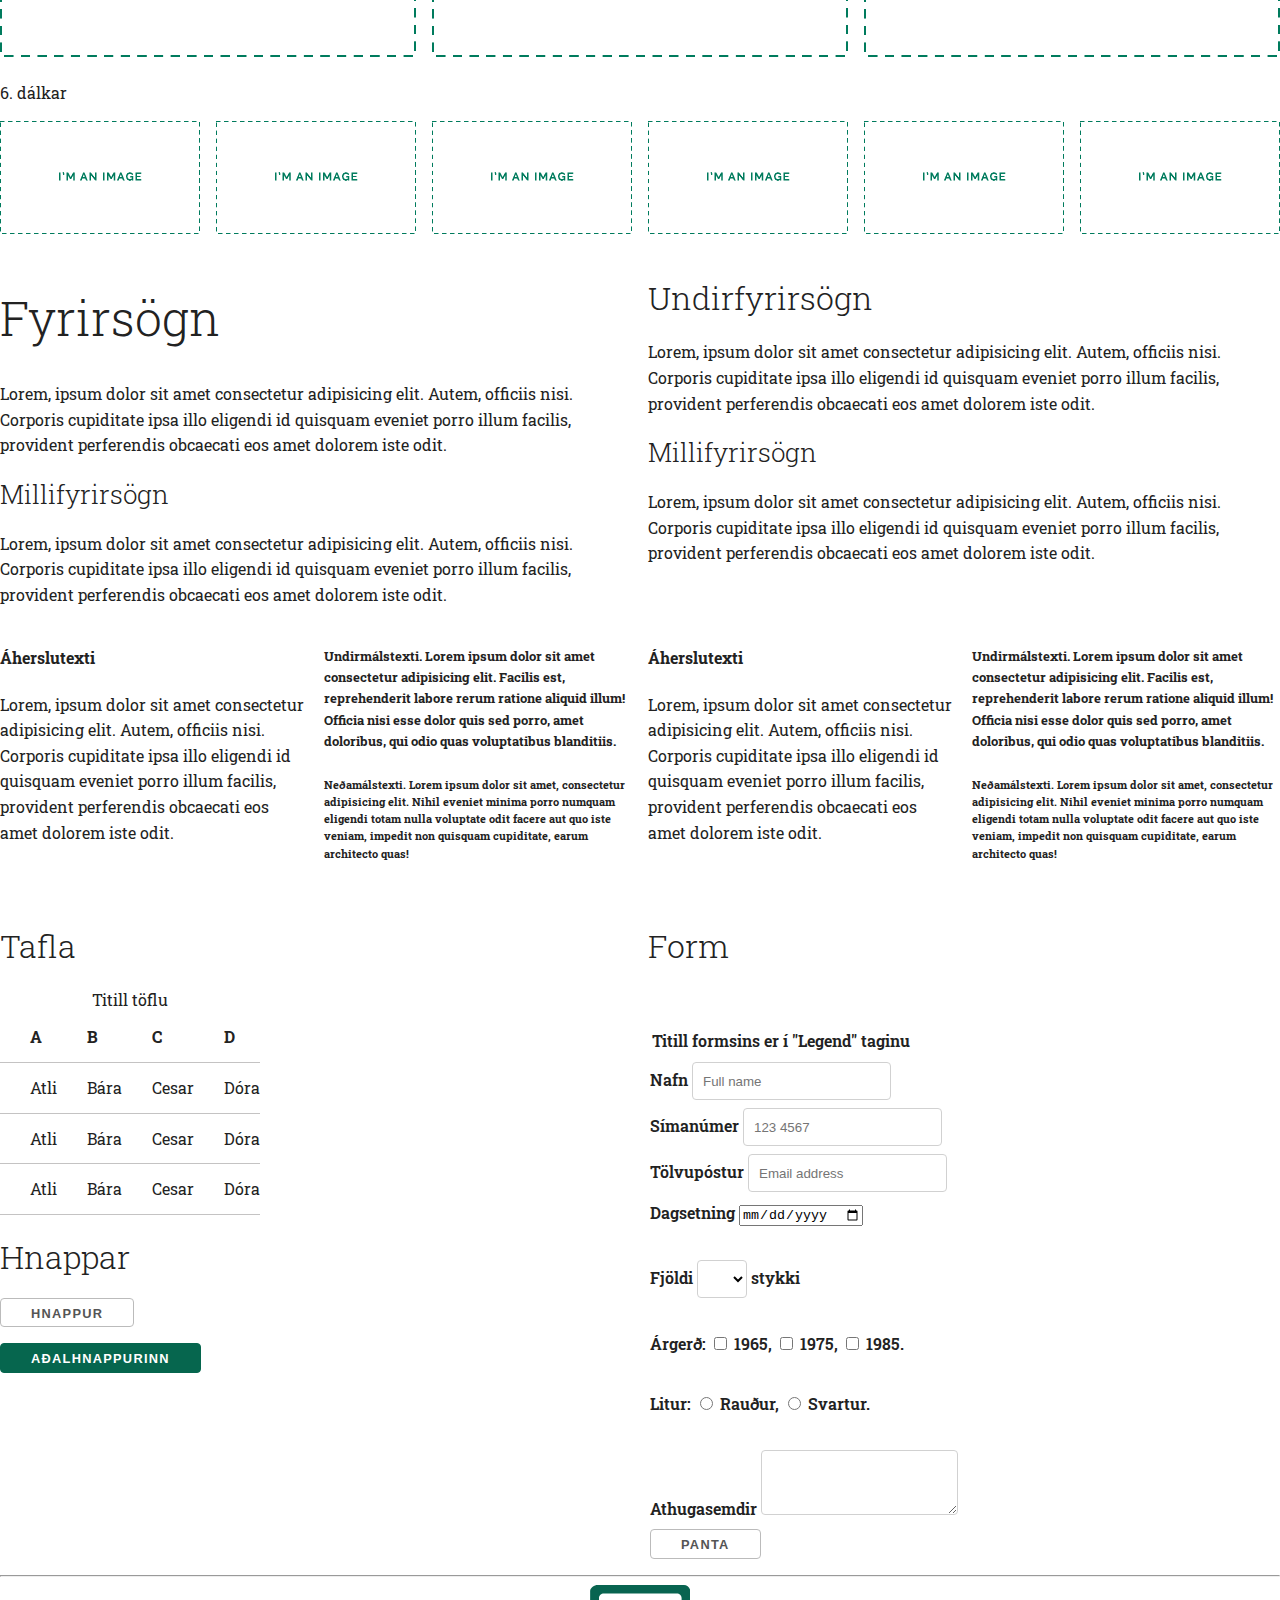
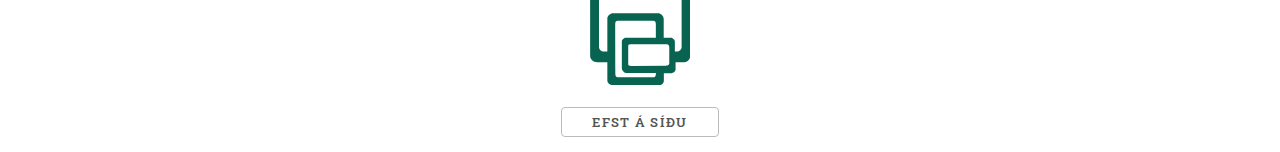
<file: Sýnidæmi/V-1/boilerplate/index.html>
<!DOCTYPE html>
<html lang="is">
<head>
    <meta charset="UTF-8">
    <meta http-equiv="X-UA-Compatible" content="IE=edge">
    <meta name="viewport" content="width=device-width, initial-scale=1.0">
    <meta name="description" content="CSS grind">
    <meta name="author" content="GJG">
    <title>CSS grind</title>
    <link rel="preconnect" href="https://fonts.gstatic.com">
    <link href="https://fonts.googleapis.com/css2?family=Roboto+Slab:wght@100;200;300;400;500;600;700;800;900&display=swap" rel="stylesheet">
    <link rel="stylesheet" href="css/base.css">
    <link rel="stylesheet" href="css/grid.css">
    <!-- notaðu stílsíðurnar sem þú ert búin/n að gera í fyrri verkefnum-->
    <!--link rel="stylesheet" href="css/iconfont.css"-->
    <!--link rel="stylesheet" href="css/topmenu.css"-->
    <!--link rel="stylesheet" href="css/custom.css"-->
    <!--Allar stílsíðurnar eru síðan þjappaðar í eina stílsíðu -->
    
    <!--link rel="stylesheet" href="css/styles.css"-->

    <link rel="icon" type="image/svg" href="images/rwd-icon.svg">
</head>
<body id="top">
  <nav class="topnav">
  </nav>
  <header class="container" id="top">
    <section>
        <h1>Stop coding non-structured web sites. Let's do it right.</h1>
        <a class="button button-primary" href="http://vefhonnun.github.io">Do it yourself</a>
      </div>
    </section>
  </header>
  <main>
    <section>
      <div class="col-3 container">
        <div>
          <h1>67%</h1>
          <h3>Purchase Increase</h3>
          <p>Percentage of users more likely to purchase<br> on mobile friendly site.</p>
        </div>
        <div>
          <h1>90%</h1>
          <h3>Multi-device Users</h3>
          <p>Most of the world accesses the internet<br> on multiple devices.</p>
        </div>
        <div>
          <h1>66%</h1>
          <h3>Sad Users</h3>
          <p>Percentage of users that are frustrated<br> with page load times.</p>
        </div>
    </div>
    </section>
    <section class="container">
        <h2>Need help getting started?</h2>
        <p>Grid is an amazingly easy place to start with responsive development. If you want to learn more, just visit the documentation!</p>
        <a class="button button-primary" href="http://gridbyexample.com">View Grid by example</a>
    </section>
    <section class="container" id="cssgrid">
      <p>Hér á þessari síðu er CSS Grid með 6 dálkum, þetta er einfalt kerfi sem auðvelt er að breyta og bæta</p>
      <div class="col-1 rammi">
        <div>col-1</div>
      </div>
      <div class="col-2 rammi">
        <div>col-2</div>
        <div>col-2</div>
      </div>
      <div class="col-3 rammi">
        <div>col-3</div>
        <div>col-3</div>
        <div>col-3</div>
      </div>
      <div class="col-4 rammi">
        <div>col-4</div>
        <div>col-4</div>
        <div>col-4</div>
        <div>col-4</div>
      </div>
      <div class="col-5 rammi">
        <div>col-5</div>
        <div>col-5</div>
        <div>col-5</div>
        <div>col-5</div>
        <div>col-5</div>
      </div>
      <div class="col-6 rammi">
        <div>col-6</div>
        <div>col-6</div>
        <div>col-6</div>
        <div>col-6</div>
        <div>col-6</div>
        <div>col-6</div>
      </div>
      <div class="col-6f rammi">
        <div>col-6f fixed</div>
        <div>col-6f fixed</div>
        <div>col-6f fixed</div>
        <div>col-6f fixed</div>
        <div>col-6f fixed</div>
        <div>col-6f fixed</div>
      </div>
    </section>
    <section class="bgimage" id="myndir">
      <div class="container">
        <h2>Responsive Images</h2>
        <div class="col-2">
          <figure>
            <img src="images/placeholder2.png">
          </figure>
          <figure>
            <img src="images/placeholder2.png">
          </figure>
        </div>
      </div>
      <div class="container">
        <p>Basic RWD design is the best resolution.</p>
        <div class="col-3">
          <figure>
            <img src="images/placeholder2.png">
          </figure>
          <figure>
            <img src="images/placeholder2.png">
          </figure>
          <figure>
            <img src="images/placeholder2.png">
          </figure>
        </div>
      </div>
      <div class="container">
        <p>6. dálkar</p>
        <div class="col-6">
          <figure>
            <img src="images/placeholder2.png">
          </figure>
          <figure>
            <img src="images/placeholder2.png">
          </figure>
          <figure>
            <img src="images/placeholder2.png">
          </figure>
          <figure>
            <img src="images/placeholder2.png">
          </figure>
          <figure>
            <img src="images/placeholder2.png">
          </figure>
          <figure>
            <img src="images/placeholder2.png">
          </figure>
        </div>
      </div>
    </section>
    <section class="container" id="letur">
      <div class="col-2">
        <article>
          <h1>Fyrirsögn</h1>
          <p>Lorem, ipsum dolor sit amet consectetur adipisicing elit. Autem, officiis nisi. Corporis cupiditate ipsa illo eligendi id quisquam eveniet porro illum facilis, provident perferendis obcaecati eos amet dolorem iste odit.</p>
          <h3>Millifyrirsögn</h3>
          <p>Lorem, ipsum dolor sit amet consectetur adipisicing elit. Autem, officiis nisi. Corporis cupiditate ipsa illo eligendi id quisquam eveniet porro illum facilis, provident perferendis obcaecati eos amet dolorem iste odit.</p>
        </article>
        <article>
          <h2>Undirfyrirsögn</h2>
          <p>Lorem, ipsum dolor sit amet consectetur adipisicing elit. Autem, officiis nisi. Corporis cupiditate ipsa illo eligendi id quisquam eveniet porro illum facilis, provident perferendis obcaecati eos amet dolorem iste odit.</p>
          <h3>Millifyrirsögn</h3>
          <p>Lorem, ipsum dolor sit amet consectetur adipisicing elit. Autem, officiis nisi. Corporis cupiditate ipsa illo eligendi id quisquam eveniet porro illum facilis, provident perferendis obcaecati eos amet dolorem iste odit.</p>  
        </article>
      </div>
      <div class="col-4">
        <article>
          <h4>Áherslutexti</h4>
          <p>Lorem, ipsum dolor sit amet consectetur adipisicing elit. Autem, officiis nisi. Corporis cupiditate ipsa illo eligendi id quisquam eveniet porro illum facilis, provident perferendis obcaecati eos amet dolorem iste odit.</p>
        </article>
        <article>
          <h5>Undirmálstexti. Lorem ipsum dolor sit amet consectetur adipisicing elit. Facilis est, reprehenderit labore rerum ratione aliquid illum! Officia nisi esse dolor quis sed porro, amet doloribus, qui odio quas voluptatibus blanditiis.</h5>
        <h6>Neðamálstexti. Lorem ipsum dolor sit amet, consectetur adipisicing elit. Nihil eveniet minima porro numquam eligendi totam nulla voluptate odit facere aut quo iste veniam, impedit non quisquam cupiditate, earum architecto quas!</h6>
        </article>
        <article>
          <h4>Áherslutexti</h4>
          <p>Lorem, ipsum dolor sit amet consectetur adipisicing elit. Autem, officiis nisi. Corporis cupiditate ipsa illo eligendi id quisquam eveniet porro illum facilis, provident perferendis obcaecati eos amet dolorem iste odit.</p>
        </article>
        <article>
          <h5>Undirmálstexti. Lorem ipsum dolor sit amet consectetur adipisicing elit. Facilis est, reprehenderit labore rerum ratione aliquid illum! Officia nisi esse dolor quis sed porro, amet doloribus, qui odio quas voluptatibus blanditiis.</h5>
        <h6>Neðamálstexti. Lorem ipsum dolor sit amet, consectetur adipisicing elit. Nihil eveniet minima porro numquam eligendi totam nulla voluptate odit facere aut quo iste veniam, impedit non quisquam cupiditate, earum architecto quas!</h6>
        </article>
      </div>
    </section>
    <section class="container col-2" id="tafla">
      <div>
        <h2>Tafla</h2>
        <table>
          <caption>Titill töflu</caption>
          <thead>
              <tr> 
                  <th scope="col"></th>
                  <th scope="col">A</th>
                  <th scope="col">B</th>
                  <th scope="col">C</th>
                  <th scope="col">D</th>
              </tr>
          </thead>
          <tbody>
              <tr>
                  <td scope="row" data-label="AÖ"></td>
                  <td data-label="A">Atli</td>
                  <td data-label="B">Bára</td>
                  <td data-label="C">Cesar</td>
                  <td data-label="D">Dóra</td>
              </tr>
              <tr>
                  <td scope="row" data-label="AÖ"></td>
                  <td data-label="A">Atli</td>
                  <td data-label="B">Bára</td>
                  <td data-label="C">Cesar</td>
                  <td data-label="D">Dóra</td>
              </tr>
              <tr>
                  <td scope="row" data-label="AÖ"></td>
                  <td data-label="A">Atli</td>
                  <td data-label="B">Bára</td>
                  <td data-label="C">Cesar</td>
                  <td data-label="D">Dóra</td>
              </tr>
          </tbody>
        </table>
        <section id="takkar">
          <h2>Hnappar</h2> 
          <p><button>Hnappur</button></p>
          <p><button class="button-primary">Aðalhnappurinn</button></p>
        </section>
      </div>
      <div id="form">
        <div>
          <h2>Form</h2>
          <div class="register">
          <p>&nbsp;</p>
          <form action="#" method="GET">
              <fieldset><!--nota klasa til að geta haft aðra forma með öðru útliti - sjá css-->
                  <legend>Titill formsins er í "Legend" taginu</legend>
                  <label><!--autofocus-->
                      Nafn 
                      <input type="text" 
                              name="nafn" 
                              placeholder="Full name" 
                              required 
                               
                              title="Vinsamlegast skráið nafn"> <!--ATH! input hefur ekki lokunartag -->
                  </label>
                  <label>
                      Símanúmer
                      <input  type="text" 
                              name="sími" 
                              placeholder="123 4567"
                              title="Vinsamlegast skráið aðeins 7 tölustafi"
                              required
                              pattern="\d{3}(?:[\-\s]?)\d{4}">
                  </label>    <!-- http://html5pattern.com/Phones "\d{3}(?:[\-\s]?)\d{4}" -->
                  <label>
                      Tölvupóstur
                      <input  type="email" 
                              name="tölvupóstur" 
                              placeholder="Email address" 
                              required>
                      </label>
                  <label>
                      Dagsetning
                      <input  type="date" 
                              name="dagsetning" 
                              required>
                  </label>
                  <br>
                  <label>
                      Fjöldi 
                      <select name="fjöldi">
                          <option value="0" selected></option>
                          <option value="1">1</option>
                          <option value="2">2</option>
                          <option value="3">3</option>
                          <option value="4">4</option>
                          <option value="5">5</option>
                      </select>
                      stykki
                  </label>
                  <br><!-- til að árgerð leggist ekki upp að select -->
                  <label for="árgerð">
                          Árgerð:
                          <input type="checkbox" name="árgerð 1" value="1965"> 1965, 
                          <input type="checkbox" name="árgerð 1" value="1965"> 1975, 
                          <input type="checkbox" name="árgerð 2" value="1985" > 1985. 
                  </label> 
                  <br><!-- til að Litur leggist ekki upp að Árgerð -->
                  <label for="litur">
                          Litur:
                          <input type="radio" name="litur" value="Rauður"> Rauður,  
                          <input type="radio" name="litur" value="Svartur"> Svartur. 
                  </label>
                  <label>
                  <br>
                      Athugasemdir <!--https://www.w3schools.com/tags/att_textarea_rows.asp-->
                      <textarea rows="4" name="Athugasemdir"></textarea>
                  </label>
                      <input type="submit" name="submit" value="Panta">
              </fieldset>
          </form>
        </div>
      </div>
    </section>
  </main>
  <footer class="container centre">
    <hr>
    <img src="images/rwd-logo.svg" width="100">
    <p><a href=#top class="button">Efst á síðu</a></p>
  </footer>
</body>
</html>
</file>
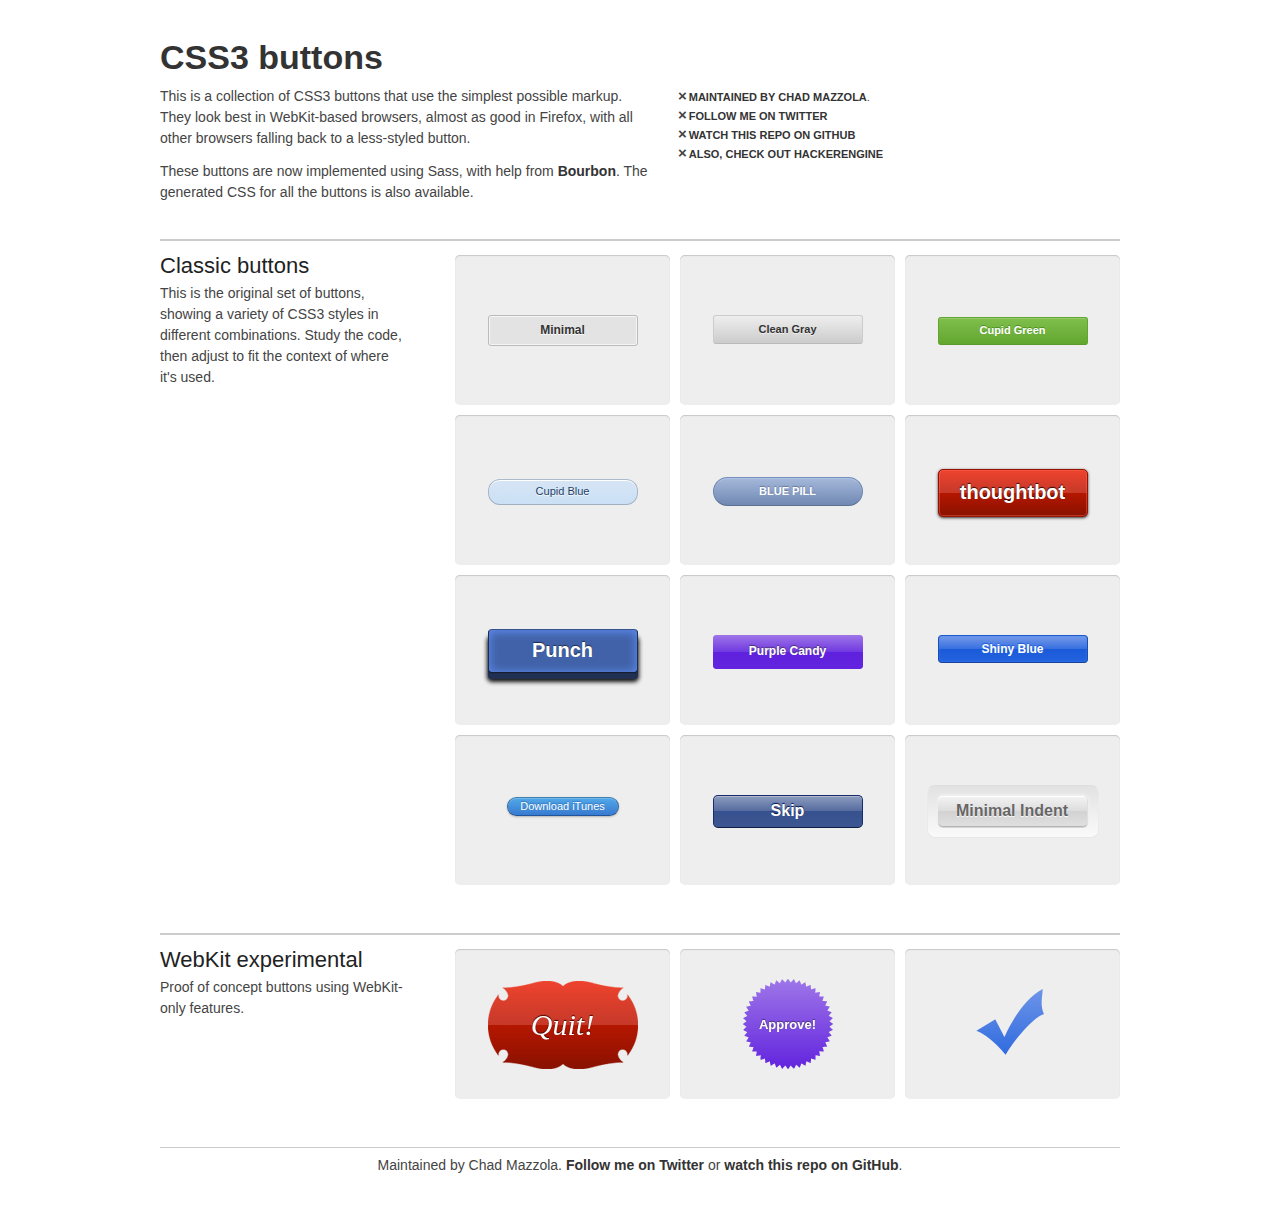
<file: Sýnidæmi/V-1/css3-buttons/index.html>
<!DOCTYPE html>
<html lang="en">
<head>
  <meta charset="utf-8">
  <title>CSS3 buttons by Chad Mazzola</title>
  <meta name="description" content="A collection of CSS3 buttons by Chad Mazzola">
  <link rel="stylesheet" href="stylesheets/buttons.css" type="text/css" media="screen">
</head>

<body>

  <div class="container">
    <h1>CSS3 buttons</h1>

    <div class="project-info">
      <div class="description">
        <p>This is a collection of CSS3 buttons that use the simplest possible markup. They look best in WebKit-based browsers, almost as good in Firefox, with all other browsers falling back to a less-styled button.</p>
        <p>These buttons are now implemented using Sass, with help from <a href="http://github.com/thoughtbot/bourbon">Bourbon</a>. The generated CSS for all the buttons is also available.</p>
      </div>

      <div class="info">
        <ul>
          <li><a href="http://hellohappy.org">Maintained by Chad Mazzola</a>.</li>
          <li><a href="http://twitter.com/ubuwaits">Follow me on Twitter</a></li>
          <li><a href="http://github.com/ubuwaits/css3-buttons">Watch this repo on GitHub</a></li>
          <li><a href="http://hackerengine.com?kme=Hellohappy">Also, check out HackerEngine</a></li>
        </ul>
      </div>
    </div>

    <div class="button-collection">
      <div class="button-info">
        <h2>Classic buttons</h2>
        <p>This is the original set of buttons, showing a variety of CSS3 styles in different combinations. Study the code, then adjust to fit the context of where it's used.</p>
      </div>

      <ul class="column">
        <li>
          <button class="minimal">Minimal</button>
        </li>
        <li>
          <button class="clean-gray">Clean Gray</button>
        </li>
        <li>
          <button class="cupid-green">Cupid Green</button>
        </li>
        <li>
          <button class="cupid-blue">Cupid Blue</button>
        </li>
        <li>
          <button class="blue-pill">Blue Pill</button>
        </li>
        <li>
          <button class="thoughtbot">thoughtbot</button>
        </li>
        <li>
          <button class="punch">Punch</button>
        </li>
        <li>
          <button class="purple-candy">Purple Candy</button>
        </li>
        <li>
          <button class="shiny-blue">Shiny Blue</button>
        </li>
        <li>
          <button class="download-itunes">Download iTunes</button>
        </li>
        <li>
          <button class="skip">Skip</button>
        </li>
        <li>
          <div class="indent"><button class="minimal-indent">Minimal Indent</button></div>
        </li>
      </ul>
    </div>

    <div class="button-collection">
      <div class="button-info">
        <h2>WebKit experimental</h2>
        <p>Proof of concept buttons using WebKit-only features.</p>
      </div>

      <ul class="column">
        <li>
          <button class="webkit-badge">Quit!</button>
        </li>
        <li>
          <button class="webkit-seal">Approve!</button>
        </li>
        <li>
          <button class="webkit-check">Accept</button>
        </li>
      </ul>
    </div>

    <p class="credit">Maintained by Chad Mazzola. <a href="http://twitter.com/ubuwaits">Follow me on Twitter</a> or <a href="http://github.com/ubuwaits/css3-buttons">watch this repo on GitHub</a>.</p>
  </div>

</body>
</html>
</file>
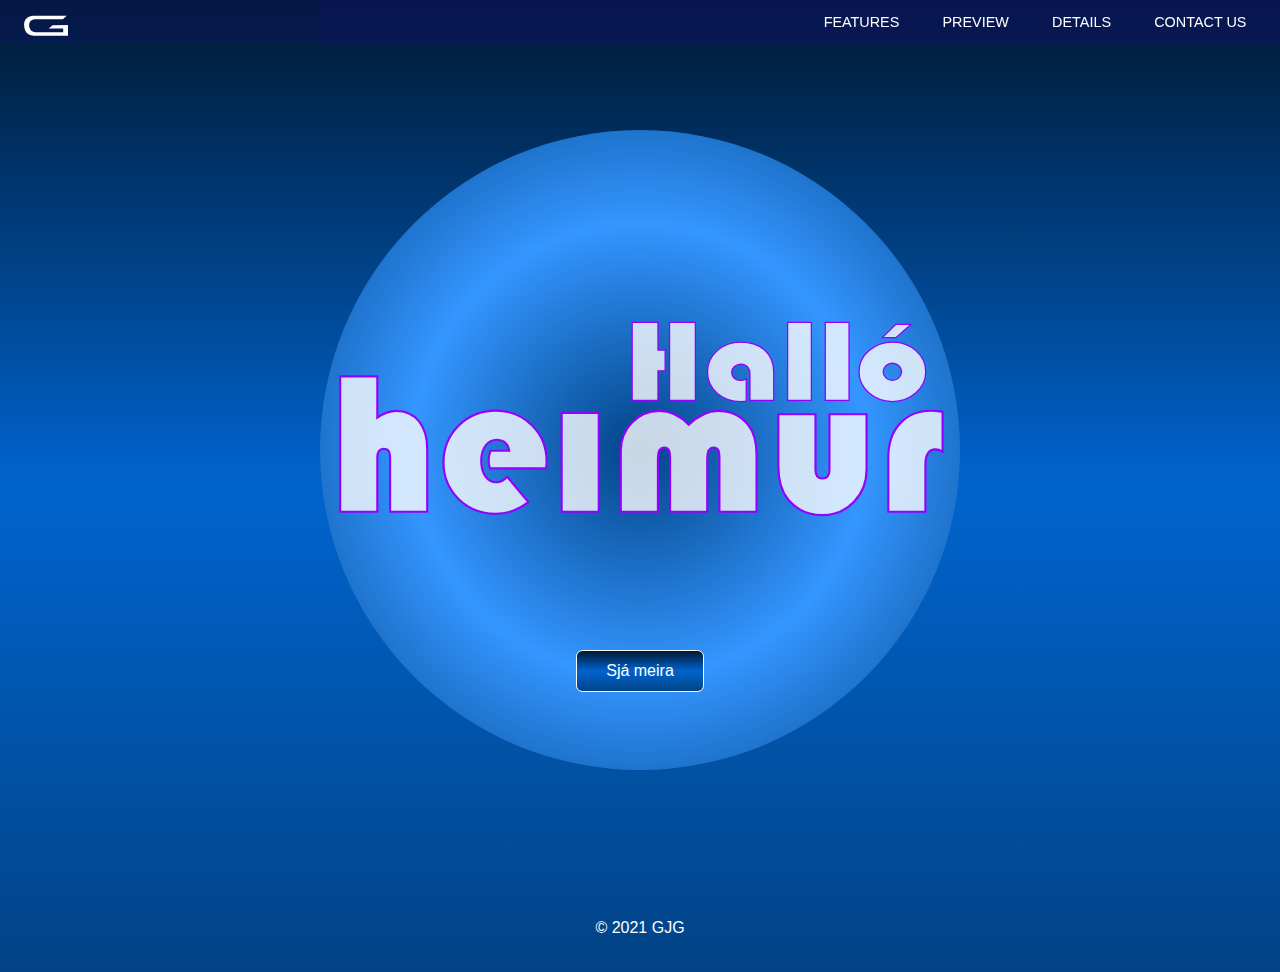
<file: Sýnidæmi/V-2/v2-demo/index.html>
<!DOCTYPE html>
<html lang="is">
  <head>
    <meta name="viewport" content="width=device-width, initial-scale=1.0">
    <meta charset="utf-8"> 
    <title>Verkefni 2. SVG kvikun</title>
    <link rel="stylesheet" href="css/styles.css">
  </head>
  <body id="top">
    <header class="headernav">
      <section class="navlogo">
        <a href="#top">
          <img src="img/G-logo.svg" class="logo"></a>
      </section>
      <nav>
        <ul class="topmenu">
          <li><a href="#p2">Features</a></li>
          <li><a href="#p3">Preview</a></li>
          <li><a href="#p4">Details</a></li>
          <li><a href="#p5">Contact us</a></li>
        </ul>
      </nav>
    </header>
    <main class="frontpage">
      <section class="circle">
        <img src="img/halloheimur.svg" class="hallo">
        <p><a href="#" class="shiny-blue">Sjá meira</a></p>
      </section>
    </main>
    <p class="copy">&copy; 2021 GJG</p>
  </body>
</html>
</file>
<file: Sýnidæmi/V-2/styles.css>
.container {
  margin: 0 auto;
  width: 50em;
}

table {
  border-collapse: collapse;
}
td {
  border: 1px solid;
  padding: .3em;
}
</file>
<file: Sýnidæmi/V-4/styles.css>
.container {
  margin: 0 auto;
  width: 50em;
}
/*
  ========================================
  Schedule
  ========================================
*/

table {
    margin-bottom: 4em;
    width: 100%;
    border: 1px dashed;
  }
  table:last-child {
    margin-bottom: 0;
  }
  th,
  td {
    padding-bottom: 1em;
  }
  th {
    padding-right: 4em;
    text-align: right;
    width: 20%;
  }
  td {
    width: 40%;
    padding-right: 2em;
  }
  thead {
    line-height: 3.5em;
  }
  thead th {
    color: #648880;
    font-size: 1.5em;
  }
  tbody th {
    color: #a9b2b9;
    font-size: 1em;
    font-weight: 400;
    text-transform: uppercase;
  }
  tbody td {
    border-top: 1px solid #dfe2e5;
  }
  table a {
    color: #888;
  }
  table h4 {
    margin-bottom: 0;
  }
</file>
<file: Verkefni/V-1/css/base.css>
/* CSS Grind  */

/* Table of contents
––––––––––––––––––––––––––––––––––––––––––––––––––
- Smooth Scroll
- Base Styles 
- Typography 
- Links
- Buttons
- Forms
- Lists
- Code
- Tables
- Images
- Media Queries
*/

html {
  scroll-behavior: smooth;
}

/* Base Styles
–––––––––––––––––––––––––––––––––––––––––––––––––– */
body {
  margin: 0;
  font-size: 1em;
  line-height: 1.6;
  font-weight: 400;
  font-family: 'Roboto Slab', serif;
  color: #222; 
}
  
/* Typography
–––––––––––––––––––––––––––––––––––––––––––––––––– */
h1, h2, h3 {
  font-weight: 300; 
  margin: .5em 0;

}
h4, h5, h6 {
  font-weight: 700; 
}
h1 { font-size: 2.0em; line-height: 1.6;  }
h2 { font-size: 1.6em; line-height: 1.6; }
h3 { font-size: 1.3em; line-height: 1.6;  }

.centre {
  text-align: center;
}
.right {
  text-align: right;
}
.justify {
  text-align: justify;
}
/* Links
–––––––––––––––––––––––––––––––––––––––––––––––––– */
a {
  color: #06664e; }
a:hover,
a:visited {
  color: #0FA0CE; }

/* Buttons
–––––––––––––––––––––––––––––––––––––––––––––––––– */
.button,
button,
input[type="submit"],
input[type="reset"],
input[type="button"] {
  display: inline-block;
  height: 2.3em;
  padding: 2px 30px;
  color: #555;
  text-align: center;
  font-size: .8em;
  font-weight: 600;
  line-height: 2em;
  letter-spacing: .1em;
  text-transform: uppercase;
  text-decoration: none;
  white-space: nowrap;
  background-color: transparent;
  border-radius: 4px;
  border: 1px solid #bbb;
  cursor: pointer;
  box-sizing: border-box; }

.button:hover,
button:hover,
input[type="submit"]:hover,
input[type="reset"]:hover,
input[type="button"]:hover,
.button:focus,
button:focus,
input[type="submit"]:focus,
input[type="reset"]:focus,
input[type="button"]:focus {
  color: #333;
  border-color: #888;
  outline: 0; }

.button.button-primary,
button.button-primary,
input[type="submit"].button-primary,
input[type="reset"].button-primary,
input[type="button"].button-primary {
  color: #FFF;
  background-color: #06664e;
  border-color: #06664e; }

.button.button-primary:hover,
button.button-primary:hover,
input[type="submit"].button-primary:hover,
input[type="reset"].button-primary:hover,
input[type="button"].button-primary:hover,
.button.button-primary:focus,
button.button-primary:focus,
input[type="submit"].button-primary:focus,
input[type="reset"].button-primary:focus,
input[type="button"].button-primary:focus {
  color: #FFF;
  background-color: #1EAEDB;
  border-color: #1EAEDB; }


/* Forms
–––––––––––––––––––––––––––––––––––––––––––––––––– */
input[type="email"],
input[type="number"],
input[type="search"],
input[type="text"],
input[type="tel"],
input[type="url"],
input[type="password"],
textarea,
select {
  height: 38px;
  padding: 6px 10px; /* The 6px vertically centers text on FF, ignored by Webkit */
  background-color: #fff;
  border: 1px solid #D1D1D1;
  border-radius: 4px;
  box-shadow: none;
  box-sizing: border-box; }

/* Removes awkward default styles on some inputs for iOS */
input[type="email"],
input[type="number"],
input[type="search"],
input[type="text"],
input[type="tel"],
input[type="url"],
input[type="password"],
textarea {
  -webkit-appearance: none;
     -moz-appearance: none;
          appearance: none; }


textarea {
  min-height: 65px;
  padding-top: 6px;
  padding-bottom: 6px; }
input[type="email"]:focus,
input[type="number"]:focus,
input[type="search"]:focus,
input[type="text"]:focus,
input[type="tel"]:focus,
input[type="url"]:focus,
input[type="password"]:focus,
textarea:focus,
select:focus {
  border: 1px solid #007ca1;
  outline: 0; }

label,
legend {
  display: block;
  margin-bottom: .5em;
  font-weight: 600; }

fieldset {
  padding: 0;
  border-width: 0; }

input[type="checkbox"],
input[type="radio"] {
  display: inline; }

label > .label-body {
  display: inline-block;
  margin-left: .5em;
  font-weight: normal; }


/* Lists
–––––––––––––––––––––––––––––––––––––––––––––––––– */
ul {
  list-style: circle inside; }
ol {
  list-style: decimal inside; }
ol, ul {
  padding-left: 0;
  margin-top: 0; }
ul ul,
ul ol,
ol ol,
ol ul {
  margin: 1em 0 1em 3em;
}
li {
  margin-bottom: 1em; }


/* Code
–––––––––––––––––––––––––––––––––––––––––––––––––– */
code {
  padding: .2em .5em;
  margin: 0 .2em;
  font-size: 90%;
  white-space: nowrap;
  background: #F1F1F1;
  border: 1px solid #E1E1E1;
  border-radius: 4px; }
pre > code {
  display: block;
  padding: 1em 1em;
  white-space: pre; }


/* Tables
–––––––––––––––––––––––––––––––––––––––––––––––––– */
table {
  border-collapse: collapse;
}
th,
td {
  padding: 12px 15px;
  text-align: left;
  border-bottom: 1px solid #c4c3c3; }
th:first-child,
td:first-child {
  padding-left: 0; }
th:last-child,
td:last-child {
  padding-right: 0; }


/* Images
–––––––––––––––––––––––––––––––––––––––––––––––––– */
img {
  max-width: 100%;
  height: auto;
}
figure {
  margin: 0;
}
/* Media Queries
–––––––––––––––––––––––––––––––––––––––––––––––––– */

/* Larger than mobile 
@media screen and (min-width: 30em) {}
*/
/* Larger than phablet (also point when grid becomes active) 
@media screen and (min-width: 37.5em) {}
*/
/* Larger than tablet */
@media screen and (min-width: 48em) {
  h1 { 
    font-size: 3.0em; 
    line-height: 1.6;
    margin: 0.5em 0;  
  }
  h2 { 
    font-size: 2em; 
    line-height: 1.6; 
    margin-bottom: 0.5em;  
  }
  h3 { 
    font-size: 1.6em; 
    line-height: 1.6;  
  }
}

/* Larger than desktop 
@media screen and (min-width: 60em) {}
*/
/* Larger than Desktop HD 
@media screen and (min-width: 80em) {}
*/
</file>
<file: Verkefni/V-1/css/grid.css>
/* - Veljið ykkar Grid lausn: https://gridbyexample.com/examples/ */

/* 6 dálka grid -  Mobile up 
–––––––––––––––––––––––––––––––––––––––––––––––––– */
.col-1,
.col-2,
.col-3,
.col-4,
.col-5,
.col-6 {
  display: grid;
  grid-template-columns: 1fr;
  row-gap: 1em;
}
.container {
  padding:1em;
}
/* vinnurammi */
.rammi {
  margin: 1em 0;
}
.rammi div{
  border: 1px dotted;
  text-align: center;
}


/* Media Queries
–––––––––––––––––––––––––––––––––––––––––––––––––– */

/* Larger than mobile */
@media screen and (min-width: 30em) {}

/* Larger than phablet (also point when grid becomes active) */
@media screen and (min-width: 37.5em) {
  .col-2,
  .col-4 {
    display: grid;
    grid-template-columns: 1fr 1fr;
    grid-gap:1em;
  }
  .col-3,
  .col-5,
  .col-6 {
    grid-template-columns: 1fr 1fr 1fr;
    grid-gap:1em;
  }
}

/* Larger than mobile */
@media screen and (min-width: 48em) {
  .col-4 {
    grid-template-columns: repeat(4, 1fr);
  }
  .col-5 {
    grid-template-columns: repeat(5, 1fr);
  }
  .col-6 {
    grid-template-columns: repeat(6, 1fr);
  }
}

/* Larger than tablet */
@media screen and (min-width: 60em) {
  .container {
    max-width: 60em;
    margin: 1em auto;
    padding: 0;
  }
}

/* Larger than Desktop HD */
@media (min-width: 80em) {
  .container {
    max-width: 80em;
  }
}

/* fastir dálkar = .col-nf = fixed */
.col-1f,
.col-2f,
.col-3f,
.col-4f,
.col-5f,
.col-6f {
  display: grid;
  row-gap: 1em;
}
.col-1f {
  grid-template-columns: 1fr;
}
.col-2f {
  grid-template-columns: repeat(2, 1fr);
}
.col-3f {
  grid-template-columns: repeat(3, 1fr);
}
.col-4f {
  grid-template-columns: repeat(4, 1fr);
}
.col-5f {
  grid-template-columns: repeat(5, 1fr);
}
.col-6f {
  grid-template-columns: repeat(6, 1fr);
}
@media screen and (min-width:48em) {
  .col-2f, .col-3f, .col-4f, .col-5f, .col-6f {
    grid-gap: 1em;
  }
}
</file>
<file: Verkefni/V-1/css/costum.css>
.percent {
    background-image: url(../images/values-bg.jpg);
    background-position: center;
    background-size: cover;
    background-repeat: no-repeat;
    max-width: none; 
    padding-top: 3em;
    padding-bottom: 3em;
    color: white;
}
#tafla {
    display: none;
}
#myndir {
    display: none;
}
#cssgrid {
    display: none;
}
.container center {
    display: none;
}
#button {
    display: none;
}
#none {
    display: none;
}
.button {
    display: none;
}
.descri {
    padding-left: 0.5em;
}
.footer {
    background-color: rgb(23,144,135);
    background-size: cover;
    max-width: none;
}
.botn {
    color: white;
    max-width: none;
}
.simi {
    transform: rotate(5deg);
}
.hringur { 
    border: 2px white solid;
    border-radius: 50%;
    width: 1.7em;
    margin: 0 auto;
    padding: .4em;
    color: white;
} 
.col-3-toppur {
    display: grid;
    grid-template-columns: 2fr 1fr;
    align-items: center;
    text-align: center;
}
.col-3-midja {
    display: grid;
    grid-template-columns: 1fr 1fr 1fr;
    align-items: center;
    text-align: center;
}
.copy {
    align-items: center;
    text-align: center;
    color: black;
}
.container .botn {
    padding: 0;
}
</file>
<file: Verkefni/V-1/css/styles.css>
html{scroll-behavior:smooth}
body{margin:0;font-size:1em;line-height:1.6;font-weight:400;font-family:'Roboto Slab',serif;color:#222}
h1,h2,h3{font-weight:300;margin:.5em 0}
h4,h5,h6{font-weight:700}
h1{font-size:2em;line-height:1.6}
h2{font-size:1.6em;line-height:1.6}
h3{font-size:1.3em;line-height:1.6}
.centre{text-align:center}
.right{text-align:right}
.justify{text-align:justify}
a{color:#06664e}
a:hover,a:visited{color:#0fa0ce}
.button,button,input[type=button],input[type=reset],input[type=submit]{display:inline-block;height:2.3em;padding:2px 30px;color:#555;text-align:center;font-size:.8em;font-weight:600;line-height:2em;letter-spacing:.1em;text-transform:uppercase;text-decoration:none;white-space:nowrap;background-color:transparent;border-radius:4px;border:1px solid #bbb;cursor:pointer;box-sizing:border-box}
.button:focus,.button:hover,button:focus,button:hover,input[type=button]:focus,input[type=button]:hover,input[type=reset]:focus,input[type=reset]:hover,input[type=submit]:focus,input[type=submit]:hover{color:#333;border-color:#888;outline:0}
.button.button-primary,button.button-primary,input[type=button].button-primary,input[type=reset].button-primary,input[type=submit].button-primary{color:#fff;background-color:#06664e;border-color:#06664e}
.button.button-primary:focus,.button.button-primary:hover,button.button-primary:focus,button.button-primary:hover,input[type=button].button-primary:focus,input[type=button].button-primary:hover,input[type=reset].button-primary:focus,input[type=reset].button-primary:hover,input[type=submit].button-primary:focus,input[type=submit].button-primary:hover{color:#fff;background-color:#1eaedb;border-color:#1eaedb}
input[type=email],input[type=number],input[type=password],input[type=search],input[type=tel],input[type=text],input[type=url],select,textarea{height:38px;padding:6px 10px;background-color:#fff;border:1px solid #d1d1d1;border-radius:4px;box-shadow:none;box-sizing:border-box}
input[type=email],input[type=number],input[type=password],input[type=search],input[type=tel],input[type=text],input[type=url],textarea{-webkit-appearance:none;-moz-appearance:none;appearance:none}
textarea{min-height:65px;padding-top:6px;padding-bottom:6px}
input[type=email]:focus,input[type=number]:focus,input[type=password]:focus,input[type=search]:focus,input[type=tel]:focus,input[type=text]:focus,input[type=url]:focus,select:focus,textarea:focus{border:1px solid #007ca1;outline:0}
label,legend{display:block;margin-bottom:.5em;font-weight:600}
fieldset{padding:0;border-width:0}
input[type=checkbox],input[type=radio]{display:inline}
label>.label-body{display:inline-block;margin-left:.5em;font-weight:400}
ul{list-style:circle inside}
ol{list-style:decimal inside}
ol,ul{padding-left:0;margin-top:0}
ol ol,ol ul,ul ol,ul ul{margin:1em 0 1em 3em}
li{margin-bottom:1em}
code{padding:.2em .5em;margin:0 .2em;font-size:90%;white-space:nowrap;background:#f1f1f1;border:1px solid #e1e1e1;border-radius:4px}
pre>code{display:block;padding:1em 1em;white-space:pre}
table{border-collapse:collapse}
td,th{padding:12px 15px;text-align:left;border-bottom:1px solid #c4c3c3}
td:first-child,th:first-child{padding-left:0}
td:last-child,th:last-child{padding-right:0}
img{max-width:100%;height:auto}
figure{margin:0}
@media screen and (min-width:48em){
h1{font-size:3em;line-height:1.6;margin:.5em 0}
h2{font-size:2em;line-height:1.6;margin-bottom:.5em}
h3{font-size:1.6em;line-height:1.6}
}
.col-1,.col-2,.col-3,.col-4,.col-5,.col-6{display:grid;grid-template-columns:1fr;row-gap:1em}
.container{padding:1em}
.rammi{margin:1em 0}
.rammi div{border:1px dotted;text-align:center}
@media screen and (min-width:37.5em){
.col-2,.col-4{display:grid;grid-template-columns:1fr 1fr;grid-gap:1em}
.col-3,.col-5,.col-6{grid-template-columns:1fr 1fr 1fr;grid-gap:1em}
}
@media screen and (min-width:48em){
.col-4{grid-template-columns:repeat(4,1fr)}
.col-5{grid-template-columns:repeat(5,1fr)}
.col-6{grid-template-columns:repeat(6,1fr)}
}
@media screen and (min-width:60em){
.container{max-width:60em;margin:1em auto;padding:0}
}
@media (min-width:80em){
.container{max-width:80em}
}
.col-1f,.col-2f,.col-3f,.col-4f,.col-5f,.col-6f{display:grid;row-gap:1em}
.col-1f{grid-template-columns:1fr}
.col-2f{grid-template-columns:repeat(2,1fr)}
.col-3f{grid-template-columns:repeat(3,1fr)}
.col-4f{grid-template-columns:repeat(4,1fr)}
.col-5f{grid-template-columns:repeat(5,1fr)}
.col-6f{grid-template-columns:repeat(6,1fr)}
@media screen and (min-width:48em){
.col-2f,.col-3f,.col-4f,.col-5f,.col-6f{grid-gap:1em}
}
.percent{background-image:url(../images/values-bg.jpg);background-position:center;background-size:cover;background-repeat:no-repeat;max-width:none;padding-top:3em;padding-bottom:3em;color:#fff}
#tafla{display:none}
#myndir{display:none}
#cssgrid{display:none}
.container center{display:none}
#button{display:none}
#none{display:none}
.button{display:none}
.descri{padding-left:.5em}
.footer{background-color:#179087;background-size:cover;max-width:none}
.botn{color:#fff;max-width:none}
.simi{transform:rotate(5deg)}
.hringur{border:2px #fff solid;border-radius:50%;width:1.7em;margin:0 auto;padding:.4em;color:#fff}
.col-3-toppur{display:grid;grid-template-columns:2fr 1fr;align-items:center;text-align:center}
.col-3-midja{display:grid;grid-template-columns:1fr 1fr 1fr;align-items:center;text-align:center}
.copy{align-items:center;text-align:center;color:#000}
.container .botn{padding:0}
</file>
<file: Verkefni/V-2/css/base.css>
/* CSS Grind  */

/* Table of contents
––––––––––––––––––––––––––––––––––––––––––––––––––
- Smooth Scroll
- Base Styles 
- Typography 
- Links
- Buttons
- Forms
- Lists
- Code
- Tables
- Images
- Media Queries
*/

html {
  scroll-behavior: smooth;
}

/* Base Styles
–––––––––––––––––––––––––––––––––––––––––––––––––– */
body {
  margin: 0;
  font-size: 1em;
  line-height: 1.6;
  font-weight: 400;
  font-family: 'Roboto Slab', serif;
  color: #222; 
}
  
/* Typography
–––––––––––––––––––––––––––––––––––––––––––––––––– */
h1, h2, h3 {
  font-weight: 300; 
  margin: .5em 0;

}
h4, h5, h6 {
  font-weight: 700; 
}
h1 { font-size: 2.0em; line-height: 1.6;  }
h2 { font-size: 1.6em; line-height: 1.6; }
h3 { font-size: 1.3em; line-height: 1.6;  }

.centre {
  text-align: center;
}
.right {
  text-align: right;
}
.justify {
  text-align: justify;
}
/* Links
–––––––––––––––––––––––––––––––––––––––––––––––––– */
a {
  color: #06664e; }
a:hover,
a:visited {
  color: #0FA0CE; }

/* Buttons
–––––––––––––––––––––––––––––––––––––––––––––––––– */
.button,
button,
input[type="submit"],
input[type="reset"],
input[type="button"] {
  display: inline-block;
  height: 2.3em;
  padding: 2px 30px;
  color: #555;
  text-align: center;
  font-size: .8em;
  font-weight: 600;
  line-height: 2em;
  letter-spacing: .1em;
  text-transform: uppercase;
  text-decoration: none;
  white-space: nowrap;
  background-color: transparent;
  border-radius: 4px;
  border: 1px solid #bbb;
  cursor: pointer;
  box-sizing: border-box; }

.button:hover,
button:hover,
input[type="submit"]:hover,
input[type="reset"]:hover,
input[type="button"]:hover,
.button:focus,
button:focus,
input[type="submit"]:focus,
input[type="reset"]:focus,
input[type="button"]:focus {
  color: #333;
  border-color: #888;
  outline: 0; }

.button.button-primary,
button.button-primary,
input[type="submit"].button-primary,
input[type="reset"].button-primary,
input[type="button"].button-primary {
  color: #FFF;
  background-color: #06664e;
  border-color: #06664e; }

.button.button-primary:hover,
button.button-primary:hover,
input[type="submit"].button-primary:hover,
input[type="reset"].button-primary:hover,
input[type="button"].button-primary:hover,
.button.button-primary:focus,
button.button-primary:focus,
input[type="submit"].button-primary:focus,
input[type="reset"].button-primary:focus,
input[type="button"].button-primary:focus {
  color: #FFF;
  background-color: #1EAEDB;
  border-color: #1EAEDB; }


/* Forms
–––––––––––––––––––––––––––––––––––––––––––––––––– */
input[type="email"],
input[type="number"],
input[type="search"],
input[type="text"],
input[type="tel"],
input[type="url"],
input[type="password"],
textarea,
select {
  height: 38px;
  padding: 6px 10px; /* The 6px vertically centers text on FF, ignored by Webkit */
  background-color: #fff;
  border: 1px solid #D1D1D1;
  border-radius: 4px;
  box-shadow: none;
  box-sizing: border-box; }

/* Removes awkward default styles on some inputs for iOS */
input[type="email"],
input[type="number"],
input[type="search"],
input[type="text"],
input[type="tel"],
input[type="url"],
input[type="password"],
textarea {
  -webkit-appearance: none;
     -moz-appearance: none;
          appearance: none; }


textarea {
  min-height: 65px;
  padding-top: 6px;
  padding-bottom: 6px; }
input[type="email"]:focus,
input[type="number"]:focus,
input[type="search"]:focus,
input[type="text"]:focus,
input[type="tel"]:focus,
input[type="url"]:focus,
input[type="password"]:focus,
textarea:focus,
select:focus {
  border: 1px solid #007ca1;
  outline: 0; }

label,
legend {
  display: block;
  margin-bottom: .5em;
  font-weight: 600; }

fieldset {
  padding: 0;
  border-width: 0; }

input[type="checkbox"],
input[type="radio"] {
  display: inline; }

label > .label-body {
  display: inline-block;
  margin-left: .5em;
  font-weight: normal; }


/* Lists
–––––––––––––––––––––––––––––––––––––––––––––––––– */
ul {
  list-style: circle inside; }
ol {
  list-style: decimal inside; }
ol, ul {
  padding-left: 0;
  margin-top: 0; }
ul ul,
ul ol,
ol ol,
ol ul {
  margin: 1em 0 1em 3em;
}
li {
  margin-bottom: 1em; }


/* Code
–––––––––––––––––––––––––––––––––––––––––––––––––– */
code {
  padding: .2em .5em;
  margin: 0 .2em;
  font-size: 90%;
  white-space: nowrap;
  background: #F1F1F1;
  border: 1px solid #E1E1E1;
  border-radius: 4px; }
pre > code {
  display: block;
  padding: 1em 1em;
  white-space: pre; }


/* Tables
–––––––––––––––––––––––––––––––––––––––––––––––––– */
table {
  border-collapse: collapse;
}
th,
td {
  padding: 12px 15px;
  text-align: left;
  border-bottom: 1px solid #c4c3c3; }
th:first-child,

th:last-child,
td:last-child {
  padding-right: 0; }


/* Images
–––––––––––––––––––––––––––––––––––––––––––––––––– */
img {
  max-width: 100%;
  height: auto;
}
figure {
  margin: 0;
}
/* Media Queries
–––––––––––––––––––––––––––––––––––––––––––––––––– */

/* Larger than mobile 
@media screen and (min-width: 30em) {}
*/
/* Larger than phablet (also point when grid becomes active) 
@media screen and (min-width: 37.5em) {}
*/
/* Larger than tablet */
@media screen and (min-width: 48em) {
  h1 { 
    font-size: 3.0em; 
    line-height: 1.6;
    margin: 0.5em 0;  
  }
  h2 { 
    font-size: 2em; 
    line-height: 1.6; 
    margin-bottom: 0.5em;  
  }
  h3 { 
    font-size: 1.6em; 
    line-height: 1.6;  
  }
}

/* Larger than desktop 
@media screen and (min-width: 60em) {}
*/
/* Larger than Desktop HD 
@media screen and (min-width: 80em) {}
*/
</file>
<file: Verkefni/V-2/css/grid.css>
/* - Veljið ykkar Grid lausn: https://gridbyexample.com/examples/ */

/* 6 dálka grid -  Mobile up 
–––––––––––––––––––––––––––––––––––––––––––––––––– */
.col-1,
.col-2,
.col-3,
.col-4,
.col-5,
.col-6 {
  display: grid;
  grid-template-columns: 1fr;
  row-gap: 1em;
}
.container {
  padding:1em;
}
/* vinnurammi */
.rammi {
  margin: 1em 0;
}
.rammi div{
  border: 1px dotted;
  text-align: center;
}


/* Media Queries
–––––––––––––––––––––––––––––––––––––––––––––––––– */

/* Larger than mobile */
@media screen and (min-width: 30em) {}

/* Larger than phablet (also point when grid becomes active) */
@media screen and (min-width: 37.5em) {
  .col-2,
  .col-4 {
    display: grid;
    grid-template-columns: 1fr 1fr;
    grid-gap:1em;
  }
  .col-3,
  .col-5,
  .col-6 {
    grid-template-columns: 1fr 1fr 1fr;
    grid-gap:1em;
  }
}

/* Larger than mobile */
@media screen and (min-width: 48em) {
  .col-4 {
    grid-template-columns: repeat(4, 1fr);
  }
  .col-5 {
    grid-template-columns: repeat(5, 1fr);
  }
  .col-6 {
    grid-template-columns: repeat(6, 1fr);
  }
}

/* Larger than tablet */
@media screen and (min-width: 60em) {
  .container {
    max-width: 60em;
    margin: 1em auto;
    padding: 0;
  }
}

/* Larger than Desktop HD */
@media (min-width: 80em) {
  .container {
    max-width: 80em;
  }
}

/* fastir dálkar = .col-nf = fixed */
.col-1f,
.col-2f,
.col-3f,
.col-4f,
.col-5f,
.col-6f {
  display: grid;
  row-gap: 1em;
}
.col-1f {
  grid-template-columns: 1fr;
}
.col-2f {
  grid-template-columns: repeat(2, 1fr);
}
.col-3f {
  grid-template-columns: repeat(3, 1fr);
}
.col-4f {
  grid-template-columns: repeat(4, 1fr);
}
.col-5f {
  grid-template-columns: repeat(5, 1fr);
}
.col-6f {
  grid-template-columns: repeat(6, 1fr);
}
@media screen and (min-width:48em) {
  .col-2f, .col-3f, .col-4f, .col-5f, .col-6f {
    grid-gap: 1em;
  }
}
</file>
<file: Verkefni/V-2/css/costum.css>
.percent {
    background-image: url(../images/values-bg.jpg);
    background-position: center;
    background-size: cover;
    background-repeat: no-repeat;
    max-width: none; 
    padding-top: 3em;
    padding-bottom: 3em;
    color: white;
}
#myndir {
    display: none;
}
#cssgrid {
    display: none;
}
#tafla2 {
    display: none;
}
.container center {
    display: none;
}
#button {
    display: none;
}
#none {
    display: none;
}
.button {
    display: none;
}
.descri {
    padding-left: 0.5em;
}
.footer {
    background-color: rgb(23,144,135);
    background-size: cover;
    max-width: none;
}
.botn {
    color: white;
    max-width: none;
}
.simi {
    transform: rotate(5deg);
}
.hringur { 
    border: 2px white solid;
    border-radius: 50%;
    width: 1.7em;
    margin: 0 auto;
    padding: .4em;
    color: white;
} 
.col-3-toppur {
    display: grid;
    grid-template-columns: 2fr 1fr;
    align-items: center;
    text-align: center;
}
.col-3-midja {
    display: grid;
    grid-template-columns: 1fr 1fr 1fr;
    align-items: center;
    text-align: center;
}
.copy {
    align-items: center;
    text-align: center;
    color: black;
}
.container .botn {
    padding: 0;
}
.image {
    max-width: 100%;
    height: auto;
    border: 2px solid black;
}
.register {
    border: 1px solid gray;
}
.center {
    padding-left: 1em;
}
table {
    align-items: center;
    text-align: center;
}
tr:nth-of-type(even) { 
    background: #eee; 
}
.centerTable { margin: 0px auto; }
@media screen and (max-width: 48em) {

    section .container{
        grid-template-columns: 1fr;
    }
	table, thead, tbody, th, td, tr, caption { 
		display: block; 
	}
	thead tr { 
		position: absolute;
		top: -9999px;
		left: -9999px;
	}
	tr { border: 1px solid #ccc; }
	td { 
		border: none;
		border-bottom: 1px solid #eee; 
		position: relative;
		padding-left: 50%; 
	}
	td:before { 
		position: absolute;
		top: 6px;
		left: 6px;
		width: 45%; 
		padding-right: 10px; 
		white-space: nowrap;
	}
	td:nth-of-type(1):before { content: "WHO"; }
	td:nth-of-type(2):before { content: "WHERE"; }
	td:nth-of-type(3):before { content: "WHEN"; }
	td:nth-of-type(4):before { content: "CHECK IN"; }

}
</file>
<file: Verkefni/V-3/css/base.css>
/* CSS Grind  */

/* Table of contents
––––––––––––––––––––––––––––––––––––––––––––––––––
- Smooth Scroll
- Base Styles 
- Typography 
- Links
- Buttons
- Forms
- Lists
- Code
- Tables
- Images
- Media Queries
*/

html {
  scroll-behavior: smooth;
}

/* Base Styles
–––––––––––––––––––––––––––––––––––––––––––––––––– */
body {
  margin: 0;
  font-size: 1em;
  line-height: 1.6;
  font-weight: 400;
  font-family: 'Roboto Slab', serif;
  color: #222; 
}
  
/* Typography
–––––––––––––––––––––––––––––––––––––––––––––––––– */
h1, h2, h3 {
  font-weight: 300; 
  margin: .5em 0;

}
h4, h5, h6 {
  font-weight: 700; 
}
h1 { font-size: 2.0em; line-height: 1.6;  }
h2 { font-size: 1.6em; line-height: 1.6; }
h3 { font-size: 1.3em; line-height: 1.6;  }

.centre {
  text-align: center;
}
.right {
  text-align: right;
}
.justify {
  text-align: justify;
}
/* Links
–––––––––––––––––––––––––––––––––––––––––––––––––– */
a {
  color: #06664e; }
a:hover,
a:visited {
  color: #0FA0CE; }

/* Buttons
–––––––––––––––––––––––––––––––––––––––––––––––––– */
.button,
button,
input[type="submit"],
input[type="reset"],
input[type="button"] {
  display: inline-block;
  height: 2.3em;
  padding: 2px 30px;
  color: #555;
  text-align: center;
  font-size: .8em;
  font-weight: 600;
  line-height: 2em;
  letter-spacing: .1em;
  text-transform: uppercase;
  text-decoration: none;
  white-space: nowrap;
  background-color: transparent;
  border-radius: 4px;
  border: 1px solid #bbb;
  cursor: pointer;
  box-sizing: border-box; }

.button:hover,
button:hover,
input[type="submit"]:hover,
input[type="reset"]:hover,
input[type="button"]:hover,
.button:focus,
button:focus,
input[type="submit"]:focus,
input[type="reset"]:focus,
input[type="button"]:focus {
  color: #333;
  border-color: #888;
  outline: 0; }

.button.button-primary,
button.button-primary,
input[type="submit"].button-primary,
input[type="reset"].button-primary,
input[type="button"].button-primary {
  color: #FFF;
  background-color: #06664e;
  border-color: #06664e; }

.button.button-primary:hover,
button.button-primary:hover,
input[type="submit"].button-primary:hover,
input[type="reset"].button-primary:hover,
input[type="button"].button-primary:hover,
.button.button-primary:focus,
button.button-primary:focus,
input[type="submit"].button-primary:focus,
input[type="reset"].button-primary:focus,
input[type="button"].button-primary:focus {
  color: #FFF;
  background-color: #1EAEDB;
  border-color: #1EAEDB; }


/* Forms
–––––––––––––––––––––––––––––––––––––––––––––––––– */
input[type="email"],
input[type="number"],
input[type="search"],
input[type="text"],
input[type="tel"],
input[type="url"],
input[type="password"],
textarea,
select {
  height: 38px;
  padding: 6px 10px; /* The 6px vertically centers text on FF, ignored by Webkit */
  background-color: #fff;
  border: 1px solid #D1D1D1;
  border-radius: 4px;
  box-shadow: none;
  box-sizing: border-box; }

/* Removes awkward default styles on some inputs for iOS */
input[type="email"],
input[type="number"],
input[type="search"],
input[type="text"],
input[type="tel"],
input[type="url"],
input[type="password"],
textarea {
  -webkit-appearance: none;
     -moz-appearance: none;
          appearance: none; }


textarea {
  min-height: 65px;
  padding-top: 6px;
  padding-bottom: 6px; }
input[type="email"]:focus,
input[type="number"]:focus,
input[type="search"]:focus,
input[type="text"]:focus,
input[type="tel"]:focus,
input[type="url"]:focus,
input[type="password"]:focus,
textarea:focus,
select:focus {
  border: 1px solid #007ca1;
  outline: 0; }

label,
legend {
  display: block;
  margin-bottom: .5em;
  font-weight: 600; }

fieldset {
  padding: 0;
  border-width: 0; }

input[type="checkbox"],
input[type="radio"] {
  display: inline; }

label > .label-body {
  display: inline-block;
  margin-left: .5em;
  font-weight: normal; }


/* Lists
–––––––––––––––––––––––––––––––––––––––––––––––––– */
ul {
  list-style: circle inside; }
ol {
  list-style: decimal inside; }
ol, ul {
  padding-left: 0;
  margin-top: 0; }
ul ul,
ul ol,
ol ol,
ol ul {
  margin: 1em 0 1em 3em;
}
li {
  margin-bottom: 1em; }


/* Code
–––––––––––––––––––––––––––––––––––––––––––––––––– */
code {
  padding: .2em .5em;
  margin: 0 .2em;
  font-size: 90%;
  white-space: nowrap;
  background: #F1F1F1;
  border: 1px solid #E1E1E1;
  border-radius: 4px; }
pre > code {
  display: block;
  padding: 1em 1em;
  white-space: pre; }


/* Tables
–––––––––––––––––––––––––––––––––––––––––––––––––– */
table {
  border-collapse: collapse;
}
th,
td {
  padding: 12px 15px;
  text-align: left;
  border-bottom: 1px solid #c4c3c3; }
th:first-child,

th:last-child,
td:last-child {
  padding-right: 0; }


/* Images
–––––––––––––––––––––––––––––––––––––––––––––––––– */
img {
  max-width: 100%;
  height: auto;
}
figure {
  margin: 0;
}
/* Media Queries
–––––––––––––––––––––––––––––––––––––––––––––––––– */

/* Larger than mobile 
@media screen and (min-width: 30em) {}
*/
/* Larger than phablet (also point when grid becomes active) 
@media screen and (min-width: 37.5em) {}
*/
/* Larger than tablet */
@media screen and (min-width: 48em) {
  h1 { 
    font-size: 3.0em; 
    line-height: 1.6;
    margin: 0.5em 0;  
  }
  h2 { 
    font-size: 2em; 
    line-height: 1.6; 
    margin-bottom: 0.5em;  
  }
  h3 { 
    font-size: 1.6em; 
    line-height: 1.6;  
  }
}

/* Larger than desktop 
@media screen and (min-width: 60em) {}
*/
/* Larger than Desktop HD 
@media screen and (min-width: 80em) {}
*/
</file>
<file: Verkefni/V-3/css/grid.css>
/* - Veljið ykkar Grid lausn: https://gridbyexample.com/examples/ */

/* 6 dálka grid -  Mobile up 
–––––––––––––––––––––––––––––––––––––––––––––––––– */
.col-1,
.col-2,
.col-3,
.col-4,
.col-5,
.col-6 {
  display: grid;
  grid-template-columns: 1fr;
  row-gap: 1em;
}
.container {
  padding:1em;
}
/* vinnurammi */
.rammi {
  margin: 1em 0;
}
.rammi div{
  border: 1px dotted;
  text-align: center;
}


/* Media Queries
–––––––––––––––––––––––––––––––––––––––––––––––––– */

/* Larger than mobile */
@media screen and (min-width: 30em) {}

/* Larger than phablet (also point when grid becomes active) */
@media screen and (min-width: 37.5em) {
  .col-2,
  .col-4 {
    display: grid;
    grid-template-columns: 1fr 1fr;
    grid-gap:1em;
  }
  .col-3,
  .col-5,
  .col-6 {
    grid-template-columns: 1fr 1fr 1fr;
    grid-gap:1em;
  }
}

/* Larger than mobile */
@media screen and (min-width: 48em) {
  .col-4 {
    grid-template-columns: repeat(4, 1fr);
  }
  .col-5 {
    grid-template-columns: repeat(5, 1fr);
  }
  .col-6 {
    grid-template-columns: repeat(6, 1fr);
  }
}

/* Larger than tablet */
@media screen and (min-width: 60em) {
  .container {
    max-width: 60em;
    margin: 1em auto;
    padding: 0;
  }
}

/* Larger than Desktop HD */
@media (min-width: 80em) {
  .container {
    max-width: 80em;
  }
}

/* fastir dálkar = .col-nf = fixed */
.col-1f,
.col-2f,
.col-3f,
.col-4f,
.col-5f,
.col-6f {
  display: grid;
  row-gap: 1em;
}
.col-1f {
  grid-template-columns: 1fr;
}
.col-2f {
  grid-template-columns: repeat(2, 1fr);
}
.col-3f {
  grid-template-columns: repeat(3, 1fr);
}
.col-4f {
  grid-template-columns: repeat(4, 1fr);
}
.col-5f {
  grid-template-columns: repeat(5, 1fr);
}
.col-6f {
  grid-template-columns: repeat(6, 1fr);
}
@media screen and (min-width:48em) {
  .col-2f, .col-3f, .col-4f, .col-5f, .col-6f {
    grid-gap: 1em;
  }
}
</file>
<file: Verkefni/V-3/css/costum.css>
.percent {
    background-image: url(../images/values-bg.jpg);
    background-position: center;
    background-size: cover;
    background-repeat: no-repeat;
    max-width: none; 
    padding-top: 3em;
    padding-bottom: 3em;
    color: white;
}
#myndir {
    display: none;
}
#cssgrid {
    display: none;
}
#tafla2 {
    display: none;
}
.container center {
    display: none;
}
#button {
    display: none;
}
#none {
    display: none;
}
.button {
    display: none;
}
.descri {
    padding-left: 0.5em;
}
.footer {
    background-color: rgb(23,144,135);
    background-size: cover;
    max-width: none;
}
.topnav {
    display: grid;
    grid-template-columns: 2fr 0.5fr 4fr;
    background-color: rgb(23,144,135);
    color: white;
    padding-top: 0em;
    width: 100%;
}
.topnav a {
    color: white;
    text-decoration: none;
    grid-template-columns: 1fr 3fr 1fr;
    align-items: left;
    text-align: left;
    text-decoration: none;
    padding-right: 1em;
    padding: 6px 12px;
}
.topnav a:hover {
    color: rgb(23,144,135);
    background-color: white;
}
.topnav p {
    margin: 0;
    padding: 0;
    letter-spacing: .1em;
    text-align: center;
}
li {
    margin: 0;
}
.section {
    max-height: 100%;
}
.section ul {
    margin: 0;
    padding: 0;
    list-style: none;
    overflow: hidden;
}
section ul a {
    display: block;
    padding: 20px;
    border-right: 1px solid #aaa;
    text-decoration: none;
}
.section li {
    float: left;
}
.section li a {
    display: row;
}
.header .menu {
    clear: none;
    float: right;
    max-height: none;
}
#menu-btn {
    display: none;
}
.botn {
    color: white;
    max-width: none;
}
.simi {
    transform: rotate(5deg);
}
.hringur { 
    border: 2px white solid;
    border-radius: 50%;
    width: 1.7em;
    margin: 0 auto;
    padding: .4em;
    color: white;
} 
.col-3-toppur {
    display: grid;
    grid-template-columns: 2fr 1fr;
    align-items: center;
    text-align: center;
}
.col-3-midja {
    display: grid;
    grid-template-columns: 1fr 1fr 1fr;
    align-items: center;
    text-align: center;
}
.copy {
    align-items: center;
    text-align: center;
    color: black;
}
.container .botn {
    padding: 0;
}
.image {
    max-width: 100%;
    height: auto;
    border: 2px solid black;
}
.register {
    border: 1px solid gray;
}
.center {
    padding-left: 1em;
}
table {
    align-items: center;
    text-align: center;
}
tr:nth-of-type(even) { 
    background: #eee; 
}
.centerTable { margin: 0px auto; }
@font-face {
    font-family: 'icomoon';
    src:  url('../fonts/icomoon.eot?q5tlg7');
    src:  url('../fonts/icomoon.eot?q5tlg7#iefix') format('embedded-opentype'),
      url('../fonts/icomoon.ttf?q5tlg7') format('truetype'),
      url('../fonts/icomoon.woff?q5tlg7') format('woff'),
      url('../fonts/icomoon.svg?q5tlg7#icomoon') format('svg');
    font-weight: normal;
    font-style: normal;
    font-display: block;
  }
  
  [class^="icon-"], [class*=" icon-"] {
    /* use !important to prevent issues with browser extensions that change fonts */
    font-family: 'icomoon' !important;
    speak: never;
    font-style: normal;
    font-weight: normal;
    font-variant: normal;
    text-transform: none;
    line-height: 1;
  
    /* Better Font Rendering =========== */
    -webkit-font-smoothing: antialiased;
    -moz-osx-font-smoothing: grayscale;
  }
  
  .icon-coin-dollar:before {
    content: "\e94e";
  }
  .icon-location2:before {
    content: "\e948";
  }
  .icon-Contact-Us:before {
    content: "\e972";
  }
  .icon-fire:before {
    content: "\e9a9";
  }
  .icon-question:before {
    content: "\ea09";
  }
@media screen and (max-width: 48em) {
    section .container{
        grid-template-columns: 1fr;
    }
	table, thead, tbody, th, td, tr, caption { 
		display: block; 
	}
	thead tr { 
		position: absolute;
		top: -9999px;
		left: -9999px;
	}
	tr { border: 1px solid #ccc; }
	td { 
		border: none;
		border-bottom: 1px solid #eee; 
		position: relative;
		padding-left: 50%; 
	}
	td:before { 
		position: absolute;
		top: 6px;
		left: 6px;
		width: 45%; 
		padding-right: 10px; 
		white-space: nowrap;
	}
	td:nth-of-type(1):before { content: "WHO"; }
	td:nth-of-type(2):before { content: "WHERE"; }
	td:nth-of-type(3):before { content: "WHEN"; }
	td:nth-of-type(4):before { content: "CHECK IN"; }
    .topnav {
        grid-template-columns: 4fr 1fr;
    }
    .section li {
        float: unset;
    }
    .section .logo {
        float: left;
        display: block;
        font-size: 2em;
        padding: 10px 20px;
    }
    .section .menu {
        clear: both;
        max-height: 0;
        transition: max-height .2s ease-out;
    }
    .section .menu-icon {
        padding: 28px 20px;
        position: relative;
        float: right;
        cursor: pointer;
    }
    .section .menu-icon .nav-icon {
        background: white;
        display: block;
        height: 2px;
        width: 18px;
        position: relative;
        transition: background .2s ease-out;
    }
    .section .menu-icon .nav-icon::before {
        background: white;
        content: "";
        display: block;
        height: 100%;
        width: 100%;
        position: absolute;
        transition: all .2s ease-out;
        top: 5px;
    }
    .section .menu-icon .nav-icon::after {
        background: white;
        content: "";
        display: block;
        height: 100%;
        width: 100%;
        position: absolute;
        transition: all .2s ease-out;
        top: -5px;
    }
    .section .menu-btn {
        display: none;
    }
    .section .menu-btn:checked ~ .menu {
        max-height: 550px;
    }
    .section .menu-btn:checked ~ .menu-icon .nav-icon {
        background: transparent;
    }
    .section .menu-btn:checked ~ .menu-icon .nav-icon::before {
        transform: rotate(-45deg);
        top: 0;
    }
    .section .menu-btn:checked ~ .menu-icon .nav-icon:after {
        transform: rotate(+45deg);
        top: 0;
    }
    
}
</file>
<file: Verkefni/V-4/css/base.css>
/* CSS Grind  */

/* Table of contents
––––––––––––––––––––––––––––––––––––––––––––––––––
- Smooth Scroll
- Base Styles 
- Typography 
- Links
- Buttons
- Forms
- Lists
- Code
- Tables
- Images
- Media Queries
*/

html {
  scroll-behavior: smooth;
}
/* Root */

:root {
  --h1: rgb(13,13,13);
  --h2: rgb(13,13,13);
  --h3: rgb(13,13,13);
  --h4: rgb(13,13,13);
  --h5: rgb(13,13,13);
  --h6: rgb(13,13,13);
  --p: rgb(13,13,13);
  --a: rgb(0,0,255);
  --visited: rgb(255,140,0);
  --hover: rgb(255,0,255);
  --blockqoute: rgb(13,13,13);
  --code: rgb(0,255,0);
  --table: rgb(13,13,13);
  --form: rgb(13,13,13);
  --body: rgb(13,13,13);
}

/* Base Styles
–––––––––––––––––––––––––––––––––––––––––––––––––– */
body {
  margin: 0;
  font-size: 1em;
  line-height: 1.6;
  font-weight: 400;
  font-family: 'Roboto Slab', serif;
  color: var(--body); 
}
  
/* Typography
–––––––––––––––––––––––––––––––––––––––––––––––––– */
h1{
  color: var(--h1);
}
h2 {
  color: var(--h2);
}
h3 {
  color: var(--h3);
}
h4 {
  color: var(--h4);
}
h5 {
  color: var(--h5);
}
h6 {
  color: var(--h6);
}
p {
  color: var(--p);
}
a {
  color: var(--a);
}
h1, h2, h3 {
  font-weight: 300; 
  margin: .5em 0;

}
h4, h5, h6 {
  font-weight: 700; 
}
h1 { font-size: 2.0em; line-height: 1.6;  }
h2 { font-size: 1.6em; line-height: 1.6; }
h3 { font-size: 1.3em; line-height: 1.6;  }

.centre {
  text-align: center;
}
.right {
  text-align: right;
}
.justify {
  text-align: justify;
}
/* Links
–––––––––––––––––––––––––––––––––––––––––––––––––– */
a {
  color: white; }
a:hover,
a:visited {
  color: #0FA0CE; }

/* Buttons
–––––––––––––––––––––––––––––––––––––––––––––––––– */
.button,
button,
input[type="submit"],
input[type="reset"],
input[type="button"] {
  display: inline-block;
  height: 2.3em;
  padding: 2px 30px;
  color: #555;
  text-align: center;
  font-size: .8em;
  font-weight: 600;
  line-height: 2em;
  letter-spacing: .1em;
  text-transform: uppercase;
  text-decoration: none;
  white-space: nowrap;
  background-color: transparent;
  border-radius: 4px;
  border: 1px solid #bbb;
  cursor: pointer;
  box-sizing: border-box; }

.button:hover,
button:hover,
input[type="submit"]:hover,
input[type="reset"]:hover,
input[type="button"]:hover,
.button:focus,
button:focus,
input[type="submit"]:focus,
input[type="reset"]:focus,
input[type="button"]:focus {
  color: #333;
  border-color: #888;
  outline: 0; }

.button.button-primary,
button.button-primary,
input[type="submit"].button-primary,
input[type="reset"].button-primary,
input[type="button"].button-primary {
  color: #FFF;
  background-color: #06664e;
  border-color: #06664e; }

.button.button-primary:hover,
button.button-primary:hover,
input[type="submit"].button-primary:hover,
input[type="reset"].button-primary:hover,
input[type="button"].button-primary:hover,
.button.button-primary:focus,
button.button-primary:focus,
input[type="submit"].button-primary:focus,
input[type="reset"].button-primary:focus,
input[type="button"].button-primary:focus {
  color: #FFF;
  background-color: #1EAEDB;
  border-color: #1EAEDB; }


/* Forms
–––––––––––––––––––––––––––––––––––––––––––––––––– */
input[type="email"],
input[type="number"],
input[type="search"],
input[type="text"],
input[type="tel"],
input[type="url"],
input[type="password"],
textarea,
select {
  height: 38px;
  padding: 6px 10px; /* The 6px vertically centers text on FF, ignored by Webkit */
  background-color: #fff;
  border: 1px solid #D1D1D1;
  border-radius: 4px;
  box-shadow: none;
  box-sizing: border-box; }

/* Removes awkward default styles on some inputs for iOS */
input[type="email"],
input[type="number"],
input[type="search"],
input[type="text"],
input[type="tel"],
input[type="url"],
input[type="password"],
textarea {
  -webkit-appearance: none;
     -moz-appearance: none;
          appearance: none; }


textarea {
  min-height: 65px;
  padding-top: 6px;
  padding-bottom: 6px; }
input[type="email"]:focus,
input[type="number"]:focus,
input[type="search"]:focus,
input[type="text"]:focus,
input[type="tel"]:focus,
input[type="url"]:focus,
input[type="password"]:focus,
textarea:focus,
select:focus {
  border: 1px solid #007ca1;
  outline: 0; }

label,
legend {
  display: block;
  margin-bottom: .5em;
  font-weight: 600; }

fieldset {
  padding: 0;
  border-width: 0; }

input[type="checkbox"],
input[type="radio"] {
  display: inline; }

label > .label-body {
  display: inline-block;
  margin-left: .5em;
  font-weight: normal; }


/* Lists
–––––––––––––––––––––––––––––––––––––––––––––––––– */
ul {
  list-style: circle inside; }
ol {
  list-style: decimal inside; }
ol, ul {
  padding-left: 0;
  margin-top: 0; }
ul ul,
ul ol,
ol ol,
ol ul {
  margin: 1em 0 1em 3em;
}
li {
  margin-bottom: 1em; }


/* Code
–––––––––––––––––––––––––––––––––––––––––––––––––– */
code {
  padding: .2em .5em;
  margin: 0 .2em;
  font-size: 90%;
  white-space: nowrap;
  background: #F1F1F1;
  border: 1px solid #E1E1E1;
  border-radius: 4px; }
pre > code {
  display: block;
  padding: 1em 1em;
  white-space: pre; }


/* Tables
–––––––––––––––––––––––––––––––––––––––––––––––––– */
table {
  border-collapse: collapse;
}
th,
td {
  padding: 12px 15px;
  text-align: left;
  border-bottom: 1px solid #c4c3c3; }
th:first-child,

th:last-child,
td:last-child {
  padding-right: 0; }


/* Images
–––––––––––––––––––––––––––––––––––––––––––––––––– */
img {
  max-width: 100%;
  height: auto;
}
figure {
  margin: 0;
}
/* Media Queries
–––––––––––––––––––––––––––––––––––––––––––––––––– */

/* Larger than mobile 
@media screen and (min-width: 30em) {}
*/
/* Larger than phablet (also point when grid becomes active) 
@media screen and (min-width: 37.5em) {}
*/
/* Larger than tablet */
@media screen and (min-width: 48em) {
  h1 { 
    font-size: 3.0em; 
    line-height: 1.6;
    margin: 0.5em 0;  
  }
  h2 { 
    font-size: 2em; 
    line-height: 1.6; 
    margin-bottom: 0.5em;  
  }
  h3 { 
    font-size: 1.6em; 
    line-height: 1.6;  
  }
}

/* Larger than desktop 
@media screen and (min-width: 60em) {}
*/
/* Larger than Desktop HD 
@media screen and (min-width: 80em) {}
*/
</file>
<file: Verkefni/V-4/css/grid.css>
/* - Veljið ykkar Grid lausn: https://gridbyexample.com/examples/ */

/* 6 dálka grid -  Mobile up 
–––––––––––––––––––––––––––––––––––––––––––––––––– */
.col-1,
.col-2,
.col-3,
.col-4,
.col-5,
.col-6 {
  display: grid;
  grid-template-columns: 1fr;
  row-gap: 1em;
}
.container {
  padding:1em;
}
/* vinnurammi */
.rammi {
  margin: 1em 0;
}
.rammi div{
  border: 1px dotted;
  text-align: center;
}


/* Media Queries
–––––––––––––––––––––––––––––––––––––––––––––––––– */

/* Larger than mobile */
@media screen and (min-width: 30em) {}

/* Larger than phablet (also point when grid becomes active) */
@media screen and (min-width: 37.5em) {
  .col-2,
  .col-4 {
    display: grid;
    grid-template-columns: 1fr 1fr;
    grid-gap:1em;
  }
  .col-3,
  .col-5,
  .col-6 {
    grid-template-columns: 1fr 1fr 1fr;
    grid-gap:1em;
  }
}

/* Larger than mobile */
@media screen and (min-width: 48em) {
  .col-4 {
    grid-template-columns: repeat(4, 1fr);
  }
  .col-5 {
    grid-template-columns: repeat(5, 1fr);
  }
  .col-6 {
    grid-template-columns: repeat(6, 1fr);
  }
}

/* Larger than tablet */
@media screen and (min-width: 60em) {
  .container {
    max-width: 60em;
    margin: 1em auto;
    padding: 0;
  }
}

/* Larger than Desktop HD */
@media (min-width: 80em) {
  .container {
    max-width: 80em;
  }
}

/* fastir dálkar = .col-nf = fixed */
.col-1f,
.col-2f,
.col-3f,
.col-4f,
.col-5f,
.col-6f {
  display: grid;
  row-gap: 1em;
}
.col-1f {
  grid-template-columns: 1fr;
}
.col-2f {
  grid-template-columns: repeat(2, 1fr);
}
.col-3f {
  grid-template-columns: repeat(3, 1fr);
}
.col-4f {
  grid-template-columns: repeat(4, 1fr);
}
.col-5f {
  grid-template-columns: repeat(5, 1fr);
}
.col-6f {
  grid-template-columns: repeat(6, 1fr);
}
@media screen and (min-width:48em) {
  .col-2f, .col-3f, .col-4f, .col-5f, .col-6f {
    grid-gap: 1em;
  }
}
</file>
<file: Verkefni/V-4/css/costum.css>
.percent {
    background-image: url(../images/values-bg.jpg);
    background-position: center;
    background-size: cover;
    background-repeat: no-repeat;
    max-width: none; 
    padding-top: 3em;
    padding-bottom: 3em;
    color: white;
}
.percent p {
    color: white;
}
article ul {
    list-style: none;
}
article li a {
    text-decoration: none;
}
article li a:hover {
    color: orangered;
}
article a {
    text-decoration: none;
}
article a:hover {
    color: orangered;
}
.logo {
    color: white;
}
#letur h3 {
    color: black;
}
.footer p {
    color: white;
}
h3 {
    color: white;
}
.centre h4 {
    color: white;
}
.descri h4 {
    color: white;
}
.socials {
    display: row;
}
.socials a{
    text-decoration: none;  
}
.socials a:hover {
    color: orange;
}
a {
    color: white;
}
#myndir {
    display: none;
}
#cssgrid {
    display: none;
}
#tafla2 {
    display: none;
}
.container center {
    display: none;
}
#button {
    display: none;
}
#none {
    display: none;
}
.button {
    display: none;
}
.descri {
    padding-left: 0.5em;
}
.footer {
    background-color: rgb(23,144,135);
    background-size: cover;
    max-width: none;
}
.topnav {
    display: grid;
    grid-template-columns: 2fr 0.5fr 4fr;
    background-color: rgb(23,144,135);
    color: white;
    padding-top: 0em;
    width: 100%;
}
.topnav a {
    color: white;
    text-decoration: none;
    grid-template-columns: 1fr 3fr 1fr;
    align-items: left;
    text-align: left;
    text-decoration: none;
    padding-right: 1em;
    padding: 6px 12px;
}
.topnav a:hover {
    color: rgb(23,144,135);
    background-color: white;
}
.topnav p {
    margin: 0;
    padding: 0;
    letter-spacing: .1em;
    text-align: center;
}
li {
    margin: 0;
}
.section {
    max-height: 100%;
}
.section ul {
    margin: 0;
    padding: 0;
    list-style: none;
    overflow: hidden;
}
.section ul a {
    padding: 20px;
    border-right: 1px solid #aaa;
    text-decoration: none;
}
.section li {
    float: left;
}
.section li a {
    display: row;
}
.footer ul {
    list-style: none;
    overflow: hidden;
}
.footer li {
    padding: .5em;
}
.footer li a {
    color: white;
}
.footer li a:hover {
    color: rgb(23,144,135);
    background-color: white;
}
.header .menu {
    clear: none;
    float: right;
    max-height: none;
}
#menu-btn {
    display: none;
}
.botn {
    color: white;
    max-width: none;
}
.simi {
    transform: rotate(5deg);
}
.hringur { 
    border: 2px white solid;
    border-radius: 50%;
    width: 1.7em;
    margin: 0 auto;
    padding: .4em;
    color: white;
} 
.col-3-toppur {
    display: grid;
    grid-template-columns: 2fr 1fr;
    align-items: center;
    text-align: center;
}
.col-3-midja {
    display: grid;
    grid-template-columns: 1fr 1fr 1fr;
    align-items: center;
    text-align: center;
}
.copy {
    align-items: center;
    text-align: center;
    color: black;
}
.container .botn {
    padding: 0;
}
.image {
    max-width: 100%;
    height: auto;
    border: 2px solid black;
}
.register {
    border: 1px solid gray;
}
.center {
    padding-left: 1em;
}
table {
    align-items: center;
    text-align: center;
}
tr:nth-of-type(even) { 
    background: #eee; 
}
.centerTable { margin: 0px auto; }
@font-face {
    font-family: 'icomoon';
    src:  url('../fonts/icomoon.eot?87wlkv');
    src:  url('../fonts/icomoon.eot?87wlkv#iefix') format('embedded-opentype'),
      url('../fonts/icomoon.ttf?87wlkv') format('truetype'),
      url('../fonts/icomoon.woff?87wlkv') format('woff'),
      url('../fonts/icomoon.svg?87wlkv#icomoon') format('svg');
    font-weight: normal;
    font-style: normal;
    font-display: block;
  }
  
  [class^="icon-"], [class*=" icon-"] {
    /* use !important to prevent issues with browser extensions that change fonts */
    font-family: 'icomoon' !important;
    speak: never;
    font-style: normal;
    font-weight: normal;
    font-variant: normal;
    text-transform: none;
    line-height: 1;
  
    /* Better Font Rendering =========== */
    -webkit-font-smoothing: antialiased;
    -moz-osx-font-smoothing: grayscale;
  }
  
  .icon-file-picture:before {
    content: "\e927";
  }
  .icon-file-music:before {
    content: "\e928";
  }
  .icon-file-video:before {
    content: "\e92a";
  }
  .icon-ticket:before {
    content: "\e939";
  }
  .icon-location:before {
    content: "\e947";
  }
  .icon-Contact-Us:before {
    content: "\e972";
  }
  .icon-link:before {
    content: "\e9cb";
  }
  .icon-question:before {
    content: "\ea09";
  }
  .icon-embed2:before {
    content: "\ea80";
  }
  .icon-twitter:before {
    content: "\ea96";
  }
  .icon-youtube:before {
    content: "\ea9d";
  }
  .icon-twitch:before {
    content: "\ea9f";
  }
  .icon-Program:before {
    content: "\eab0";
  }
  .icon-file-pdf:before {
    content: "\eadf";
  }
  .icon-file-word:before {
    content: "\eae1";
  }
@media screen and (max-width: 48em) {
    section .container{
        grid-template-columns: 1fr;
    }
	table, thead, tbody, th, td, tr, caption { 
		display: block; 
	}
	thead tr { 
		position: absolute;
		top: -9999px;
		left: -9999px;
	}
	tr { border: 1px solid #ccc; }
	td { 
		border: none;
		border-bottom: 1px solid #eee; 
		position: relative;
		padding-left: 50%; 
	}
	td:before { 
		position: absolute;
		top: 6px;
		left: 6px;
		width: 45%; 
		padding-right: 10px; 
		white-space: nowrap;
	}
	td:nth-of-type(1):before { content: "WHO"; }
	td:nth-of-type(2):before { content: "WHERE"; }
	td:nth-of-type(3):before { content: "WHEN"; }
	td:nth-of-type(4):before { content: "CHECK IN"; }
    .topnav {
        grid-template-columns: 4fr 1fr;
    }
    .section li {
        float: unset;
    }
    .section .logo {
        float: left;
        display: block;
        font-size: 2em;
        padding: 10px 20px;
    }
    .section .menu {
        clear: both;
        max-height: 0;
        transition: max-height .2s ease-out;
    }
    .section .menu-icon {
        padding: 28px 20px;
        position: relative;
        float: right;
        cursor: pointer;
    }
    .section .menu-icon .nav-icon {
        background: white;
        display: block;
        height: 2px;
        width: 18px;
        position: relative;
        transition: background .2s ease-out;
    }
    .section .menu-icon .nav-icon::before {
        background: white;
        content: "";
        display: block;
        height: 100%;
        width: 100%;
        position: absolute;
        transition: all .2s ease-out;
        top: 5px;
    }
    .section .menu-icon .nav-icon::after {
        background: white;
        content: "";
        display: block;
        height: 100%;
        width: 100%;
        position: absolute;
        transition: all .2s ease-out;
        top: -5px;
    }
    .section .menu-btn {
        display: none;
    }
    .section .menu-btn:checked ~ .menu {
        max-height: 550px;
    }
    .section .menu-btn:checked ~ .menu-icon .nav-icon {
        background: transparent;
    }
    .section .menu-btn:checked ~ .menu-icon .nav-icon::before {
        transform: rotate(-45deg);
        top: 0;
    }
    .section .menu-btn:checked ~ .menu-icon .nav-icon:after {
        transform: rotate(+45deg);
        top: 0;
    }
    
}
</file>
<file: Verkefni/V-4/css/styles.css>
html{scroll-behavior:smooth}
:root{--h1:rgb(13,13,13);--h2:rgb(13,13,13);--h3:rgb(13,13,13);--h4:rgb(13,13,13);--h5:rgb(13,13,13);--h6:rgb(13,13,13);--p:rgb(13,13,13);--a:rgb(0,0,255);--visited:rgb(255,140,0);--hover:rgb(255,0,255);--blockqoute:rgb(13,13,13);--code:rgb(0,255,0);--table:rgb(13,13,13);--form:rgb(13,13,13);--body:rgb(13,13,13)}
body{margin:0;font-size:1em;line-height:1.6;font-weight:400;font-family:'Roboto Slab',serif;color:var(--body)}
h1{color:var(--h1)}
h2{color:var(--h2)}
h3{color:var(--h3)}
h4{color:var(--h4)}
h5{color:var(--h5)}
h6{color:var(--h6)}
p{color:var(--p)}
a{color:var(--a)}
h1,h2,h3{font-weight:300;margin:.5em 0}
h4,h5,h6{font-weight:700}
h1{font-size:2em;line-height:1.6}
h2{font-size:1.6em;line-height:1.6}
h3{font-size:1.3em;line-height:1.6}
.centre{text-align:center}
.right{text-align:right}
.justify{text-align:justify}
a{color:#fff}
a:hover,a:visited{color:#0fa0ce}
.button,button,input[type=button],input[type=reset],input[type=submit]{display:inline-block;height:2.3em;padding:2px 30px;color:#555;text-align:center;font-size:.8em;font-weight:600;line-height:2em;letter-spacing:.1em;text-transform:uppercase;text-decoration:none;white-space:nowrap;background-color:transparent;border-radius:4px;border:1px solid #bbb;cursor:pointer;box-sizing:border-box}
.button:focus,.button:hover,button:focus,button:hover,input[type=button]:focus,input[type=button]:hover,input[type=reset]:focus,input[type=reset]:hover,input[type=submit]:focus,input[type=submit]:hover{color:#333;border-color:#888;outline:0}
.button.button-primary,button.button-primary,input[type=button].button-primary,input[type=reset].button-primary,input[type=submit].button-primary{color:#fff;background-color:#06664e;border-color:#06664e}
.button.button-primary:focus,.button.button-primary:hover,button.button-primary:focus,button.button-primary:hover,input[type=button].button-primary:focus,input[type=button].button-primary:hover,input[type=reset].button-primary:focus,input[type=reset].button-primary:hover,input[type=submit].button-primary:focus,input[type=submit].button-primary:hover{color:#fff;background-color:#1eaedb;border-color:#1eaedb}
input[type=email],input[type=number],input[type=password],input[type=search],input[type=tel],input[type=text],input[type=url],select,textarea{height:38px;padding:6px 10px;background-color:#fff;border:1px solid #d1d1d1;border-radius:4px;box-shadow:none;box-sizing:border-box}
input[type=email],input[type=number],input[type=password],input[type=search],input[type=tel],input[type=text],input[type=url],textarea{-webkit-appearance:none;-moz-appearance:none;appearance:none}
textarea{min-height:65px;padding-top:6px;padding-bottom:6px}
input[type=email]:focus,input[type=number]:focus,input[type=password]:focus,input[type=search]:focus,input[type=tel]:focus,input[type=text]:focus,input[type=url]:focus,select:focus,textarea:focus{border:1px solid #007ca1;outline:0}
label,legend{display:block;margin-bottom:.5em;font-weight:600}
fieldset{padding:0;border-width:0}
input[type=checkbox],input[type=radio]{display:inline}
label>.label-body{display:inline-block;margin-left:.5em;font-weight:400}
ul{list-style:circle inside}
ol{list-style:decimal inside}
ol,ul{padding-left:0;margin-top:0}
ol ol,ol ul,ul ol,ul ul{margin:1em 0 1em 3em}
li{margin-bottom:1em}
code{padding:.2em .5em;margin:0 .2em;font-size:90%;white-space:nowrap;background:#f1f1f1;border:1px solid #e1e1e1;border-radius:4px}
pre>code{display:block;padding:1em 1em;white-space:pre}
table{border-collapse:collapse}
td,th{padding:12px 15px;text-align:left;border-bottom:1px solid #c4c3c3}
td:last-child,th:first-child,th:last-child{padding-right:0}
img{max-width:100%;height:auto}
figure{margin:0}
@media screen and (min-width:48em){
h1{font-size:3em;line-height:1.6;margin:.5em 0}
h2{font-size:2em;line-height:1.6;margin-bottom:.5em}
h3{font-size:1.6em;line-height:1.6}
}
.col-1,.col-2,.col-3,.col-4,.col-5,.col-6{display:grid;grid-template-columns:1fr;row-gap:1em}
.container{padding:1em}
.rammi{margin:1em 0}
.rammi div{border:1px dotted;text-align:center}
@media screen and (min-width:37.5em){
.col-2,.col-4{display:grid;grid-template-columns:1fr 1fr;grid-gap:1em}
.col-3,.col-5,.col-6{grid-template-columns:1fr 1fr 1fr;grid-gap:1em}
}
@media screen and (min-width:48em){
.col-4{grid-template-columns:repeat(4,1fr)}
.col-5{grid-template-columns:repeat(5,1fr)}
.col-6{grid-template-columns:repeat(6,1fr)}
}
@media screen and (min-width:60em){
.container{max-width:60em;margin:1em auto;padding:0}
}
@media (min-width:80em){
.container{max-width:80em}
}
.col-1f,.col-2f,.col-3f,.col-4f,.col-5f,.col-6f{display:grid;row-gap:1em}
.col-1f{grid-template-columns:1fr}
.col-2f{grid-template-columns:repeat(2,1fr)}
.col-3f{grid-template-columns:repeat(3,1fr)}
.col-4f{grid-template-columns:repeat(4,1fr)}
.col-5f{grid-template-columns:repeat(5,1fr)}
.col-6f{grid-template-columns:repeat(6,1fr)}
@media screen and (min-width:48em){
.col-2f,.col-3f,.col-4f,.col-5f,.col-6f{grid-gap:1em}
}
.percent{background-image:url(../images/values-bg.jpg);background-position:center;background-size:cover;background-repeat:no-repeat;max-width:none;padding-top:3em;padding-bottom:3em;color:#fff}
.percent p{color:#fff}
article ul{list-style:none}
article li a{text-decoration:none}
article li a:hover{color:orangered}
article a{text-decoration:none}
article a:hover{color:orangered}
.logo{color:#fff}
#letur h3{color:#000}
.footer p{color:#fff}
h3{color:#fff}
.centre h4{color:#fff}
.descri h4{color:#fff}
.socials{display:row}
.socials a{text-decoration:none}
.socials a:hover{color:orangered}
a{color:#fff}
#myndir{display:none}
#cssgrid{display:none}
#tafla2{display:none}
.container center{display:none}
#button{display:none}
#none{display:none}
.button{display:none}
.descri{padding-left:.5em}
.footer{background-color:#179087;background-size:cover;max-width:none}
.topnav{display:grid;grid-template-columns:2fr .5fr 4fr;background-color:#179087;color:#fff;padding-top:0;width:100%}
.topnav a{color:#fff;text-decoration:none;grid-template-columns:1fr 3fr 1fr;align-items:left;text-align:left;text-decoration:none;padding-right:1em;padding:6px 12px}
.topnav a:hover{color:#179087;background-color:#fff}
.topnav p{margin:0;padding:0;letter-spacing:.1em;text-align:center}
li{margin:0}
.section{max-height:100%}
.section ul{margin:0;padding:0;list-style:none;overflow:hidden}
.section ul a{padding:20px;text-decoration:none}
.section li{float:left}
.section li a{display:row}
.footer ul{list-style:none;overflow:hidden}
.footer li{padding:.5em}
.footer li a{color:#fff}
.footer li a:hover{color:#179087;background-color:#fff}
.header .menu{clear:none;float:right;max-height:none}
#menu-btn{display:none}
.botn{color:#fff;max-width:none}
.simi{transform:rotate(5deg)}
.hringur{border:2px #fff solid;border-radius:50%;width:1.7em;margin:0 auto;padding:.4em;color:#fff}
.col-3-toppur{display:grid;grid-template-columns:2fr 1fr;align-items:center;text-align:center}
.col-3-midja{display:grid;grid-template-columns:1fr 1fr 1fr;align-items:center;text-align:center}
.copy{align-items:center;text-align:center;color:#000}
.container .botn{padding:0}
.image{max-width:100%;height:auto;border:2px solid #000}
.register{border:1px solid gray}
.center{padding-left:1em}
table{align-items:center;text-align:center}
tr:nth-of-type(even){background:#eee}
.centerTable{margin:0 auto}
@font-face{font-family:icomoon;src:url(../fonts/icomoon.eot?87wlkv);src:url(../fonts/icomoon.eot?87wlkv#iefix) format('embedded-opentype'),url(../fonts/icomoon.ttf?87wlkv) format('truetype'),url(../fonts/icomoon.woff?87wlkv) format('woff'),url(../fonts/icomoon.svg?87wlkv#icomoon) format('svg');font-weight:400;font-style:normal;font-display:block}
[class*=" icon-"],[class^=icon-]{font-family:icomoon!important;speak:never;font-style:normal;font-weight:400;font-variant:normal;text-transform:none;line-height:1;-webkit-font-smoothing:antialiased;-moz-osx-font-smoothing:grayscale}
.icon-file-picture:before{content:"\e927"}
.icon-file-music:before{content:"\e928"}
.icon-file-video:before{content:"\e92a"}
.icon-ticket:before{content:"\e939"}
.icon-location:before{content:"\e947"}
.icon-Contact-Us:before{content:"\e972"}
.icon-link:before{content:"\e9cb"}
.icon-question:before{content:"\ea09"}
.icon-embed2:before{content:"\ea80"}
.icon-twitter:before{content:"\ea96"}
.icon-youtube:before{content:"\ea9d"}
.icon-twitch:before{content:"\ea9f"}
.icon-Program:before{content:"\eab0"}
.icon-file-pdf:before{content:"\eadf"}
.icon-file-word:before{content:"\eae1"}
@media screen and (max-width:48em){
section .container{grid-template-columns:1fr}
caption,table,tbody,td,th,thead,tr{display:block}
thead tr{position:absolute;top:-9999px;left:-9999px}
tr{border:1px solid #ccc}
td{border:none;border-bottom:1px solid #eee;position:relative;padding-left:50%}
td:before{position:absolute;top:6px;left:6px;width:45%;padding-right:10px;white-space:nowrap}
td:nth-of-type(1):before{content:"WHO"}
td:nth-of-type(2):before{content:"WHERE"}
td:nth-of-type(3):before{content:"WHEN"}
td:nth-of-type(4):before{content:"CHECK IN"}
.topnav{grid-template-columns:4fr 1fr}
.section li{float:unset}
.section .logo{float:left;display:block;font-size:2em;padding:10px 20px}
.section .menu{clear:both;max-height:0;transition:max-height .2s ease-out}
.section .menu-icon{padding:28px 20px;position:relative;float:right;cursor:pointer}
.section .menu-icon .nav-icon{background:#fff;display:block;height:2px;width:18px;position:relative;transition:background .2s ease-out}
.section .menu-icon .nav-icon::before{background:#fff;content:"";display:block;height:100%;width:100%;position:absolute;transition:all .2s ease-out;top:5px}
.section .menu-icon .nav-icon::after{background:#fff;content:"";display:block;height:100%;width:100%;position:absolute;transition:all .2s ease-out;top:-5px}
.section .menu-btn{display:none}
.section .menu-btn:checked~.menu{max-height:550px}
.section .menu-btn:checked~.menu-icon .nav-icon{background:0 0}
.section .menu-btn:checked~.menu-icon .nav-icon::before{transform:rotate(-45deg);top:0}
.section .menu-btn:checked~.menu-icon .nav-icon:after{transform:rotate(+45deg);top:0}
}
</file>
<file: Verkefni/V-5/css/base.css>
/* CSS Grind  */

/* Table of contents
––––––––––––––––––––––––––––––––––––––––––––––––––
- Smooth Scroll
- Base Styles 
- Typography 
- Links
- Buttons
- Forms
- Lists
- Code
- Tables
- Images
- Media Queries
*/

html {
  scroll-behavior: smooth;
}
/* Root */

:root {
  --h1: rgb(13,13,13);
  --h2: rgb(13,13,13);
  --h3: rgb(13,13,13);
  --h4: rgb(13,13,13);
  --h5: rgb(13,13,13);
  --h6: rgb(13,13,13);
  --p: rgb(13,13,13);
  --a: rgb(0,0,255);
  --visited: rgb(255,140,0);
  --hover: rgb(255,0,255);
  --blockqoute: rgb(13,13,13);
  --code: rgb(0,255,0);
  --table: rgb(13,13,13);
  --form: rgb(13,13,13);
  --body: rgb(13,13,13);
}

/* Base Styles
–––––––––––––––––––––––––––––––––––––––––––––––––– */
body {
  margin: 0;
  font-size: 1em;
  line-height: 1.6;
  font-weight: 400;
  font-family: 'Roboto Slab', serif;
  color: var(--body); 
}
  
/* Typography
–––––––––––––––––––––––––––––––––––––––––––––––––– */
h1{
  color: var(--h1);
}
h2 {
  color: var(--h2);
}
h3 {
  color: var(--h3);
}
h4 {
  color: var(--h4);
}
h5 {
  color: var(--h5);
}
h6 {
  color: var(--h6);
}
p {
  color: var(--p);
}
a {
  color: var(--a);
}
h1, h2, h3 {
  font-weight: 300; 
  margin: .5em 0;

}
h4, h5, h6 {
  font-weight: 700; 
}
h1 { font-size: 2.0em; line-height: 1.6;  }
h2 { font-size: 1.6em; line-height: 1.6; }
h3 { font-size: 1.3em; line-height: 1.6;  }

.centre {
  text-align: center;
}
.right {
  text-align: right;
}
.justify {
  text-align: justify;
}
/* Links
–––––––––––––––––––––––––––––––––––––––––––––––––– */
a {
  color: white; }
a:hover,
a:visited {
  color: #0FA0CE; }

/* Buttons
–––––––––––––––––––––––––––––––––––––––––––––––––– */
.button,
button,
input[type="submit"],
input[type="reset"],
input[type="button"] {
  display: inline-block;
  height: 2.3em;
  padding: 2px 30px;
  color: #555;
  text-align: center;
  font-size: .8em;
  font-weight: 600;
  line-height: 2em;
  letter-spacing: .1em;
  text-transform: uppercase;
  text-decoration: none;
  white-space: nowrap;
  background-color: transparent;
  border-radius: 4px;
  border: 1px solid #bbb;
  cursor: pointer;
  box-sizing: border-box; }

.button:hover,
button:hover,
input[type="submit"]:hover,
input[type="reset"]:hover,
input[type="button"]:hover,
.button:focus,
button:focus,
input[type="submit"]:focus,
input[type="reset"]:focus,
input[type="button"]:focus {
  color: #333;
  border-color: #888;
  outline: 0; }

.button.button-primary,
button.button-primary,
input[type="submit"].button-primary,
input[type="reset"].button-primary,
input[type="button"].button-primary {
  color: #FFF;
  background-color: #06664e;
  border-color: #06664e; }

.button.button-primary:hover,
button.button-primary:hover,
input[type="submit"].button-primary:hover,
input[type="reset"].button-primary:hover,
input[type="button"].button-primary:hover,
.button.button-primary:focus,
button.button-primary:focus,
input[type="submit"].button-primary:focus,
input[type="reset"].button-primary:focus,
input[type="button"].button-primary:focus {
  color: #FFF;
  background-color: #1EAEDB;
  border-color: #1EAEDB; }


/* Forms
–––––––––––––––––––––––––––––––––––––––––––––––––– */
input[type="email"],
input[type="number"],
input[type="search"],
input[type="text"],
input[type="tel"],
input[type="url"],
input[type="password"],
textarea,
select {
  height: 38px;
  padding: 6px 10px; /* The 6px vertically centers text on FF, ignored by Webkit */
  background-color: #fff;
  border: 1px solid #D1D1D1;
  border-radius: 4px;
  box-shadow: none;
  box-sizing: border-box; }

/* Removes awkward default styles on some inputs for iOS */
input[type="email"],
input[type="number"],
input[type="search"],
input[type="text"],
input[type="tel"],
input[type="url"],
input[type="password"],
textarea {
  -webkit-appearance: none;
     -moz-appearance: none;
          appearance: none; }


textarea {
  min-height: 65px;
  padding-top: 6px;
  padding-bottom: 6px; }
input[type="email"]:focus,
input[type="number"]:focus,
input[type="search"]:focus,
input[type="text"]:focus,
input[type="tel"]:focus,
input[type="url"]:focus,
input[type="password"]:focus,
textarea:focus,
select:focus {
  border: 1px solid #007ca1;
  outline: 0; }

label,
legend {
  display: block;
  margin-bottom: .5em;
  font-weight: 600; }

fieldset {
  padding: 0;
  border-width: 0; }

input[type="checkbox"],
input[type="radio"] {
  display: inline; }

label > .label-body {
  display: inline-block;
  margin-left: .5em;
  font-weight: normal; }


/* Lists
–––––––––––––––––––––––––––––––––––––––––––––––––– */
ul {
  list-style: circle inside; }
ol {
  list-style: decimal inside; }
ol, ul {
  padding-left: 0;
  margin-top: 0; }
ul ul,
ul ol,
ol ol,
ol ul {
  margin: 1em 0 1em 3em;
}
li {
  margin-bottom: 1em; }


/* Code
–––––––––––––––––––––––––––––––––––––––––––––––––– */
code {
  padding: .2em .5em;
  margin: 0 .2em;
  font-size: 90%;
  white-space: nowrap;
  background: #F1F1F1;
  border: 1px solid #E1E1E1;
  border-radius: 4px; }
pre > code {
  display: block;
  padding: 1em 1em;
  white-space: pre; }


/* Tables
–––––––––––––––––––––––––––––––––––––––––––––––––– */
table {
  border-collapse: collapse;
}
th,
td {
  padding: 12px 15px;
  text-align: left;
  border-bottom: 1px solid #c4c3c3; }
th:first-child,

th:last-child,
td:last-child {
  padding-right: 0; }


/* Images
–––––––––––––––––––––––––––––––––––––––––––––––––– */
img {
  max-width: 100%;
  height: auto;
}
figure {
  margin: 0;
}
/* Media Queries
–––––––––––––––––––––––––––––––––––––––––––––––––– */

/* Larger than mobile 
@media screen and (min-width: 30em) {}
*/
/* Larger than phablet (also point when grid becomes active) 
@media screen and (min-width: 37.5em) {}
*/
/* Larger than tablet */
@media screen and (min-width: 48em) {
  h1 { 
    font-size: 3.0em; 
    line-height: 1.6;
    margin: 0.5em 0;  
  }
  h2 { 
    font-size: 2em; 
    line-height: 1.6; 
    margin-bottom: 0.5em;  
  }
  h3 { 
    font-size: 1.6em; 
    line-height: 1.6;  
  }
}

/* Larger than desktop 
@media screen and (min-width: 60em) {}
*/
/* Larger than Desktop HD 
@media screen and (min-width: 80em) {}
*/
</file>
<file: Verkefni/V-5/css/grid.css>
/* - Veljið ykkar Grid lausn: https://gridbyexample.com/examples/ */

/* 6 dálka grid -  Mobile up 
–––––––––––––––––––––––––––––––––––––––––––––––––– */
.col-1,
.col-2,
.col-3,
.col-4,
.col-5,
.col-6 {
  display: grid;
  grid-template-columns: 1fr;
  row-gap: 1em;
}
.container {
  padding:1em;
}
/* vinnurammi */
.rammi {
  margin: 1em 0;
}
.rammi div{
  border: 1px dotted;
  text-align: center;
}


/* Media Queries
–––––––––––––––––––––––––––––––––––––––––––––––––– */

/* Larger than mobile */
@media screen and (min-width: 30em) {}

/* Larger than phablet (also point when grid becomes active) */
@media screen and (min-width: 37.5em) {
  .col-2,
  .col-4 {
    display: grid;
    grid-template-columns: 1fr 1fr;
    grid-gap:1em;
  }
  .col-3,
  .col-5,
  .col-6 {
    grid-template-columns: 1fr 1fr 1fr;
    grid-gap:1em;
  }
}

/* Larger than mobile */
@media screen and (min-width: 48em) {
  .col-4 {
    grid-template-columns: repeat(4, 1fr);
  }
  .col-5 {
    grid-template-columns: repeat(5, 1fr);
  }
  .col-6 {
    grid-template-columns: repeat(6, 1fr);
  }
}

/* Larger than tablet */
@media screen and (min-width: 60em) {
  .container {
    max-width: 60em;
    margin: 1em auto;
    padding: 0;
  }
}

/* Larger than Desktop HD */
@media (min-width: 80em) {
  .container {
    max-width: 80em;
  }
}

/* fastir dálkar = .col-nf = fixed */
.col-1f,
.col-2f,
.col-3f,
.col-4f,
.col-5f,
.col-6f {
  display: grid;
  row-gap: 1em;
}
.col-1f {
  grid-template-columns: 1fr;
}
.col-2f {
  grid-template-columns: repeat(2, 1fr);
}
.col-3f {
  grid-template-columns: repeat(3, 1fr);
}
.col-4f {
  grid-template-columns: repeat(4, 1fr);
}
.col-5f {
  grid-template-columns: repeat(5, 1fr);
}
.col-6f {
  grid-template-columns: repeat(6, 1fr);
}
@media screen and (min-width:48em) {
  .col-2f, .col-3f, .col-4f, .col-5f, .col-6f {
    grid-gap: 1em;
  }
}
</file>
<file: Verkefni/V-5/css/costum.css>
.percent {
    background-image: url(../images/values-bg.jpg);
    background-position: center;
    background-size: cover;
    background-repeat: no-repeat;
    max-width: none; 
    padding-top: 3em;
    padding-bottom: 3em;
    color: white;
}
.percent p {
    color: white;
}
.grovy {
    color: white;
    padding: 10px 20px;
}
.epic {
    margin: 0;
}
.container2 {
    text-align: center;
    width: 100%;
}
.container2 span{
    text-transform: uppercase;
    display: block;
}
.text1 {
    color: black;
    font-size: 40px;
    font-weight: 350;
    line-height: 45px;
    margin-bottom: 20px;
    background: white;
    position: relative;
    animation: text 5s 1;
}
.text2 {
    font-size: 30px;
    font-weight: 400;
    color: rgb(23,144,135);
}
article ul {
    list-style: none;
}
article li a {
    text-decoration: none;
}
article li a:hover {
    color: orangered;
}
article a {
    text-decoration: none;
}
article a:hover {
    color: orangered;
}
.logo {
    padding-bottom: .5em;
    color: white;
}
#letur h3 {
    color: black;
}
.footer p {
    color: white;
}
h3 {
    color: white;
}
.centre h4 {
    color: white;
}
.descri h4 {
    color: white;
}
.socials {
    display: row;
}
.socials a{
    text-decoration: none;  
}
.socials a:hover {
    color: orange;
}
a {
    color: white;
}
#myndir {
    display: none;
}
#cssgrid {
    display: none;
}
#tafla2 {
    display: none;
}
.container center {
    display: none;
}
#button {
    display: none;
}
#none {
    display: none;
}
.button {
    display: none;
}
.descri {
    padding-left: 0.5em;
}
.footer {
    background-size: cover;
    max-width: none;
}
.topnav {
    display: grid;
    grid-template-columns: 2fr 0.5fr 4fr;
    background-image: linear-gradient(to right,rgb(23,125,140),rgb(20,150,116));
    color: white;
    padding-top: 0em;
    width: 100%;
}
.topnav a {
    color: white;
    text-decoration: none;
    grid-template-columns: 1fr 3fr 1fr;
    align-items: left;
    text-align: left;
    text-decoration: none;
    padding-right: 1em;
    padding: 6px 12px;
}
.topnav a:hover {
    color: rgb(23,144,135);
    background-color: white;
}
.topnav p {
    margin: 0;
    padding: 0;
    letter-spacing: .1em;
    text-align: center;
}
li {
    margin: 0;
}
.section {
    max-height: 100%;
}
.section ul {
    margin: 0;
    padding: 0;
    list-style: none;
    overflow: hidden;
}
.section ul a {
    padding: 20px;
    text-decoration: none;
}
.section li {
    float: left;
}
.section li a {
    display: row;
}
.footer ul {
    list-style: none;
    overflow: hidden;
}
.footer li {
    padding: .5em;
}
.footer li a {
    color: white;
}
.footer li a:hover {
    color: rgb(23,144,135);
    background-color: white;
}
.header .menu {
    clear: none;
    float: right;
    max-height: none;
}
#menu-btn {
    display: none;
}
.botn {
    color: white;
    max-width: none;
}
.footer {
    background-image: linear-gradient(to right,rgb(23,125,140),rgb(20,150,116));
}
.simi {
    transform: rotate(5deg);
}
.hringur { 
    border: 2px white solid;
    border-radius: 50%;
    width: 1.7em;
    margin: 0 auto;
    padding: .4em;
    color: white;
} 
.col-3-toppur {
    display: grid;
    grid-template-columns: 3fr 1fr;
    align-items: center;
    text-align: center;
}
.col-3-midja {
    display: grid;
    grid-template-columns: 1fr 1fr 1fr;
    align-items: center;
    text-align: center;
}
.copy {
    align-items: center;
    text-align: center;
    color: black;
}
.container .botn {
    padding: 0;
}
.image {
    max-width: 100%;
    height: auto;
    border: 2px solid black;
}
.register {
    border: 1px solid gray;
}
.center {
    padding-left: 1em;
}
table {
    align-items: center;
    text-align: center;
}
tr:nth-of-type(even) { 
    background: #eee; 
}
.centerTable { margin: 0px auto; }
@font-face {
    font-family: 'icomoon';
    src:  url('../fonts/icomoon.eot?87wlkv');
    src:  url('../fonts/icomoon.eot?87wlkv#iefix') format('embedded-opentype'),
      url('../fonts/icomoon.ttf?87wlkv') format('truetype'),
      url('../fonts/icomoon.woff?87wlkv') format('woff'),
      url('../fonts/icomoon.svg?87wlkv#icomoon') format('svg');
    font-weight: normal;
    font-style: normal;
    font-display: block;
  }
  
  [class^="icon-"], [class*=" icon-"] {
    /* use !important to prevent issues with browser extensions that change fonts */
    font-family: 'icomoon' !important;
    speak: never;
    font-style: normal;
    font-weight: normal;
    font-variant: normal;
    text-transform: none;
    line-height: 1;
  
    /* Better Font Rendering =========== */
    -webkit-font-smoothing: antialiased;
    -moz-osx-font-smoothing: grayscale;
  }
  
  .icon-file-picture:before {
    content: "\e927";
  }
  .icon-file-music:before {
    content: "\e928";
  }
  .icon-file-video:before {
    content: "\e92a";
  }
  .icon-ticket:before {
    content: "\e939";
  }
  .icon-location:before {
    content: "\e947";
  }
  .icon-Contact-Us:before {
    content: "\e972";
  }
  .icon-link:before {
    content: "\e9cb";
  }
  .icon-question:before {
    content: "\ea09";
  }
  .icon-embed2:before {
    content: "\ea80";
  }
  .icon-twitter:before {
    content: "\ea96";
  }
  .icon-youtube:before {
    content: "\ea9d";
  }
  .icon-twitch:before {
    content: "\ea9f";
  }
  .icon-Program:before {
    content: "\eab0";
  }
  .icon-file-pdf:before {
    content: "\eadf";
  }
  .icon-file-word:before {
    content: "\eae1";
  }
@media screen and (min-width: 48em) {
    @keyframes text {
        0% {
            color: white;
            margin-bottom: -55px;
        } 
        30% {
            margin-bottom: -55px;
        }
     }
}
@media screen and (max-width: 48em) {
    .grovy {
        font-size: 2em;
    }
    .col-3-toppur {
        grid-template-columns: 2fr 1fr;
    }
    .logo {
        max-width: 25%;
        height: auto;
    }
    .text1 {
        color: black;
        font-size: 20px;
        font-weight: 350;
        line-height: 45px;
        background: white;
        position: relative;
        animation: text 5s 1;
    }
    .text2 {
        font-size: 20px;
        font-weight: 400;
        color: rgb(23,144,135);
    }
    section .container{
        grid-template-columns: 1fr;
    }
	table, thead, tbody, th, td, tr, caption { 
		display: block; 
	}
	thead tr { 
		position: absolute;
		top: -9999px;
		left: -9999px;
	}
	tr { border: 1px solid #ccc; }
	td { 
		border: none;
		border-bottom: 1px solid #eee; 
		position: relative;
		padding-left: 50%; 
	}
	td:before { 
		position: absolute;
		top: 6px;
		left: 6px;
		width: 45%; 
		padding-right: 10px; 
		white-space: nowrap;
	}
	td:nth-of-type(1):before { content: "WHO"; }
	td:nth-of-type(2):before { content: "WHERE"; }
	td:nth-of-type(3):before { content: "WHEN"; }
	td:nth-of-type(4):before { content: "CHECK IN"; }
    .topnav {
        grid-template-columns: 4fr 1fr;
    }
    .section li {
        float: unset;
    }
    .section .logo {
        float: left;
        display: block;
        font-size: 2em;
        padding: 10px 20px;
    }
    .section .menu {
        clear: both;
        max-height: 0;
        transition: max-height .2s ease-out;
    }
    .section .menu-icon {
        padding: 28px 20px;
        position: relative;
        float: right;
        cursor: pointer;
    }
    .section .menu-icon .nav-icon {
        background: white;
        display: block;
        height: 2px;
        width: 18px;
        position: relative;
        transition: background .2s ease-out;
    }
    .section .menu-icon .nav-icon::before {
        background: white;
        content: "";
        display: block;
        height: 100%;
        width: 100%;
        position: absolute;
        transition: all .2s ease-out;
        top: 5px;
    }
    .section .menu-icon .nav-icon::after {
        background: white;
        content: "";
        display: block;
        height: 100%;
        width: 100%;
        position: absolute;
        transition: all .2s ease-out;
        top: -5px;
    }
    .section .menu-btn {
        display: none;
    }
    .section .menu-btn:checked ~ .menu {
        max-height: 550px;
    }
    .section .menu-btn:checked ~ .menu-icon .nav-icon {
        background: transparent;
    }
    .section .menu-btn:checked ~ .menu-icon .nav-icon::before {
        transform: rotate(-45deg);
        top: 0;
    }
    .section .menu-btn:checked ~ .menu-icon .nav-icon:after {
        transform: rotate(+45deg);
        top: 0;
    }
    
}
</file>
<file: Verkefni/V-5/css/styles.css>
html{scroll-behavior:smooth}
:root{--h1:rgb(13,13,13);--h2:rgb(13,13,13);--h3:rgb(13,13,13);--h4:rgb(13,13,13);--h5:rgb(13,13,13);--h6:rgb(13,13,13);--p:rgb(13,13,13);--a:rgb(0,0,255);--visited:rgb(255,140,0);--hover:rgb(255,0,255);--blockqoute:rgb(13,13,13);--code:rgb(0,255,0);--table:rgb(13,13,13);--form:rgb(13,13,13);--body:rgb(13,13,13)}
body{margin:0;font-size:1em;line-height:1.6;font-weight:400;font-family:'Roboto Slab',serif;color:var(--body)}
h1{color:var(--h1)}
h2{color:var(--h2)}
h3{color:var(--h3)}
h4{color:var(--h4)}
h5{color:var(--h5)}
h6{color:var(--h6)}
p{color:var(--p)}
a{color:var(--a)}
h1,h2,h3{font-weight:300;margin:.5em 0}
h4,h5,h6{font-weight:700}
h1{font-size:2em;line-height:1.6}
h2{font-size:1.6em;line-height:1.6}
h3{font-size:1.3em;line-height:1.6}
.centre{text-align:center}
.right{text-align:right}
.justify{text-align:justify}
a{color:#fff}
a:hover,a:visited{color:#0fa0ce}
.button,button,input[type=button],input[type=reset],input[type=submit]{display:inline-block;height:2.3em;padding:2px 30px;color:#555;text-align:center;font-size:.8em;font-weight:600;line-height:2em;letter-spacing:.1em;text-transform:uppercase;text-decoration:none;white-space:nowrap;background-color:transparent;border-radius:4px;border:1px solid #bbb;cursor:pointer;box-sizing:border-box}
.button:focus,.button:hover,button:focus,button:hover,input[type=button]:focus,input[type=button]:hover,input[type=reset]:focus,input[type=reset]:hover,input[type=submit]:focus,input[type=submit]:hover{color:#333;border-color:#888;outline:0}
.button.button-primary,button.button-primary,input[type=button].button-primary,input[type=reset].button-primary,input[type=submit].button-primary{color:#fff;background-color:#06664e;border-color:#06664e}
.button.button-primary:focus,.button.button-primary:hover,button.button-primary:focus,button.button-primary:hover,input[type=button].button-primary:focus,input[type=button].button-primary:hover,input[type=reset].button-primary:focus,input[type=reset].button-primary:hover,input[type=submit].button-primary:focus,input[type=submit].button-primary:hover{color:#fff;background-color:#1eaedb;border-color:#1eaedb}
input[type=email],input[type=number],input[type=password],input[type=search],input[type=tel],input[type=text],input[type=url],select,textarea{height:38px;padding:6px 10px;background-color:#fff;border:1px solid #d1d1d1;border-radius:4px;box-shadow:none;box-sizing:border-box}
input[type=email],input[type=number],input[type=password],input[type=search],input[type=tel],input[type=text],input[type=url],textarea{-webkit-appearance:none;-moz-appearance:none;appearance:none}
textarea{min-height:65px;padding-top:6px;padding-bottom:6px}
input[type=email]:focus,input[type=number]:focus,input[type=password]:focus,input[type=search]:focus,input[type=tel]:focus,input[type=text]:focus,input[type=url]:focus,select:focus,textarea:focus{border:1px solid #007ca1;outline:0}
label,legend{display:block;margin-bottom:.5em;font-weight:600}
fieldset{padding:0;border-width:0}
input[type=checkbox],input[type=radio]{display:inline}
label>.label-body{display:inline-block;margin-left:.5em;font-weight:400}
ul{list-style:circle inside}
ol{list-style:decimal inside}
ol,ul{padding-left:0;margin-top:0}
ol ol,ol ul,ul ol,ul ul{margin:1em 0 1em 3em}
li{margin-bottom:1em}
code{padding:.2em .5em;margin:0 .2em;font-size:90%;white-space:nowrap;background:#f1f1f1;border:1px solid #e1e1e1;border-radius:4px}
pre>code{display:block;padding:1em 1em;white-space:pre}
table{border-collapse:collapse}
td,th{padding:12px 15px;text-align:left;border-bottom:1px solid #c4c3c3}
td:last-child,th:first-child,th:last-child{padding-right:0}
img{max-width:100%;height:auto}
figure{margin:0}
@media screen and (min-width:48em){
h1{font-size:3em;line-height:1.6;margin:.5em 0}
h2{font-size:2em;line-height:1.6;margin-bottom:.5em}
h3{font-size:1.6em;line-height:1.6}
}
.col-1,.col-2,.col-3,.col-4,.col-5,.col-6{display:grid;grid-template-columns:1fr;row-gap:1em}
.container{padding:1em}
.rammi{margin:1em 0}
.rammi div{border:1px dotted;text-align:center}
@media screen and (min-width:37.5em){
.col-2,.col-4{display:grid;grid-template-columns:1fr 1fr;grid-gap:1em}
.col-3,.col-5,.col-6{grid-template-columns:1fr 1fr 1fr;grid-gap:1em}
}
@media screen and (min-width:48em){
.col-4{grid-template-columns:repeat(4,1fr)}
.col-5{grid-template-columns:repeat(5,1fr)}
.col-6{grid-template-columns:repeat(6,1fr)}
}
@media screen and (min-width:60em){
.container{max-width:60em;margin:1em auto;padding:0}
}
@media (min-width:80em){
.container{max-width:80em}
}
.col-1f,.col-2f,.col-3f,.col-4f,.col-5f,.col-6f{display:grid;row-gap:1em}
.col-1f{grid-template-columns:1fr}
.col-2f{grid-template-columns:repeat(2,1fr)}
.col-3f{grid-template-columns:repeat(3,1fr)}
.col-4f{grid-template-columns:repeat(4,1fr)}
.col-5f{grid-template-columns:repeat(5,1fr)}
.col-6f{grid-template-columns:repeat(6,1fr)}
@media screen and (min-width:48em){
.col-2f,.col-3f,.col-4f,.col-5f,.col-6f{grid-gap:1em}
}
.percent{background-image:url(../images/values-bg.jpg);background-position:center;background-size:cover;background-repeat:no-repeat;max-width:none;padding-top:3em;padding-bottom:3em;color:#fff}
.percent p{color:#fff}
.grovy{color:#fff;padding:10px 20px}
.epic{margin:0}
.container2{text-align:center;width:100%}
.container2 span{text-transform:uppercase;display:block}
.text1{color:#000;font-size:40px;font-weight:350;line-height:45px;margin-bottom:20px;background:#fff;position:relative;animation:text 5s 1}
.text2{font-size:30px;font-weight:400;color:#179087}
article ul{list-style:none}
article li a{text-decoration:none}
article li a:hover{color:#ff4500}
article a{text-decoration:none}
article a:hover{color:#ff4500}
.logo{padding-bottom:.5em;color:#fff}
#letur h3{color:#000}
.footer p{color:#fff}
h3{color:#fff}
.centre h4{color:#fff}
.descri h4{color:#fff}
.socials{display:row}
.socials a{text-decoration:none}
.socials a:hover{color:orange}
a{color:#fff}
#myndir{display:none}
#cssgrid{display:none}
#tafla2{display:none}
.container center{display:none}
#button{display:none}
#none{display:none}
.button{display:none}
.descri{padding-left:.5em}
.footer{background-size:cover;max-width:none}
.topnav{display:grid;grid-template-columns:2fr .5fr 4fr;background-image:linear-gradient(to right,#177d8c,#149674);color:#fff;padding-top:0;width:100%}
.topnav a{color:#fff;text-decoration:none;grid-template-columns:1fr 3fr 1fr;align-items:left;text-align:left;text-decoration:none;padding-right:1em;padding:6px 12px}
.topnav a:hover{color:#179087;background-color:#fff}
.topnav p{margin:0;padding:0;letter-spacing:.1em;text-align:center}
li{margin:0}
.section{max-height:100%}
.section ul{margin:0;padding:0;list-style:none;overflow:hidden}
.section ul a{padding:20px;text-decoration:none}
.section li{float:left}
.section li a{display:row}
.footer ul{list-style:none;overflow:hidden}
.footer li{padding:.5em}
.footer li a{color:#fff}
.footer li a:hover{color:#179087;background-color:#fff}
.header .menu{clear:none;float:right;max-height:none}
#menu-btn{display:none}
.botn{color:#fff;max-width:none}
.footer{background-image:linear-gradient(to right,#177d8c,#149674)}
.simi{transform:rotate(5deg)}
.hringur{border:2px #fff solid;border-radius:50%;width:1.7em;margin:0 auto;padding:.4em;color:#fff}
.col-3-toppur{display:grid;grid-template-columns:3fr 1fr;align-items:center;text-align:center}
.col-3-midja{display:grid;grid-template-columns:1fr 1fr 1fr;align-items:center;text-align:center}
.copy{align-items:center;text-align:center;color:#000}
.container .botn{padding:0}
.image{max-width:100%;height:auto;border:2px solid #000}
.register{border:1px solid gray}
.center{padding-left:1em}
table{align-items:center;text-align:center}
tr:nth-of-type(even){background:#eee}
.centerTable{margin:0 auto}
@font-face{font-family:icomoon;src:url(../fonts/icomoon.eot?87wlkv);src:url(../fonts/icomoon.eot?87wlkv#iefix) format('embedded-opentype'),url(../fonts/icomoon.ttf?87wlkv) format('truetype'),url(../fonts/icomoon.woff?87wlkv) format('woff'),url(../fonts/icomoon.svg?87wlkv#icomoon) format('svg');font-weight:400;font-style:normal;font-display:block}
[class*=" icon-"],[class^=icon-]{font-family:icomoon!important;speak:never;font-style:normal;font-weight:400;font-variant:normal;text-transform:none;line-height:1;-webkit-font-smoothing:antialiased;-moz-osx-font-smoothing:grayscale}
.icon-file-picture:before{content:"\e927"}
.icon-file-music:before{content:"\e928"}
.icon-file-video:before{content:"\e92a"}
.icon-ticket:before{content:"\e939"}
.icon-location:before{content:"\e947"}
.icon-Contact-Us:before{content:"\e972"}
.icon-link:before{content:"\e9cb"}
.icon-question:before{content:"\ea09"}
.icon-embed2:before{content:"\ea80"}
.icon-twitter:before{content:"\ea96"}
.icon-youtube:before{content:"\ea9d"}
.icon-twitch:before{content:"\ea9f"}
.icon-Program:before{content:"\eab0"}
.icon-file-pdf:before{content:"\eadf"}
.icon-file-word:before{content:"\eae1"}
@media screen and (min-width:48em){
@keyframes text{
0%{color:#fff;margin-bottom:-55px}
30%{margin-bottom:-55px}
}
}
@media screen and (max-width:48em){
.grovy{font-size:2em}
.col-3-toppur{grid-template-columns:2fr 1fr}
.logo{max-width:25%;height:auto}
.text1{color:#000;font-size:20px;font-weight:350;line-height:45px;background:#fff;position:relative;animation:text 5s 1}
.text2{font-size:20px;font-weight:400;color:#179087}
section .container{grid-template-columns:1fr}
caption,table,tbody,td,th,thead,tr{display:block}
thead tr{position:absolute;top:-9999px;left:-9999px}
tr{border:1px solid #ccc}
td{border:none;border-bottom:1px solid #eee;position:relative;padding-left:50%}
td:before{position:absolute;top:6px;left:6px;width:45%;padding-right:10px;white-space:nowrap}
td:nth-of-type(1):before{content:"WHO"}
td:nth-of-type(2):before{content:"WHERE"}
td:nth-of-type(3):before{content:"WHEN"}
td:nth-of-type(4):before{content:"CHECK IN"}
.topnav{grid-template-columns:4fr 1fr}
.section li{float:unset}
.section .logo{float:left;display:block;font-size:2em;padding:10px 20px}
.section .menu{clear:both;max-height:0;transition:max-height .2s ease-out}
.section .menu-icon{padding:28px 20px;position:relative;float:right;cursor:pointer}
.section .menu-icon .nav-icon{background:#fff;display:block;height:2px;width:18px;position:relative;transition:background .2s ease-out}
.section .menu-icon .nav-icon::before{background:#fff;content:"";display:block;height:100%;width:100%;position:absolute;transition:all .2s ease-out;top:5px}
.section .menu-icon .nav-icon::after{background:#fff;content:"";display:block;height:100%;width:100%;position:absolute;transition:all .2s ease-out;top:-5px}
.section .menu-btn{display:none}
.section .menu-btn:checked~.menu{max-height:550px}
.section .menu-btn:checked~.menu-icon .nav-icon{background:0 0}
.section .menu-btn:checked~.menu-icon .nav-icon::before{transform:rotate(-45deg);top:0}
.section .menu-btn:checked~.menu-icon .nav-icon:after{transform:rotate(+45deg);top:0}
}
</file>
<file: Verkefni/V-7/css/base.css>
/* CSS Grind  */

/* Table of contents
––––––––––––––––––––––––––––––––––––––––––––––––––
- Smooth Scroll
- Base Styles 
- Typography 
- Links
- Buttons
- Forms
- Lists
- Code
- Tables
- Images
- Media Queries
*/

html {
  scroll-behavior: smooth;
}
/* Root */

:root {
  --h1: rgb(13,13,13);
  --h2: rgb(13,13,13);
  --h3: rgb(13,13,13);
  --h4: rgb(13,13,13);
  --h5: rgb(13,13,13);
  --h6: rgb(13,13,13);
  --p: rgb(13,13,13);
  --a: rgb(0,0,255);
  --visited: rgb(255,140,0);
  --hover: rgb(255,0,255);
  --blockqoute: rgb(13,13,13);
  --code: rgb(0,255,0);
  --table: rgb(13,13,13);
  --form: rgb(13,13,13);
  --body: rgb(13,13,13);
}

/* Base Styles
–––––––––––––––––––––––––––––––––––––––––––––––––– */
body {
  margin: 0;
  font-size: 1em;
  line-height: 1.6;
  font-weight: 400;
  font-family: 'Roboto Slab', serif;
  color: var(--body); 
}
  
/* Typography
–––––––––––––––––––––––––––––––––––––––––––––––––– */
h1{
  color: var(--h1);
}
h2 {
  color: var(--h2);
}
h3 {
  color: var(--h3);
}
h4 {
  color: var(--h4);
}
h5 {
  color: var(--h5);
}
h6 {
  color: var(--h6);
}
p {
  color: var(--p);
}
a {
  color: var(--a);
}
h1, h2, h3 {
  font-weight: 300; 
  margin: .5em 0;

}
h4, h5, h6 {
  font-weight: 700; 
}
h1 { font-size: 2.0em; line-height: 1.6;  }
h2 { font-size: 1.6em; line-height: 1.6; }
h3 { font-size: 1.3em; line-height: 1.6;  }

.centre {
  text-align: center;
}
.right {
  text-align: right;
}
.justify {
  text-align: justify;
}
/* Links
–––––––––––––––––––––––––––––––––––––––––––––––––– */
a {
  color: white; }
a:hover,
a:visited {
  color: #0FA0CE; }

/* Buttons
–––––––––––––––––––––––––––––––––––––––––––––––––– */
.button,
button,
input[type="submit"],
input[type="reset"],
input[type="button"] {
  display: inline-block;
  height: 2.3em;
  padding: 2px 30px;
  color: #555;
  text-align: center;
  font-size: .8em;
  font-weight: 600;
  line-height: 2em;
  letter-spacing: .1em;
  text-transform: uppercase;
  text-decoration: none;
  white-space: nowrap;
  background-color: transparent;
  border-radius: 4px;
  border: 1px solid #bbb;
  cursor: pointer;
  box-sizing: border-box; }

.button:hover,
button:hover,
input[type="submit"]:hover,
input[type="reset"]:hover,
input[type="button"]:hover,
.button:focus,
button:focus,
input[type="submit"]:focus,
input[type="reset"]:focus,
input[type="button"]:focus {
  color: #333;
  border-color: #888;
  outline: 0; }

.button.button-primary,
button.button-primary,
input[type="submit"].button-primary,
input[type="reset"].button-primary,
input[type="button"].button-primary {
  color: #FFF;
  background-color: #06664e;
  border-color: #06664e; }

.button.button-primary:hover,
button.button-primary:hover,
input[type="submit"].button-primary:hover,
input[type="reset"].button-primary:hover,
input[type="button"].button-primary:hover,
.button.button-primary:focus,
button.button-primary:focus,
input[type="submit"].button-primary:focus,
input[type="reset"].button-primary:focus,
input[type="button"].button-primary:focus {
  color: #FFF;
  background-color: #1EAEDB;
  border-color: #1EAEDB; }


/* Forms
–––––––––––––––––––––––––––––––––––––––––––––––––– */
input[type="email"],
input[type="number"],
input[type="search"],
input[type="text"],
input[type="tel"],
input[type="url"],
input[type="password"],
textarea,
select {
  height: 38px;
  padding: 6px 10px; /* The 6px vertically centers text on FF, ignored by Webkit */
  background-color: #fff;
  border: 1px solid #D1D1D1;
  border-radius: 4px;
  box-shadow: none;
  box-sizing: border-box; }

/* Removes awkward default styles on some inputs for iOS */
input[type="email"],
input[type="number"],
input[type="search"],
input[type="text"],
input[type="tel"],
input[type="url"],
input[type="password"],
textarea {
  -webkit-appearance: none;
     -moz-appearance: none;
          appearance: none; }


textarea {
  min-height: 65px;
  padding-top: 6px;
  padding-bottom: 6px; }
input[type="email"]:focus,
input[type="number"]:focus,
input[type="search"]:focus,
input[type="text"]:focus,
input[type="tel"]:focus,
input[type="url"]:focus,
input[type="password"]:focus,
textarea:focus,
select:focus {
  border: 1px solid #007ca1;
  outline: 0; }

label,
legend {
  display: block;
  margin-bottom: .5em;
  font-weight: 600; }

fieldset {
  padding: 0;
  border-width: 0; }

input[type="checkbox"],
input[type="radio"] {
  display: inline; }

label > .label-body {
  display: inline-block;
  margin-left: .5em;
  font-weight: normal; }


/* Lists
–––––––––––––––––––––––––––––––––––––––––––––––––– */
ul {
  list-style: circle inside; }
ol {
  list-style: decimal inside; }
ol, ul {
  padding-left: 0;
  margin-top: 0; }
ul ul,
ul ol,
ol ol,
ol ul {
  margin: 1em 0 1em 3em;
}
li {
  margin-bottom: 1em; }


/* Code
–––––––––––––––––––––––––––––––––––––––––––––––––– */
code {
  padding: .2em .5em;
  margin: 0 .2em;
  font-size: 90%;
  white-space: nowrap;
  background: #F1F1F1;
  border: 1px solid #E1E1E1;
  border-radius: 4px; }
pre > code {
  display: block;
  padding: 1em 1em;
  white-space: pre; }


/* Tables
–––––––––––––––––––––––––––––––––––––––––––––––––– */
table {
  border-collapse: collapse;
}
th,
td {
  padding: 12px 15px;
  text-align: left;
  border-bottom: 1px solid #c4c3c3; }
th:first-child,

th:last-child,
td:last-child {
  padding-right: 0; }


/* Images
–––––––––––––––––––––––––––––––––––––––––––––––––– */
img {
  max-width: 100%;
  height: auto;
}
figure {
  margin: 0;
}
/* Media Queries
–––––––––––––––––––––––––––––––––––––––––––––––––– */

/* Larger than mobile 
@media screen and (min-width: 30em) {}
*/
/* Larger than phablet (also point when grid becomes active) 
@media screen and (min-width: 37.5em) {}
*/
/* Larger than tablet */
@media screen and (min-width: 48em) {
  h1 { 
    font-size: 3.0em; 
    line-height: 1.6;
    margin: 0.5em 0;  
  }
  h2 { 
    font-size: 2em; 
    line-height: 1.6; 
    margin-bottom: 0.5em;  
  }
  h3 { 
    font-size: 1.6em; 
    line-height: 1.6;  
  }
}

/* Larger than desktop 
@media screen and (min-width: 60em) {}
*/
/* Larger than Desktop HD 
@media screen and (min-width: 80em) {}
*/
</file>
<file: Verkefni/V-7/css/grid.css>
/* - Veljið ykkar Grid lausn: https://gridbyexample.com/examples/ */

/* 6 dálka grid -  Mobile up 
–––––––––––––––––––––––––––––––––––––––––––––––––– */
.col-1,
.col-2,
.col-3,
.col-4,
.col-5,
.col-6 {
  display: grid;
  grid-template-columns: 1fr;
  row-gap: 1em;
}
.container {
  padding:1em;
}
/* vinnurammi */
.rammi {
  margin: 1em 0;
}
.rammi div{
  border: 1px dotted;
  text-align: center;
}


/* Media Queries
–––––––––––––––––––––––––––––––––––––––––––––––––– */

/* Larger than mobile */
@media screen and (min-width: 30em) {}

/* Larger than phablet (also point when grid becomes active) */
@media screen and (min-width: 37.5em) {
  .col-2,
  .col-4 {
    display: grid;
    grid-template-columns: 1fr 1fr;
    grid-gap:1em;
  }
  .col-3,
  .col-5,
  .col-6 {
    grid-template-columns: 1fr 1fr 1fr;
    grid-gap:1em;
  }
}

/* Larger than mobile */
@media screen and (min-width: 48em) {
  .col-4 {
    grid-template-columns: repeat(4, 1fr);
  }
  .col-5 {
    grid-template-columns: repeat(5, 1fr);
  }
  .col-6 {
    grid-template-columns: repeat(6, 1fr);
  }
}

/* Larger than tablet */
@media screen and (min-width: 60em) {
  .container {
    max-width: 60em;
    margin: 1em auto;
    padding: 0;
  }
}

/* Larger than Desktop HD */
@media (min-width: 80em) {
  .container {
    max-width: 80em;
  }
}

/* fastir dálkar = .col-nf = fixed */
.col-1f,
.col-2f,
.col-3f,
.col-4f,
.col-5f,
.col-6f {
  display: grid;
  row-gap: 1em;
}
.col-1f {
  grid-template-columns: 1fr;
}
.col-2f {
  grid-template-columns: repeat(2, 1fr);
}
.col-3f {
  grid-template-columns: repeat(3, 1fr);
}
.col-4f {
  grid-template-columns: repeat(4, 1fr);
}
.col-5f {
  grid-template-columns: repeat(5, 1fr);
}
.col-6f {
  grid-template-columns: repeat(6, 1fr);
}
@media screen and (min-width:48em) {
  .col-2f, .col-3f, .col-4f, .col-5f, .col-6f {
    grid-gap: 1em;
  }
}
</file>
<file: Verkefni/V-7/css/costum.css>
.percent {
    background-image: url(../images/The-Rolling-Stones.jpeg);
    background-position: top;
    background-size: cover;
    background-repeat: no-repeat;
    max-width: none; 
    padding-top: 20em;
    padding-bottom: 3em;
    color: white;
}
.percent p {
    color: white;
}
.grovy {
    font-size: 1.3em;
    color: white;
    padding: 10px 20px;
}
.epic {
    margin: 0;
}
.container2 {
    text-align: center;
    width: 100%;
}
.container2 span{
    text-transform: uppercase;
    display: block;
}
.text1 {
    color: black;
    font-size: 40px;
    font-weight: 350;
    line-height: 45px;
    margin-bottom: 20px;
    background: white;
    position: relative;
    animation: text 5s 1;
}
.text2 {
    font-size: 30px;
    font-weight: 400;
    color: rgb(255,0,0);
}
article ul {
    list-style: none;
}
article li a {
    text-decoration: none;
}
article li a:hover {
    color: orangered;
}
article a {
    text-decoration: none;
}
article a:hover {
    color: orangered;
}
.logo {
    padding-bottom: .5em;
    color: white;
}
#letur h3 {
    color: black;
}
.footer p {
    color: white;
}
h3 {
    color: white;
}
.centre h4 {
    color: white;
}
.descri h4 {
    color: white;
}
.socials {
    display: row;
}
.socials a{
    text-decoration: none;  
}
.socials a:hover {
    color: orange;
}
a {
    color: white;
}
.container center {
    display: none;
}
#phone{
    display: none;
}
#none {
    display: none;
}
.button {
    padding: 0;
    border: none;
}
.button-primary {
    text-decoration: none;
}
.button a {
    color:white;
    background-color: rgb(202,49,60);
    border-radius: 10px;
    padding: .4em;
}
.takki {
    align-items: center;
    text-align: center;
}
#mobile {
    display: none;
}
#schedule {
    display: none;
}
#samband {
    display: none;
}
.descri {
    padding-left: 0.5em;
}
.footer {
    background-size: cover;
    max-width: none;
}
.topnav {
    display: grid;
    grid-template-columns: 2fr 0.5fr 4fr;
    background-color: rgb(202,49,60);
    color: white;
    padding-top: 0em;
    width: 100%;
}
.topnav a {
    color: white;
    text-decoration: none;
    grid-template-columns: 1fr 3fr 1fr;
    align-items: left;
    text-align: left;
    text-decoration: none;
    padding-right: 1em;
    padding: 6px 12px;
}
.topnav a:hover {
    color: rgb(202,49,60);
    background-color: white;
}
.topnav p {
    margin: 0;
    padding: 0;
    letter-spacing: .1em;
    text-align: center;
}
li {
    margin: 0.3em;
}
.section {
    max-height: 100%;
}
.section ul {
    margin: 0;
    padding-left: 1em;
    padding-bottom: 0.3em;
    list-style: none;
    overflow: hidden;
}
.section ul a {
    padding: 20px;
    text-decoration: none;
}
.section li {
    float: left;
}
.section li a {
    display: row;
}
.footer ul {
    list-style: none;
    overflow: hidden;
}
.footer li {
    padding: .5em;
}
.footer li a {
    color: white;
    text-decoration: none;
}
.footer li a:hover {
    color: rgb(202,49,60);
    padding: .4em;
    background-color: white;
    border-radius: 10px;
}
.header .menu {
    clear: none;
    float: right;
    max-height: none;
}
#menu-btn {
    display: none;
}
.botn {
    color: white;
    max-width: none;
}
.footer {
    background-color: rgb(202,49,60);
}
.simi {
    transform: rotate(5deg);
}
.hringur { 
    border: 2px white solid;
    border-radius: 50%;
    width: 1.7em;
    margin: 0 auto;
    padding: .4em;
    color: white;
} 
.col-3-toppur {
    display: grid;
    grid-template-columns: 1fr 3fr;
    align-items: center;
    text-align: center;
}
.col-3-midja {
    display: grid;
    grid-template-columns: 1fr 1fr 1fr;
    align-items: center;
    text-align: center;
}
.copy {
    align-items: center;
    text-align: center;
    color: black;
}
.container .botn {
    padding: 0;
}
.image {
    max-width: 100%;
    height: auto;
    border: 2px solid black;
}
.register {
    text-align: center;
    align-items: center;
}
.center {
    padding-left: 1em;
}
table {
    align-items: center;
    text-align: center;
}
a {
    color: black;
}
td a {
    text-decoration: none;
    color: black;
}
td a:hover {
    color: black;
}
tr:nth-of-type(even) { 
    background: #eee; 
}
.centerTable { margin: 0px auto; }
.icon {
    margin-right: 0.4em;
}
@font-face {
    font-family: 'icomoon';
    src:  url('../fonts/icomoon.eot?8o3n9p');
    src:  url('../fonts/icomoon.eot?8o3n9p#iefix') format('embedded-opentype'),
      url('../fonts/icomoon.ttf?8o3n9p') format('truetype'),
      url('../fonts/icomoon.woff?8o3n9p') format('woff'),
      url('../fonts/icomoon.svg?8o3n9p#icomoon') format('svg');
    font-weight: normal;
    font-style: normal;
    font-display: block;
  }
  
  [class^="icon-"], [class*=" icon-"] {
    /* use !important to prevent issues with browser extensions that change fonts */
    font-family: 'icomoon' !important;
    speak: never;
    font-style: normal;
    font-weight: normal;
    font-variant: normal;
    text-transform: none;
    line-height: 1;
  
    /* Better Font Rendering =========== */
    -webkit-font-smoothing: antialiased;
    -moz-osx-font-smoothing: grayscale;
  }
  
  .icon-Home:before {
    content: "\e900";
  }
  .icon-ticket:before {
    content: "\e939";
  }
  .icon-location:before {
    content: "\e947";
  }
  .icon-Contact-Us:before {
    content: "\e972";
  }
  .icon-facebook2:before {
    content: "\ea91";
  }
  .icon-instagram:before {
    content: "\ea92";
  }
  .icon-spotify:before {
    content: "\ea94";
  }
  .icon-twitter:before {
    content: "\ea96";
  }
  .icon-youtube:before {
    content: "\ea9d";
  }
@media screen and (min-width: 48em) {
    @keyframes text {
        0% {
            color: white;
            margin-bottom: -55px;
        } 
        30% {
            margin-bottom: -55px;
        }
     }
}
@media screen and (max-width: 48em) {
    #schedule {
        display: block;
    }
    #samband {
        display: block;
    }
    #desktop {
        display: none;
    }
    #mobile {
        display: block;
    }
    .section ul a {
        margin-right: 53.5%;
        padding: 20px;
        text-decoration: none;
    }
    .section ul a:hover {
        padding: 0.5em;
        margin-right: 53.5%;
        border-radius: 10px;
    }
    .section ul a {
        padding: 0;
      }
    .col-3-toppur {
        grid-template-columns: 1fr 2fr;
    }
    .text1 {
        color: black;
        font-size: 20px;
        font-weight: 350;
        line-height: 45px;
        background: white;
        position: relative;
        animation: text 5s 1;
    }
    .text2 {
        font-size: 20px;
        font-weight: 400;
        color: rgb(202,49,60);
    }
    section .container{
        grid-template-columns: 1fr;
    }
	table, thead, tbody, th, td, tr, caption { 
		display: block; 
	}
	thead tr { 
		position: absolute;
		top: -9999px;
		left: -9999px;
	}
	tr { border: 1px solid #ccc; }
	td { 
		border: none;
		border-bottom: 1px solid #eee; 
		position: relative;
		padding-left: 50%; 
	}
	td:before { 
		position: absolute;
		top: 6px;
		left: 6px;
		width: 45%; 
		padding-right: 10px; 
		white-space: nowrap;
	}
	td:nth-of-type(1):before { content: "WHERE"; }
    td:nth-of-type(2):before { content: "DATE"; }
	td:nth-of-type(3):before { content: "WHEN"; }
	td:nth-of-type(4):before { content: "CHECK IN"; }
    .topnav {
        grid-template-columns: 4fr 1fr;
    }
    .section li {
        float: unset;
    }
    .section .logo {
        float: left;
        display: block;
        font-size: 2em;
        padding: 10px 20px;
    }
    .section .menu {
        clear: both;
        max-height: 0;
        transition: max-height .2s ease-out;
    }
    .section .menu-icon {
        padding: 28px 20px;
        position: relative;
        float: right;
        cursor: pointer;
    }
    .section .menu-icon .nav-icon {
        background: white;
        display: block;
        height: 2px;
        width: 18px;
        position: relative;
        transition: background .2s ease-out;
    }
    .section .menu-icon .nav-icon::before {
        background: white;
        content: "";
        display: block;
        height: 100%;
        width: 100%;
        position: absolute;
        transition: all .2s ease-out;
        top: 5px;
    }
    .section .menu-icon .nav-icon::after {
        background: white;
        content: "";
        display: block;
        height: 100%;
        width: 100%;
        position: absolute;
        transition: all .2s ease-out;
        top: -5px;
    }
    .section .menu-btn {
        display: none;
    }
    .section .menu-btn:checked ~ .menu {
        max-height: 550px;
    }
    .section .menu-btn:checked ~ .menu-icon .nav-icon {
        background: transparent;
    }
    .section .menu-btn:checked ~ .menu-icon .nav-icon::before {
        transform: rotate(-45deg);
        top: 0;
    }
    .section .menu-btn:checked ~ .menu-icon .nav-icon:after {
        transform: rotate(+45deg);
        top: 0;
    }
    
}
</file>
<file: Verkefni/V-7/css/styles.css>
html{scroll-behavior:smooth}
:root{--h1:rgb(13,13,13);--h2:rgb(13,13,13);--h3:rgb(13,13,13);--h4:rgb(13,13,13);--h5:rgb(13,13,13);--h6:rgb(13,13,13);--p:rgb(13,13,13);--a:rgb(0,0,255);--visited:rgb(255,140,0);--hover:rgb(255,0,255);--blockqoute:rgb(13,13,13);--code:rgb(0,255,0);--table:rgb(13,13,13);--form:rgb(13,13,13);--body:rgb(13,13,13)}
body{margin:0;font-size:1em;line-height:1.6;font-weight:400;font-family:'Roboto Slab',serif;color:var(--body)}
h1{color:var(--h1)}
h2{color:var(--h2)}
h3{color:var(--h3)}
h4{color:var(--h4)}
h5{color:var(--h5)}
h6{color:var(--h6)}
p{color:var(--p)}
a{color:var(--a)}
h1,h2,h3{font-weight:300;margin:.5em 0}
h4,h5,h6{font-weight:700}
h1{font-size:2em;line-height:1.6}
h2{font-size:1.6em;line-height:1.6}
h3{font-size:1.3em;line-height:1.6}
.centre{text-align:center}
.right{text-align:right}
.justify{text-align:justify}
a{color:#fff}
a:hover,a:visited{color:#0fa0ce}
.button,button,input[type=button],input[type=reset],input[type=submit]{display:inline-block;height:2.3em;padding:2px 30px;color:#555;text-align:center;font-size:.8em;font-weight:600;line-height:2em;letter-spacing:.1em;text-transform:uppercase;text-decoration:none;white-space:nowrap;background-color:transparent;border-radius:4px;border:1px solid #bbb;cursor:pointer;box-sizing:border-box}
.button:focus,.button:hover,button:focus,button:hover,input[type=button]:focus,input[type=button]:hover,input[type=reset]:focus,input[type=reset]:hover,input[type=submit]:focus,input[type=submit]:hover{color:#333;border-color:#888;outline:0}
.button.button-primary,button.button-primary,input[type=button].button-primary,input[type=reset].button-primary,input[type=submit].button-primary{color:#fff;background-color:#06664e;border-color:#06664e}
.button.button-primary:focus,.button.button-primary:hover,button.button-primary:focus,button.button-primary:hover,input[type=button].button-primary:focus,input[type=button].button-primary:hover,input[type=reset].button-primary:focus,input[type=reset].button-primary:hover,input[type=submit].button-primary:focus,input[type=submit].button-primary:hover{color:#fff;background-color:#1eaedb;border-color:#1eaedb}
input[type=email],input[type=number],input[type=password],input[type=search],input[type=tel],input[type=text],input[type=url],select,textarea{height:38px;padding:6px 10px;background-color:#fff;border:1px solid #d1d1d1;border-radius:4px;box-shadow:none;box-sizing:border-box}
input[type=email],input[type=number],input[type=password],input[type=search],input[type=tel],input[type=text],input[type=url],textarea{-webkit-appearance:none;-moz-appearance:none;appearance:none}
textarea{min-height:65px;padding-top:6px;padding-bottom:6px}
input[type=email]:focus,input[type=number]:focus,input[type=password]:focus,input[type=search]:focus,input[type=tel]:focus,input[type=text]:focus,input[type=url]:focus,select:focus,textarea:focus{border:1px solid #007ca1;outline:0}
label,legend{display:block;margin-bottom:.5em;font-weight:600}
fieldset{padding:0;border-width:0}
input[type=checkbox],input[type=radio]{display:inline}
label>.label-body{display:inline-block;margin-left:.5em;font-weight:400}
ul{list-style:circle inside}
ol{list-style:decimal inside}
ol,ul{padding-left:0;margin-top:0}
ol ol,ol ul,ul ol,ul ul{margin:1em 0 1em 3em}
li{margin-bottom:1em}
code{padding:.2em .5em;margin:0 .2em;font-size:90%;white-space:nowrap;background:#f1f1f1;border:1px solid #e1e1e1;border-radius:4px}
pre>code{display:block;padding:1em 1em;white-space:pre}
table{border-collapse:collapse}
td,th{padding:12px 15px;text-align:left;border-bottom:1px solid #c4c3c3}
td:last-child,th:first-child,th:last-child{padding-right:0}
img{max-width:100%;height:auto}
figure{margin:0}
@media screen and (min-width:48em){
h1{font-size:3em;line-height:1.6;margin:.5em 0}
h2{font-size:2em;line-height:1.6;margin-bottom:.5em}
h3{font-size:1.6em;line-height:1.6}
}
.col-1,.col-2,.col-3,.col-4,.col-5,.col-6{display:grid;grid-template-columns:1fr;row-gap:1em}
.container{padding:1em}
.rammi{margin:1em 0}
.rammi div{border:1px dotted;text-align:center}
@media screen and (min-width:37.5em){
.col-2,.col-4{display:grid;grid-template-columns:1fr 1fr;grid-gap:1em}
.col-3,.col-5,.col-6{grid-template-columns:1fr 1fr 1fr;grid-gap:1em}
}
@media screen and (min-width:48em){
.col-4{grid-template-columns:repeat(4,1fr)}
.col-5{grid-template-columns:repeat(5,1fr)}
.col-6{grid-template-columns:repeat(6,1fr)}
}
@media screen and (min-width:60em){
.container{max-width:60em;margin:1em auto;padding:0}
}
@media (min-width:80em){
.container{max-width:80em}
}
.col-1f,.col-2f,.col-3f,.col-4f,.col-5f,.col-6f{display:grid;row-gap:1em}
.col-1f{grid-template-columns:1fr}
.col-2f{grid-template-columns:repeat(2,1fr)}
.col-3f{grid-template-columns:repeat(3,1fr)}
.col-4f{grid-template-columns:repeat(4,1fr)}
.col-5f{grid-template-columns:repeat(5,1fr)}
.col-6f{grid-template-columns:repeat(6,1fr)}
@media screen and (min-width:48em){
.col-2f,.col-3f,.col-4f,.col-5f,.col-6f{grid-gap:1em}
}
.percent{background-image:url(../images/values-bg.jpg);background-position:center;background-size:cover;background-repeat:no-repeat;max-width:none;padding-top:3em;padding-bottom:3em;color:#fff}
.percent p{color:#fff}
.grovy{color:#fff;padding:10px 20px}
.epic{margin:0}
.container2{text-align:center;width:100%}
.container2 span{text-transform:uppercase;display:block}
.text1{color:#000;font-size:40px;font-weight:350;line-height:45px;margin-bottom:20px;background:#fff;position:relative;animation:text 5s 1}
.text2{font-size:30px;font-weight:400;color:#179087}
article ul{list-style:none}
article li a{text-decoration:none}
article li a:hover{color:#ff4500}
article a{text-decoration:none}
article a:hover{color:#ff4500}
.logo{padding-bottom:.5em;color:#fff}
#letur h3{color:#000}
.footer p{color:#fff}
h3{color:#fff}
.centre h4{color:#fff}
.descri h4{color:#fff}
.socials{display:row}
.socials a{text-decoration:none}
.socials a:hover{color:orange}
a{color:#fff}
#myndir{display:none}
#cssgrid{display:none}
#tafla2{display:none}
.container center{display:none}
#button{display:none}
#none{display:none}
.button{display:none}
.descri{padding-left:.5em}
.footer{background-size:cover;max-width:none}
.topnav{display:grid;grid-template-columns:2fr .5fr 4fr;background-image:linear-gradient(to right,#177d8c,#149674);color:#fff;padding-top:0;width:100%}
.topnav a{color:#fff;text-decoration:none;grid-template-columns:1fr 3fr 1fr;align-items:left;text-align:left;text-decoration:none;padding-right:1em;padding:6px 12px}
.topnav a:hover{color:#179087;background-color:#fff}
.topnav p{margin:0;padding:0;letter-spacing:.1em;text-align:center}
li{margin:0}
.section{max-height:100%}
.section ul{margin:0;padding:0;list-style:none;overflow:hidden}
.section ul a{padding:20px;text-decoration:none}
.section li{float:left}
.section li a{display:row}
.footer ul{list-style:none;overflow:hidden}
.footer li{padding:.5em}
.footer li a{color:#fff}
.footer li a:hover{color:#179087;background-color:#fff}
.header .menu{clear:none;float:right;max-height:none}
#menu-btn{display:none}
.botn{color:#fff;max-width:none}
.footer{background-image:linear-gradient(to right,#177d8c,#149674)}
.simi{transform:rotate(5deg)}
.hringur{border:2px #fff solid;border-radius:50%;width:1.7em;margin:0 auto;padding:.4em;color:#fff}
.col-3-toppur{display:grid;grid-template-columns:3fr 1fr;align-items:center;text-align:center}
.col-3-midja{display:grid;grid-template-columns:1fr 1fr 1fr;align-items:center;text-align:center}
.copy{align-items:center;text-align:center;color:#000}
.container .botn{padding:0}
.image{max-width:100%;height:auto;border:2px solid #000}
.register{border:1px solid gray}
.center{padding-left:1em}
table{align-items:center;text-align:center}
tr:nth-of-type(even){background:#eee}
.centerTable{margin:0 auto}
@font-face{font-family:icomoon;src:url(../fonts/icomoon.eot?87wlkv);src:url(../fonts/icomoon.eot?87wlkv#iefix) format('embedded-opentype'),url(../fonts/icomoon.ttf?87wlkv) format('truetype'),url(../fonts/icomoon.woff?87wlkv) format('woff'),url(../fonts/icomoon.svg?87wlkv#icomoon) format('svg');font-weight:400;font-style:normal;font-display:block}
[class*=" icon-"],[class^=icon-]{font-family:icomoon!important;speak:never;font-style:normal;font-weight:400;font-variant:normal;text-transform:none;line-height:1;-webkit-font-smoothing:antialiased;-moz-osx-font-smoothing:grayscale}
.icon-file-picture:before{content:"\e927"}
.icon-file-music:before{content:"\e928"}
.icon-file-video:before{content:"\e92a"}
.icon-ticket:before{content:"\e939"}
.icon-location:before{content:"\e947"}
.icon-Contact-Us:before{content:"\e972"}
.icon-link:before{content:"\e9cb"}
.icon-question:before{content:"\ea09"}
.icon-embed2:before{content:"\ea80"}
.icon-twitter:before{content:"\ea96"}
.icon-youtube:before{content:"\ea9d"}
.icon-twitch:before{content:"\ea9f"}
.icon-Program:before{content:"\eab0"}
.icon-file-pdf:before{content:"\eadf"}
.icon-file-word:before{content:"\eae1"}
@media screen and (min-width:48em){
@keyframes text{
0%{color:#fff;margin-bottom:-55px}
30%{margin-bottom:-55px}
}
}
@media screen and (max-width:48em){
.grovy{font-size:2em}
.col-3-toppur{grid-template-columns:2fr 1fr}
.logo{max-width:25%;height:auto}
.text1{color:#000;font-size:20px;font-weight:350;line-height:45px;background:#fff;position:relative;animation:text 5s 1}
.text2{font-size:20px;font-weight:400;color:#179087}
section .container{grid-template-columns:1fr}
caption,table,tbody,td,th,thead,tr{display:block}
thead tr{position:absolute;top:-9999px;left:-9999px}
tr{border:1px solid #ccc}
td{border:none;border-bottom:1px solid #eee;position:relative;padding-left:50%}
td:before{position:absolute;top:6px;left:6px;width:45%;padding-right:10px;white-space:nowrap}
td:nth-of-type(1):before{content:"WHO"}
td:nth-of-type(2):before{content:"WHERE"}
td:nth-of-type(3):before{content:"WHEN"}
td:nth-of-type(4):before{content:"CHECK IN"}
.topnav{grid-template-columns:4fr 1fr}
.section li{float:unset}
.section .logo{float:left;display:block;font-size:2em;padding:10px 20px}
.section .menu{clear:both;max-height:0;transition:max-height .2s ease-out}
.section .menu-icon{padding:28px 20px;position:relative;float:right;cursor:pointer}
.section .menu-icon .nav-icon{background:#fff;display:block;height:2px;width:18px;position:relative;transition:background .2s ease-out}
.section .menu-icon .nav-icon::before{background:#fff;content:"";display:block;height:100%;width:100%;position:absolute;transition:all .2s ease-out;top:5px}
.section .menu-icon .nav-icon::after{background:#fff;content:"";display:block;height:100%;width:100%;position:absolute;transition:all .2s ease-out;top:-5px}
.section .menu-btn{display:none}
.section .menu-btn:checked~.menu{max-height:550px}
.section .menu-btn:checked~.menu-icon .nav-icon{background:0 0}
.section .menu-btn:checked~.menu-icon .nav-icon::before{transform:rotate(-45deg);top:0}
.section .menu-btn:checked~.menu-icon .nav-icon:after{transform:rotate(+45deg);top:0}
}
</file>
<file: Sýnidæmi/V-1/boilerplate/css/base.css>
/* CSS Grind  */

/* Table of contents
––––––––––––––––––––––––––––––––––––––––––––––––––
- Smooth Scroll
- Base Styles 
- Typography 
- Links
- Buttons
- Forms
- Lists
- Code
- Tables
- Images
- Media Queries
*/

html {
  scroll-behavior: smooth;
}

/* Base Styles
–––––––––––––––––––––––––––––––––––––––––––––––––– */
body {
  margin: 0;
  font-size: 1em;
  line-height: 1.6;
  font-weight: 400;
  font-family: 'Roboto Slab', serif;
  color: #222; 
}
  
/* Typography
–––––––––––––––––––––––––––––––––––––––––––––––––– */
h1, h2, h3 {
  font-weight: 300; 
  margin: .5em 0;

}
h4, h5, h6 {
  font-weight: 700; 
}
h1 { font-size: 2.0em; line-height: 1.6;  }
h2 { font-size: 1.6em; line-height: 1.6; }
h3 { font-size: 1.3em; line-height: 1.6;  }

.centre {
  text-align: center;
}
.right {
  text-align: right;
}
.justify {
  text-align: justify;
}
/* Links
–––––––––––––––––––––––––––––––––––––––––––––––––– */
a {
  color: #06664e; }
a:hover,
a:visited {
  color: #0FA0CE; }

/* Buttons
–––––––––––––––––––––––––––––––––––––––––––––––––– */
.button,
button,
input[type="submit"],
input[type="reset"],
input[type="button"] {
  display: inline-block;
  height: 2.3em;
  padding: 2px 30px;
  color: #555;
  text-align: center;
  font-size: .8em;
  font-weight: 600;
  line-height: 2em;
  letter-spacing: .1em;
  text-transform: uppercase;
  text-decoration: none;
  white-space: nowrap;
  background-color: transparent;
  border-radius: 4px;
  border: 1px solid #bbb;
  cursor: pointer;
  box-sizing: border-box; }

.button:hover,
button:hover,
input[type="submit"]:hover,
input[type="reset"]:hover,
input[type="button"]:hover,
.button:focus,
button:focus,
input[type="submit"]:focus,
input[type="reset"]:focus,
input[type="button"]:focus {
  color: #333;
  border-color: #888;
  outline: 0; }

.button.button-primary,
button.button-primary,
input[type="submit"].button-primary,
input[type="reset"].button-primary,
input[type="button"].button-primary {
  color: #FFF;
  background-color: #06664e;
  border-color: #06664e; }

.button.button-primary:hover,
button.button-primary:hover,
input[type="submit"].button-primary:hover,
input[type="reset"].button-primary:hover,
input[type="button"].button-primary:hover,
.button.button-primary:focus,
button.button-primary:focus,
input[type="submit"].button-primary:focus,
input[type="reset"].button-primary:focus,
input[type="button"].button-primary:focus {
  color: #FFF;
  background-color: #1EAEDB;
  border-color: #1EAEDB; }


/* Forms
–––––––––––––––––––––––––––––––––––––––––––––––––– */
input[type="email"],
input[type="number"],
input[type="search"],
input[type="text"],
input[type="tel"],
input[type="url"],
input[type="password"],
textarea,
select {
  height: 38px;
  padding: 6px 10px; /* The 6px vertically centers text on FF, ignored by Webkit */
  background-color: #fff;
  border: 1px solid #D1D1D1;
  border-radius: 4px;
  box-shadow: none;
  box-sizing: border-box; }

/* Removes awkward default styles on some inputs for iOS */
input[type="email"],
input[type="number"],
input[type="search"],
input[type="text"],
input[type="tel"],
input[type="url"],
input[type="password"],
textarea {
  -webkit-appearance: none;
     -moz-appearance: none;
          appearance: none; }


textarea {
  min-height: 65px;
  padding-top: 6px;
  padding-bottom: 6px; }
input[type="email"]:focus,
input[type="number"]:focus,
input[type="search"]:focus,
input[type="text"]:focus,
input[type="tel"]:focus,
input[type="url"]:focus,
input[type="password"]:focus,
textarea:focus,
select:focus {
  border: 1px solid #007ca1;
  outline: 0; }

label,
legend {
  display: block;
  margin-bottom: .5em;
  font-weight: 600; }

fieldset {
  padding: 0;
  border-width: 0; }

input[type="checkbox"],
input[type="radio"] {
  display: inline; }

label > .label-body {
  display: inline-block;
  margin-left: .5em;
  font-weight: normal; }


/* Lists
–––––––––––––––––––––––––––––––––––––––––––––––––– */
ul {
  list-style: circle inside; }
ol {
  list-style: decimal inside; }
ol, ul {
  padding-left: 0;
  margin-top: 0; }
ul ul,
ul ol,
ol ol,
ol ul {
  margin: 1em 0 1em 3em;
}
li {
  margin-bottom: 1em; }


/* Code
–––––––––––––––––––––––––––––––––––––––––––––––––– */
code {
  padding: .2em .5em;
  margin: 0 .2em;
  font-size: 90%;
  white-space: nowrap;
  background: #F1F1F1;
  border: 1px solid #E1E1E1;
  border-radius: 4px; }
pre > code {
  display: block;
  padding: 1em 1em;
  white-space: pre; }


/* Tables
–––––––––––––––––––––––––––––––––––––––––––––––––– */
table {
  border-collapse: collapse;
}
th,
td {
  padding: 12px 15px;
  text-align: left;
  border-bottom: 1px solid #c4c3c3; }
th:first-child,
td:first-child {
  padding-left: 0; }
th:last-child,
td:last-child {
  padding-right: 0; }


/* Images
–––––––––––––––––––––––––––––––––––––––––––––––––– */
img {
  max-width: 100%;
  height: auto;
}
figure {
  margin: 0;
}
/* Media Queries
–––––––––––––––––––––––––––––––––––––––––––––––––– */

/* Larger than mobile 
@media screen and (min-width: 30em) {}
*/
/* Larger than phablet (also point when grid becomes active) 
@media screen and (min-width: 37.5em) {}
*/
/* Larger than tablet */
@media screen and (min-width: 48em) {
  h1 { 
    font-size: 3.0em; 
    line-height: 1.6;
    margin: 0.5em 0;  
  }
  h2 { 
    font-size: 2em; 
    line-height: 1.6; 
    margin-bottom: 0.5em;  
  }
  h3 { 
    font-size: 1.6em; 
    line-height: 1.6;  
  }
}

/* Larger than desktop 
@media screen and (min-width: 60em) {}
*/
/* Larger than Desktop HD 
@media screen and (min-width: 80em) {}
*/
</file>
<file: Sýnidæmi/V-1/boilerplate/css/grid.css>
/* - Veljið ykkar Grid lausn: https://gridbyexample.com/examples/ */

/* 6 dálka grid -  Mobile up 
–––––––––––––––––––––––––––––––––––––––––––––––––– */
.col-1,
.col-2,
.col-3,
.col-4,
.col-5,
.col-6 {
  display: grid;
  grid-template-columns: 1fr;
  row-gap: 1em;
}
.container {
  padding:1em;
}
/* vinnurammi */
.rammi {
  margin: 1em 0;
}
.rammi div{
  border: 1px dotted;
  text-align: center;
}


/* Media Queries
–––––––––––––––––––––––––––––––––––––––––––––––––– */

/* Larger than mobile */
@media screen and (min-width: 30em) {}

/* Larger than phablet (also point when grid becomes active) */
@media screen and (min-width: 37.5em) {
  .col-2,
  .col-4 {
    display: grid;
    grid-template-columns: 1fr 1fr;
    grid-gap:1em;
  }
  .col-3,
  .col-5,
  .col-6 {
    grid-template-columns: 1fr 1fr 1fr;
    grid-gap:1em;
  }
}

/* Larger than mobile */
@media screen and (min-width: 48em) {
  .col-4 {
    grid-template-columns: repeat(4, 1fr);
  }
  .col-5 {
    grid-template-columns: repeat(5, 1fr);
  }
  .col-6 {
    grid-template-columns: repeat(6, 1fr);
  }
}

/* Larger than tablet */
@media screen and (min-width: 60em) {
  .container {
    max-width: 60em;
    margin: 1em auto;
    padding: 0;
  }
}

/* Larger than Desktop HD */
@media (min-width: 80em) {
  .container {
    max-width: 80em;
  }
}

/* fastir dálkar = .col-nf = fixed */
.col-1f,
.col-2f,
.col-3f,
.col-4f,
.col-5f,
.col-6f {
  display: grid;
  row-gap: 1em;
}
.col-1f {
  grid-template-columns: 1fr;
}
.col-2f {
  grid-template-columns: repeat(2, 1fr);
}
.col-3f {
  grid-template-columns: repeat(3, 1fr);
}
.col-4f {
  grid-template-columns: repeat(4, 1fr);
}
.col-5f {
  grid-template-columns: repeat(5, 1fr);
}
.col-6f {
  grid-template-columns: repeat(6, 1fr);
}
@media screen and (min-width:48em) {
  .col-2f, .col-3f, .col-4f, .col-5f, .col-6f {
    grid-gap: 1em;
  }
}
</file>
<file: Sýnidæmi/V-1/css3-buttons/stylesheets/buttons.css>
button::-moz-focus-inner {
  border: 0; }

/* minimal
*******************************************************************************/
button.minimal {
  background: #e3e3e3;
  border: 1px solid #bbb;
  border-radius: 3px;
  -webkit-box-shadow: inset 0 0 1px 1px #f6f6f6;
  box-shadow: inset 0 0 1px 1px #f6f6f6;
  color: #333;
  font: bold 12px/1 "helvetica neue", helvetica, arial, sans-serif;
  padding: 8px 0 9px;
  text-align: center;
  text-shadow: 0 1px 0 #fff;
  width: 150px; }
  button.minimal:hover {
    background: #d9d9d9;
    -webkit-box-shadow: inset 0 0 1px 1px #eaeaea;
    box-shadow: inset 0 0 1px 1px #eaeaea;
    color: #222;
    cursor: pointer; }
  button.minimal:active {
    background: #d0d0d0;
    -webkit-box-shadow: inset 0 0 1px 1px #e3e3e3;
    box-shadow: inset 0 0 1px 1px #e3e3e3;
    color: #000; }

/* clean gray
*******************************************************************************/
button.clean-gray {
  background-color: #eeeeee;
  background-image: -webkit-gradient(linear, left top, left bottom, color-stop(0%, #eeeeee), color-stop(100%, #cccccc));
  background-image: -webkit-linear-gradient(top, #eeeeee, #cccccc);
  background-image: -moz-linear-gradient(top, #eeeeee, #cccccc);
  background-image: -ms-linear-gradient(top, #eeeeee, #cccccc);
  background-image: -o-linear-gradient(top, #eeeeee, #cccccc);
  background-image: linear-gradient(top, #eeeeee, #cccccc);
  border: 1px solid #ccc;
  border-bottom: 1px solid #bbb;
  border-radius: 3px;
  color: #333;
  font: bold 11px/1 "Lucida Grande", "Lucida Sans Unicode", "Lucida Sans", Geneva, Verdana, sans-serif;
  padding: 8px 0;
  text-align: center;
  text-shadow: 0 1px 0 #eee;
  width: 150px; }
  button.clean-gray:hover {
    background-color: #dddddd;
    background-image: -webkit-gradient(linear, left top, left bottom, color-stop(0%, #dddddd), color-stop(100%, #bbbbbb));
    background-image: -webkit-linear-gradient(top, #dddddd, #bbbbbb);
    background-image: -moz-linear-gradient(top, #dddddd, #bbbbbb);
    background-image: -ms-linear-gradient(top, #dddddd, #bbbbbb);
    background-image: -o-linear-gradient(top, #dddddd, #bbbbbb);
    background-image: linear-gradient(top, #dddddd, #bbbbbb);
    border: 1px solid #bbb;
    border-bottom: 1px solid #999;
    cursor: pointer;
    text-shadow: 0 1px 0 #ddd; }
  button.clean-gray:active {
    border: 1px solid #aaa;
    border-bottom: 1px solid #888;
    -webkit-box-shadow: inset 0 0 5px 2px #aaaaaa, 0 1px 0 0 #eeeeee;
    box-shadow: inset 0 0 5px 2px #aaaaaa, 0 1px 0 0 #eeeeee; }

/* cupid green (inspired by okcupid.com)
*******************************************************************************/
button.cupid-green {
  background-color: #7fbf4d;
  background-image: -webkit-gradient(linear, left top, left bottom, color-stop(0%, #7fbf4d), color-stop(100%, #63a62f));
  background-image: -webkit-linear-gradient(top, #7fbf4d, #63a62f);
  background-image: -moz-linear-gradient(top, #7fbf4d, #63a62f);
  background-image: -ms-linear-gradient(top, #7fbf4d, #63a62f);
  background-image: -o-linear-gradient(top, #7fbf4d, #63a62f);
  background-image: linear-gradient(top, #7fbf4d, #63a62f);
  border: 1px solid #63a62f;
  border-bottom: 1px solid #5b992b;
  border-radius: 3px;
  -webkit-box-shadow: inset 0 1px 0 0 #96ca6d;
  box-shadow: inset 0 1px 0 0 #96ca6d;
  color: #fff;
  font: bold 11px/1 "Lucida Grande", "Lucida Sans Unicode", "Lucida Sans", Geneva, Verdana, sans-serif;
  padding: 7px 0 8px 0;
  text-align: center;
  text-shadow: 0 -1px 0 #4c9021;
  width: 150px; }
  button.cupid-green:hover {
    background-color: #76b347;
    background-image: -webkit-gradient(linear, left top, left bottom, color-stop(0%, #76b347), color-stop(100%, #5e9e2e));
    background-image: -webkit-linear-gradient(top, #76b347, #5e9e2e);
    background-image: -moz-linear-gradient(top, #76b347, #5e9e2e);
    background-image: -ms-linear-gradient(top, #76b347, #5e9e2e);
    background-image: -o-linear-gradient(top, #76b347, #5e9e2e);
    background-image: linear-gradient(top, #76b347, #5e9e2e);
    -webkit-box-shadow: inset 0 1px 0 0 #8dbf67;
    box-shadow: inset 0 1px 0 0 #8dbf67;
    cursor: pointer; }
  button.cupid-green:active {
    border: 1px solid #5b992b;
    border-bottom: 1px solid #538c27;
    -webkit-box-shadow: inset 0 0 8px 4px #548c29, 0 1px 0 0 #eeeeee;
    box-shadow: inset 0 0 8px 4px #548c29, 0 1px 0 0 #eeeeee; }

/* cupid blue (inspired by okcupid.com)
*******************************************************************************/
button.cupid-blue {
  background-color: #d7e5f5;
  background-image: -webkit-gradient(linear, left top, left bottom, color-stop(0%, #d7e5f5), color-stop(100%, #cbe0f5));
  background-image: -webkit-linear-gradient(top, #d7e5f5, #cbe0f5);
  background-image: -moz-linear-gradient(top, #d7e5f5, #cbe0f5);
  background-image: -ms-linear-gradient(top, #d7e5f5, #cbe0f5);
  background-image: -o-linear-gradient(top, #d7e5f5, #cbe0f5);
  background-image: linear-gradient(top, #d7e5f5, #cbe0f5);
  border-top: 1px solid #abbbcc;
  border-left: 1px solid #a7b6c7;
  border-bottom: 1px solid #a1afbf;
  border-right: 1px solid #a7b6c7;
  border-radius: 12px;
  -webkit-box-shadow: inset 0 1px 0 0 white;
  box-shadow: inset 0 1px 0 0 white;
  color: #1a3e66;
  font: normal 11px/1 "Lucida Grande", "Lucida Sans Unicode", "Lucida Sans", Geneva, Verdana, sans-serif;
  padding: 6px 0 7px 0;
  text-align: center;
  text-shadow: 0 1px 1px #fff;
  width: 150px; }
  button.cupid-blue:hover {
    background-color: #ccd9e8;
    background-image: -webkit-gradient(linear, left top, left bottom, color-stop(0%, #ccd9e8), color-stop(100%, #c1d4e8));
    background-image: -webkit-linear-gradient(top, #ccd9e8, #c1d4e8);
    background-image: -moz-linear-gradient(top, #ccd9e8, #c1d4e8);
    background-image: -ms-linear-gradient(top, #ccd9e8, #c1d4e8);
    background-image: -o-linear-gradient(top, #ccd9e8, #c1d4e8);
    background-image: linear-gradient(top, #ccd9e8, #c1d4e8);
    border-top: 1px solid #a1afbf;
    border-left: 1px solid #9caaba;
    border-bottom: 1px solid #96a3b3;
    border-right: 1px solid #9caaba;
    -webkit-box-shadow: inset 0 1px 0 0 #f2f2f2;
    box-shadow: inset 0 1px 0 0 #f2f2f2;
    color: #163659;
    cursor: pointer; }
  button.cupid-blue:active {
    border: 1px solid #8c98a7;
    -webkit-box-shadow: inset 0 0 4px 2px #abbccf, 0 0 1px 0 #eeeeee;
    box-shadow: inset 0 0 4px 2px #abbccf, 0 0 1px 0 #eeeeee; }

/* blue pill (inspired by iTunes)
*******************************************************************************/
button.blue-pill {
  background-color: #a5b8da;
  background-image: -webkit-gradient(linear, left top, left bottom, color-stop(0%, #a5b8da), color-stop(100%, #7089b3));
  background-image: -webkit-linear-gradient(top, #a5b8da, #7089b3);
  background-image: -moz-linear-gradient(top, #a5b8da, #7089b3);
  background-image: -ms-linear-gradient(top, #a5b8da, #7089b3);
  background-image: -o-linear-gradient(top, #a5b8da, #7089b3);
  background-image: linear-gradient(top, #a5b8da, #7089b3);
  border-top: 1px solid #758fba;
  border-right: 1px solid #6c84ab;
  border-bottom: 1px solid #5c6f91;
  border-left: 1px solid #6c84ab;
  border-radius: 18px;
  -webkit-box-shadow: inset 0 1px 0 0 #aec3e5;
  box-shadow: inset 0 1px 0 0 #aec3e5;
  color: #fff;
  font: bold 11px/1 "Lucida Grande", "Lucida Sans Unicode", "Lucida Sans", Geneva, Verdana, sans-serif;
  padding: 8px 0;
  text-align: center;
  text-shadow: 0 -1px 1px #64799e;
  text-transform: uppercase;
  width: 150px; }
  button.blue-pill:hover {
    background-color: #9badcc;
    background-image: -webkit-gradient(linear, left top, left bottom, color-stop(0%, #9badcc), color-stop(100%, #687fa6));
    background-image: -webkit-linear-gradient(top, #9badcc, #687fa6);
    background-image: -moz-linear-gradient(top, #9badcc, #687fa6);
    background-image: -ms-linear-gradient(top, #9badcc, #687fa6);
    background-image: -o-linear-gradient(top, #9badcc, #687fa6);
    background-image: linear-gradient(top, #9badcc, #687fa6);
    border-top: 1px solid #6d86ad;
    border-right: 1px solid #647a9e;
    border-bottom: 1px solid #546685;
    border-left: 1px solid #647a9e;
    -webkit-box-shadow: inset 0 1px 0 0 #a5b9d9;
    box-shadow: inset 0 1px 0 0 #a5b9d9;
    cursor: pointer; }
  button.blue-pill:active {
    border: 1px solid #546685;
    -webkit-box-shadow: inset 0 0 8px 2px #7e8da6, 0 1px 0 0 #eeeeee;
    box-shadow: inset 0 0 8px 2px #7e8da6, 0 1px 0 0 #eeeeee; }

/* thoughtbot (inspired by thoughtbot.com)
*******************************************************************************/
button.thoughtbot {
  background-color: #ee432e;
  background-image: -webkit-gradient(linear, left top, left bottom, color-stop(0%, #ee432e), color-stop(50%, #c63929), color-stop(50%, #b51700), color-stop(100%, #891100));
  background-image: -webkit-linear-gradient(top, #ee432e 0%, #c63929 50%, #b51700 50%, #891100 100%);
  background-image: -moz-linear-gradient(top, #ee432e 0%, #c63929 50%, #b51700 50%, #891100 100%);
  background-image: -ms-linear-gradient(top, #ee432e 0%, #c63929 50%, #b51700 50%, #891100 100%);
  background-image: -o-linear-gradient(top, #ee432e 0%, #c63929 50%, #b51700 50%, #891100 100%);
  background-image: linear-gradient(top, #ee432e 0%, #c63929 50%, #b51700 50%, #891100 100%);
  border: 1px solid #951100;
  border-radius: 5px;
  -webkit-box-shadow: inset 0px 0px 0px 1px rgba(255, 115, 100, 0.4), 0 1px 3px #333333;
  box-shadow: inset 0px 0px 0px 1px rgba(255, 115, 100, 0.4), 0 1px 3px #333333;
  color: #fff;
  font: bold 20px/1 "helvetica neue", helvetica, arial, sans-serif;
  padding: 12px 0 14px 0;
  text-align: center;
  text-shadow: 0px -1px 1px rgba(0, 0, 0, 0.8);
  width: 150px; }
  button.thoughtbot:hover {
    background-color: #f37873;
    background-image: -webkit-gradient(linear, left top, left bottom, color-stop(0%, #f37873), color-stop(50%, #db504d), color-stop(50%, #cb0500), color-stop(100%, #a20601));
    background-image: -webkit-linear-gradient(top, #f37873 0%, #db504d 50%, #cb0500 50%, #a20601 100%);
    background-image: -moz-linear-gradient(top, #f37873 0%, #db504d 50%, #cb0500 50%, #a20601 100%);
    background-image: -ms-linear-gradient(top, #f37873 0%, #db504d 50%, #cb0500 50%, #a20601 100%);
    background-image: -o-linear-gradient(top, #f37873 0%, #db504d 50%, #cb0500 50%, #a20601 100%);
    background-image: linear-gradient(top, #f37873 0%, #db504d 50%, #cb0500 50%, #a20601 100%);
    cursor: pointer; }
  button.thoughtbot:active {
    background-color: #d43c28;
    background-image: -webkit-gradient(linear, left top, left bottom, color-stop(0%, #d43c28), color-stop(50%, #ad3224), color-stop(50%, #9c1500), color-stop(100%, #700d00));
    background-image: -webkit-linear-gradient(top, #d43c28 0%, #ad3224 50%, #9c1500 50%, #700d00 100%);
    background-image: -moz-linear-gradient(top, #d43c28 0%, #ad3224 50%, #9c1500 50%, #700d00 100%);
    background-image: -ms-linear-gradient(top, #d43c28 0%, #ad3224 50%, #9c1500 50%, #700d00 100%);
    background-image: -o-linear-gradient(top, #d43c28 0%, #ad3224 50%, #9c1500 50%, #700d00 100%);
    background-image: linear-gradient(top, #d43c28 0%, #ad3224 50%, #9c1500 50%, #700d00 100%);
    -webkit-box-shadow: inset 0px 0px 0px 1px rgba(255, 115, 100, 0.4);
    box-shadow: inset 0px 0px 0px 1px rgba(255, 115, 100, 0.4); }

/* punch
*******************************************************************************/
button.punch {
  background: #4162a8;
  border-top: 1px solid #38538c;
  border-right: 1px solid #1f2d4d;
  border-bottom: 1px solid #151e33;
  border-left: 1px solid #1f2d4d;
  border-radius: 4px;
  -webkit-box-shadow: inset 0 1px 10px 1px #5c8bee, 0px 1px 0 #1d2c4d, 0 6px 0px #1f3053, 0 8px 4px 1px #111111;
  box-shadow: inset 0 1px 10px 1px #5c8bee, 0px 1px 0 #1d2c4d, 0 6px 0px #1f3053, 0 8px 4px 1px #111111;
  color: #fff;
  font: bold 20px/1 "helvetica neue", helvetica, arial, sans-serif;
  margin-bottom: 10px;
  padding: 10px 0 12px 0;
  text-align: center;
  text-shadow: 0px -1px 1px #1e2d4d;
  width: 150px;
  -webkit-background-clip: padding-box; }
  button.punch:hover {
    -webkit-box-shadow: inset 0 0px 20px 1px #87adff, 0px 1px 0 #1d2c4d, 0 6px 0px #1f3053, 0 8px 4px 1px #111111;
    box-shadow: inset 0 0px 20px 1px #87adff, 0px 1px 0 #1d2c4d, 0 6px 0px #1f3053, 0 8px 4px 1px #111111;
    cursor: pointer; }
  button.punch:active {
    -webkit-box-shadow: inset 0 1px 10px 1px #5c8bee, 0 1px 0 #1d2c4d, 0 2px 0 #1f3053, 0 4px 3px 0 #111111;
    box-shadow: inset 0 1px 10px 1px #5c8bee, 0 1px 0 #1d2c4d, 0 2px 0 #1f3053, 0 4px 3px 0 #111111;
    margin-top: 58px; }

/* purple candy
*******************************************************************************/
button.purple-candy {
  background-color: #9e76e8;
  background-image: -webkit-gradient(linear, left top, left bottom, color-stop(0%, #9e76e8), color-stop(50%, #7038e0), color-stop(50%, #6021de), color-stop(100%, #6224de));
  background-image: -webkit-linear-gradient(top, #9e76e8 0%, #7038e0 50%, #6021de 50%, #6224de 100%);
  background-image: -moz-linear-gradient(top, #9e76e8 0%, #7038e0 50%, #6021de 50%, #6224de 100%);
  background-image: -ms-linear-gradient(top, #9e76e8 0%, #7038e0 50%, #6021de 50%, #6224de 100%);
  background-image: -o-linear-gradient(top, #9e76e8 0%, #7038e0 50%, #6021de 50%, #6224de 100%);
  background-image: linear-gradient(top, #9e76e8 0%, #7038e0 50%, #6021de 50%, #6224de 100%);
  border-radius: 3px;
  color: #fff;
  font: bold 12px/1 "helvetica neue", helvetica, arial, sans-serif;
  padding: 10px 0 12px 0;
  text-align: center;
  text-shadow: 0px -1px 1px #473569;
  width: 150px;
  -webkit-background-clip: padding-box; }
  button.purple-candy:hover {
    background-color: #8d69cf;
    background-image: -webkit-gradient(linear, left top, left bottom, color-stop(0%, #8d69cf), color-stop(50%, #6332c7), color-stop(50%, #551dc4), color-stop(100%, #561fc4));
    background-image: -webkit-linear-gradient(top, #8d69cf 0%, #6332c7 50%, #551dc4 50%, #561fc4 100%);
    background-image: -moz-linear-gradient(top, #8d69cf 0%, #6332c7 50%, #551dc4 50%, #561fc4 100%);
    background-image: -ms-linear-gradient(top, #8d69cf 0%, #6332c7 50%, #551dc4 50%, #561fc4 100%);
    background-image: -o-linear-gradient(top, #8d69cf 0%, #6332c7 50%, #551dc4 50%, #561fc4 100%);
    background-image: linear-gradient(top, #8d69cf 0%, #6332c7 50%, #551dc4 50%, #561fc4 100%);
    -webkit-background-clip: padding-box;
    cursor: pointer; }
  button.purple-candy:active {
    background: #4a1aab;
    background: -moz-radial-gradient(50% 31% 0deg, circle cover, rgba(38, 76, 153, 0.4), rgba(11, 23, 46, 0.4)), -moz-linear-gradient(top, #7b5cb5 0%, #572bad 50%, #4a1aab 50%, #4b1bab 100%);
    background: -webkit-gradient(radial, 50% 20%, 75, 50% 50%, 0, from(rgba(38, 76, 153, 0.4)), to(rgba(11, 23, 46, 0.4))), -webkit-gradient(linear, 0 0, 0 100%, color-stop(0, #7b5cb5), color-stop(0.5, #572bad), color-stop(0.5, #4a1aab), color-stop(1, #4b1bab));
    color: #ddd;
    -webkit-background-clip: padding-box; }

/* shiny blue (inspired by rdio iphone interface)
*******************************************************************************/
button.shiny-blue {
  background-color: #759ae9;
  background-image: -webkit-gradient(linear, left top, left bottom, color-stop(0%, #759ae9), color-stop(50%, #376fe0), color-stop(50%, #1a5ad9), color-stop(100%, #2463de));
  background-image: -webkit-linear-gradient(top, #759ae9 0%, #376fe0 50%, #1a5ad9 50%, #2463de 100%);
  background-image: -moz-linear-gradient(top, #759ae9 0%, #376fe0 50%, #1a5ad9 50%, #2463de 100%);
  background-image: -ms-linear-gradient(top, #759ae9 0%, #376fe0 50%, #1a5ad9 50%, #2463de 100%);
  background-image: -o-linear-gradient(top, #759ae9 0%, #376fe0 50%, #1a5ad9 50%, #2463de 100%);
  background-image: linear-gradient(top, #759ae9 0%, #376fe0 50%, #1a5ad9 50%, #2463de 100%);
  border-top: 1px solid #1f58cc;
  border-right: 1px solid #1b4db3;
  border-bottom: 1px solid #174299;
  border-left: 1px solid #1b4db3;
  border-radius: 4px;
  -webkit-box-shadow: inset 0 0 2px 0 rgba(57, 140, 255, 0.8);
  box-shadow: inset 0 0 2px 0 rgba(57, 140, 255, 0.8);
  color: #fff;
  font: bold 12px/1 "helvetica neue", helvetica, arial, sans-serif;
  padding: 7px 0;
  text-shadow: 0 -1px 1px #1a5ad9;
  width: 150px; }
  button.shiny-blue:hover {
    background-color: #5d89e8;
    background-image: -webkit-gradient(linear, left top, left bottom, color-stop(0%, #5d89e8), color-stop(50%, #2261e0), color-stop(50%, #044bd9), color-stop(100%, #0d53de));
    background-image: -webkit-linear-gradient(top, #5d89e8 0%, #2261e0 50%, #044bd9 50%, #0d53de 100%);
    background-image: -moz-linear-gradient(top, #5d89e8 0%, #2261e0 50%, #044bd9 50%, #0d53de 100%);
    background-image: -ms-linear-gradient(top, #5d89e8 0%, #2261e0 50%, #044bd9 50%, #0d53de 100%);
    background-image: -o-linear-gradient(top, #5d89e8 0%, #2261e0 50%, #044bd9 50%, #0d53de 100%);
    background-image: linear-gradient(top, #5d89e8 0%, #2261e0 50%, #044bd9 50%, #0d53de 100%);
    cursor: pointer; }
  button.shiny-blue:active {
    border-top: 1px solid #1b4db3;
    border-right: 1px solid #174299;
    border-bottom: 1px solid #133780;
    border-left: 1px solid #174299;
    -webkit-box-shadow: inset 0 0 5px 2px #1a47a0, 0 1px 0 #eeeeee;
    box-shadow: inset 0 0 5px 2px #1a47a0, 0 1px 0 #eeeeee; }

/* download itunes
   I wrote a blog post about creating this button:
   http://robots.thoughtbot.com/post/2718077289/make-css3-buttons-like-a-boss
*******************************************************************************/
button.download-itunes {
  background-color: #52a8e8;
  background-image: -webkit-gradient(linear, left top, left bottom, color-stop(0%, #52a8e8), color-stop(100%, #377ad0));
  background-image: -webkit-linear-gradient(top, #52a8e8, #377ad0);
  background-image: -moz-linear-gradient(top, #52a8e8, #377ad0);
  background-image: -ms-linear-gradient(top, #52a8e8, #377ad0);
  background-image: -o-linear-gradient(top, #52a8e8, #377ad0);
  background-image: linear-gradient(top, #52a8e8, #377ad0);
  border-top: 1px solid #4081af;
  border-right: 1px solid #2e69a3;
  border-bottom: 1px solid #20559a;
  border-left: 1px solid #2e69a3;
  border-radius: 16px;
  -webkit-box-shadow: inset 0 1px 0 0 #72b9eb, 0 1px 2px 0 #b3b3b3;
  box-shadow: inset 0 1px 0 0 #72b9eb, 0 1px 2px 0 #b3b3b3;
  color: #fff;
  font: normal 11px/1 "lucida grande", sans-serif;
  padding: 3px 5px;
  text-align: center;
  text-shadow: 0 -1px 1px #3275bc;
  width: 112px;
  -webkit-background-clip: padding-box; }
  button.download-itunes:hover {
    background-color: #3e9ee5;
    background-image: -webkit-gradient(linear, left top, left bottom, color-stop(0%, #3e9ee5), color-stop(100%, #206bcb));
    background-image: -webkit-linear-gradient(top, #3e9ee5 0%, #206bcb 100%);
    background-image: -moz-linear-gradient(top, #3e9ee5 0%, #206bcb 100%);
    background-image: -ms-linear-gradient(top, #3e9ee5 0%, #206bcb 100%);
    background-image: -o-linear-gradient(top, #3e9ee5 0%, #206bcb 100%);
    background-image: linear-gradient(top, #3e9ee5 0%, #206bcb 100%);
    border-top: 1px solid #2a73a6;
    border-right: 1px solid #165899;
    border-bottom: 1px solid #07428f;
    border-left: 1px solid #165899;
    -webkit-box-shadow: inset 0 1px 0 0 #62b1e9;
    box-shadow: inset 0 1px 0 0 #62b1e9;
    cursor: pointer;
    text-shadow: 0 -1px 1px #1d62ab;
    -webkit-background-clip: padding-box; }
  button.download-itunes:active {
    background: #3282d3;
    border: 1px solid #154c8c;
    border-bottom: 1px solid #0e408e;
    -webkit-box-shadow: inset 0 0 6px 3px #1657b5, 0 1px 0 0 white;
    box-shadow: inset 0 0 6px 3px #1657b5, 0 1px 0 0 white;
    text-shadow: 0 -1px 1px #2361a4;
    -webkit-background-clip: padding-box; }

button[disabled].download-itunes,
button[disabled].download-itunes:hover,
button[disabled].download-itunes:active {
  background-color: #dadada;
  background-image: -webkit-gradient(linear, left top, left bottom, color-stop(0%, #dadada), color-stop(100%, #f3f3f3));
  background-image: -webkit-linear-gradient(top, #dadada, #f3f3f3);
  background-image: -moz-linear-gradient(top, #dadada, #f3f3f3);
  background-image: -ms-linear-gradient(top, #dadada, #f3f3f3);
  background-image: -o-linear-gradient(top, #dadada, #f3f3f3);
  background-image: linear-gradient(top, #dadada, #f3f3f3);
  border-top: 1px solid #c5c5c5;
  border-right: 1px solid #cecece;
  border-bottom: 1px solid #d9d9d9;
  border-left: 1px solid #cecece;
  -webkit-box-shadow: none;
  box-shadow: none;
  color: #8f8f8f;
  cursor: not-allowed;
  text-shadow: 0 -1px 1px #ebebeb; }

button.download-itunes::-moz-focus-inner {
  border: 0;
  padding: 0; }

/* skip (inspired by okcupid iphone interface)
*******************************************************************************/
button.skip {
  background-color: #8c9cbf;
  background-image: -webkit-gradient(linear, left top, left bottom, color-stop(0%, #8c9cbf), color-stop(50%, #546a9e), color-stop(50%, #36518f), color-stop(100%, #3d5691));
  background-image: -webkit-linear-gradient(top, #8c9cbf 0%, #546a9e 50%, #36518f 50%, #3d5691 100%);
  background-image: -moz-linear-gradient(top, #8c9cbf 0%, #546a9e 50%, #36518f 50%, #3d5691 100%);
  background-image: -ms-linear-gradient(top, #8c9cbf 0%, #546a9e 50%, #36518f 50%, #3d5691 100%);
  background-image: -o-linear-gradient(top, #8c9cbf 0%, #546a9e 50%, #36518f 50%, #3d5691 100%);
  background-image: linear-gradient(top, #8c9cbf 0%, #546a9e 50%, #36518f 50%, #3d5691 100%);
  border: 1px solid #172d6e;
  border-bottom: 1px solid #0e1d45;
  border-radius: 5px;
  -webkit-box-shadow: inset 0 1px 0 0 #b1b9cb;
  box-shadow: inset 0 1px 0 0 #b1b9cb;
  color: #fff;
  font: bold 16px/1 "helvetica neue", helvetica, arial, sans-serif;
  padding: 7px 0 8px 0;
  text-decoration: none;
  text-align: center;
  text-shadow: 0 -1px 1px #000f4d;
  width: 150px; }
  button.skip:hover {
    background-color: #7f8dad;
    background-image: -webkit-gradient(linear, left top, left bottom, color-stop(0%, #7f8dad), color-stop(50%, #4a5e8c), color-stop(50%, #2f477d), color-stop(100%, #364c80));
    background-image: -webkit-linear-gradient(top, #7f8dad 0%, #4a5e8c 50%, #2f477d 50%, #364c80 100%);
    background-image: -moz-linear-gradient(top, #7f8dad 0%, #4a5e8c 50%, #2f477d 50%, #364c80 100%);
    background-image: -ms-linear-gradient(top, #7f8dad 0%, #4a5e8c 50%, #2f477d 50%, #364c80 100%);
    background-image: -o-linear-gradient(top, #7f8dad 0%, #4a5e8c 50%, #2f477d 50%, #364c80 100%);
    background-image: linear-gradient(top, #7f8dad 0%, #4a5e8c 50%, #2f477d 50%, #364c80 100%);
    cursor: pointer; }
  button.skip:active {
    -webkit-box-shadow: inset 0 0 20px 0 #1d2845, 0 1px 0 white;
    box-shadow: inset 0 0 20px 0 #1d2845, 0 1px 0 white; }

/* minimal indent (inspired by okcupid iphone interface)
*******************************************************************************/
div.indent {
  background-color: #e2e2e2;
  background-image: -webkit-gradient(linear, left top, left bottom, color-stop(0%, #e2e2e2), color-stop(100%, #fafafa));
  background-image: -webkit-linear-gradient(top, #e2e2e2, #fafafa);
  background-image: -moz-linear-gradient(top, #e2e2e2, #fafafa);
  background-image: -ms-linear-gradient(top, #e2e2e2, #fafafa);
  background-image: -o-linear-gradient(top, #e2e2e2, #fafafa);
  background-image: linear-gradient(top, #e2e2e2, #fafafa);
  border-bottom: 1px solid #e7e7e7;
  border-left: 1px solid #eaeaea;
  border-right: 1px solid #eaeaea;
  border-top: 1px solid #dfdfdf;
  border-radius: 8px;
  margin: 50px auto 0;
  padding: 10px 0;
  width: 170px; }

button.minimal-indent {
  background-color: #f3f3f3;
  background-image: -webkit-gradient(linear, left top, left bottom, color-stop(0%, #f3f3f3), color-stop(50%, #dddddd), color-stop(50%, #d2d2d2), color-stop(100%, #dfdfdf));
  background-image: -webkit-linear-gradient(top, #f3f3f3 0%, #dddddd 50%, #d2d2d2 50%, #dfdfdf 100%);
  background-image: -moz-linear-gradient(top, #f3f3f3 0%, #dddddd 50%, #d2d2d2 50%, #dfdfdf 100%);
  background-image: -ms-linear-gradient(top, #f3f3f3 0%, #dddddd 50%, #d2d2d2 50%, #dfdfdf 100%);
  background-image: -o-linear-gradient(top, #f3f3f3 0%, #dddddd 50%, #d2d2d2 50%, #dfdfdf 100%);
  background-image: linear-gradient(top, #f3f3f3 0%, #dddddd 50%, #d2d2d2 50%, #dfdfdf 100%);
  border-right: 1px solid #dfdfdf;
  border-bottom: 1px solid #b4b4b4;
  border-right: 1px solid #dfdfdf;
  border-radius: 5px;
  -webkit-box-shadow: inset 0 1px 0 0 white, 0 1px 0 0 #d5d5d5, 0 -1px 2px 1px #efefef;
  box-shadow: inset 0 1px 0 0 white, 0 1px 0 0 #d5d5d5, 0 -1px 2px 1px #efefef;
  color: #666;
  font: bold 16px/1 "helvetica neue", helvetica, arial, sans-serif;
  margin: 0;
  padding: 7px 0;
  text-shadow: 0 1px 1px #fff;
  width: 150px; }
  button.minimal-indent:hover {
    background-color: #e5e5e5;
    background-image: -webkit-gradient(linear, left top, left bottom, color-stop(0%, #e5e5e5), color-stop(50%, #d1d1d1), color-stop(50%, #c4c4c4), color-stop(100%, #b8b8b8));
    background-image: -webkit-linear-gradient(top, #e5e5e5 0%, #d1d1d1 50%, #c4c4c4 50%, #b8b8b8 100%);
    background-image: -moz-linear-gradient(top, #e5e5e5 0%, #d1d1d1 50%, #c4c4c4 50%, #b8b8b8 100%);
    background-image: -ms-linear-gradient(top, #e5e5e5 0%, #d1d1d1 50%, #c4c4c4 50%, #b8b8b8 100%);
    background-image: -o-linear-gradient(top, #e5e5e5 0%, #d1d1d1 50%, #c4c4c4 50%, #b8b8b8 100%);
    background-image: linear-gradient(top, #e5e5e5 0%, #d1d1d1 50%, #c4c4c4 50%, #b8b8b8 100%);
    -webkit-box-shadow: inset 0 1px 0 0 #f2f2f2, 0 1px 0 0 #c9c9c9, 0 -1px 2px 1px #e3e3e3;
    box-shadow: inset 0 1px 0 0 #f2f2f2, 0 1px 0 0 #c9c9c9, 0 -1px 2px 1px #e3e3e3;
    cursor: pointer; }
  button.minimal-indent:active {
    -webkit-box-shadow: inset 0 0 30px 0 #999999, 0 1px 0 0 white;
    box-shadow: inset 0 0 30px 0 #999999, 0 1px 0 0 white; }

/* webkit badge
*******************************************************************************/
button.webkit-badge {
  background: -webkit-gradient(linear, 0 0, 0 100%, color-stop(0, #ee432e), color-stop(0.5, #c63929), color-stop(0.5, #b51700), color-stop(1, #891100));
  color: #fff;
  font: lighter italic 30px/1 "hoefler text", georgia, serif;
  height: 88px;
  padding: 0;
  text-align: center;
  text-shadow: 0px -1px 1px #3d0700;
  width: 150px;
  -webkit-mask-image: url("../images/badge.png");
  -webkit-mask-position: left top;
  -webkit-mask-repeat: no-repeat; }
  button.webkit-badge:hover {
    background: -webkit-gradient(linear, 0 0, 0 100%, color-stop(0, #f37873), color-stop(0.5, #db504d), color-stop(0.5, #cb0500), color-stop(1, #a20601));
    cursor: pointer; }
  button.webkit-badge:active {
    background: -webkit-gradient(linear, 0 0, 0 100%, color-stop(0, #d43c28), color-stop(0.5, #ad3224), color-stop(0.5, #9c1500), color-stop(1, #700d00)); }

/* webkit seal
*******************************************************************************/
button.webkit-seal {
  background: -webkit-gradient(linear, 0 0, 0 100%, color-stop(0, #9e76e8), color-stop(1, #6224de));
  color: #fff;
  height: 90px;
  color: #fff;
  font: bold 13px/1 "helvetica neue", helvetica, arial, sans-serif;
  padding: 0;
  text-align: center;
  text-shadow: 0px -1px 1px #473569;
  width: 150px;
  -webkit-mask-image: url("../images/seal.png");
  -webkit-mask-position: center center;
  -webkit-mask-repeat: no-repeat; }
  button.webkit-seal:hover {
    background: -webkit-gradient(linear, 0 0, 0 100%, color-stop(0, #8d69cf), color-stop(1, #561fc4));
    cursor: pointer; }
  button.webkit-seal:active {
    background: -webkit-gradient(radial, 50% 50%, 40, 50% 50%, 0, from(rgba(38, 76, 153, 0.2)), to(rgba(11, 23, 46, 0.2))), -webkit-gradient(linear, 0 0, 0 100%, color-stop(0, #7b5cb5), color-stop(1, #4b1bab)); }

/* webkit check
*******************************************************************************/
button.webkit-check {
  background: -webkit-gradient(linear, 0 0, 0 100%, color-stop(0, #779be9), color-stop(1, #2463de));
  color: #fff;
  height: 88px;
  padding: 0;
  text-align: center;
  text-indent: -9999px;
  text-shadow: 0px -1px 1px #3d0700;
  width: 150px;
  -webkit-mask-image: url("../images/check.png");
  -webkit-mask-position: center center;
  -webkit-mask-repeat: no-repeat; }
  button.webkit-check:hover {
    background: -webkit-gradient(linear, 0 0, 0 100%, color-stop(0, #6989cf), color-stop(1, #1d55c4));
    cursor: pointer; }
  button.webkit-check:active {
    background: -webkit-gradient(linear, 0 0, 0 100%, color-stop(0, #5c78b5), color-stop(1, #1b4bab)); }

/* disabled button styles
   works with this markup: <button disabled="disabled">Submit</button>
*******************************************************************************/
button[disabled],
button[disabled]:hover,
button[disabled]:active {
  background: #999;
  border: 0;
  -webkit-box-shadow: none;
  box-shadow: none;
  color: #aaa;
  cursor: not-allowed;
  text-shadow: none; }

/* Style the example page.
******************************************************************************/
/* Global Reset
------------------------------------------------------------------------------*/
/* http://meyerweb.com/eric/tools/css/reset/ 
   v2.0 | 20110126
   License: none (public domain)
*/
html, body, div, span, applet, object, iframe,
h1, h2, h3, h4, h5, h6, p, blockquote, pre,
a, abbr, acronym, address, big, cite, code,
del, dfn, em, img, ins, kbd, q, s, samp,
small, strike, strong, sub, sup, tt, var,
b, u, i, center,
dl, dt, dd, ol, ul, li,
fieldset, form, label, legend, button,
table, caption, tbody, tfoot, thead, tr, th, td,
article, aside, canvas, details, embed,
figure, figcaption, footer, header, hgroup,
menu, nav, output, ruby, section, summary,
time, mark, audio, video {
  margin: 0;
  padding: 0;
  border: 0;
  font-size: 100%;
  font: inherit;
  vertical-align: baseline; }

/* HTML5 display-role reset for older browsers */
article, aside, details, figcaption, figure,
footer, header, hgroup, menu, nav, section {
  display: block; }

body {
  line-height: 1; }

ol, ul {
  list-style: none; }

blockquote, q {
  quotes: none; }

blockquote:before, blockquote:after,
q:before, q:after {
  content: '';
  content: none; }

table {
  border-collapse: collapse;
  border-spacing: 0; }

/* Page specific
------------------------------------------------------------------------------*/
body {
  background: #fff;
  color: #333;
  font-family: "helvetica neue", helvetica, arial, sans-serif; }

div.container {
  margin: 40px auto;
  width: 960px; }

h1 {
  color: #333;
  font-size: 34px;
  font-weight: 700;
  margin: 24px 0 12px 0; }

div.project-info div.description {
  float: left;
  width: 490px; }
div.project-info div.info {
  float: left;
  margin: 0 0 0 30px;
  width: 340px; }
  div.project-info div.info ul {
    position: relative;
    top: 1px; }
    div.project-info div.info ul li {
      color: #444;
      font-size: 11px;
      font-weight: normal;
      line-height: 18px;
      text-transform: uppercase; }
      div.project-info div.info ul li a:hover {
        border-bottom: 1px solid #444; }
      div.project-info div.info ul li:before {
        content: "\00d7";
        font-size: 15px;
        font-weight: 700;
        left: -2px;
        position: relative;
        top: 0px; }

a {
  color: #333;
  font-weight: bold;
  text-decoration: none; }

p {
  color: #444;
  font-size: 14px;
  font-weight: normal;
  line-height: 21px;
  margin: 0 0 12px 0; }

p.credit {
  border-top: 1px solid #ccc;
  font-size: 14px;
  line-height: 140%;
  margin: 36px 0 12px 0;
  padding: 8px 0 0 0;
  text-align: center; }

.button-collection {
  border-top: 2px solid #ccc;
  margin: 24px 0 36px 0;
  padding: 4px 0 12px 0; }

.button-info {
  float: left;
  margin: 0 40px 0 0;
  width: 245px; }
  .button-info h2 {
    color: #222;
    font-size: 22px;
    font-weight: normal;
    margin: 10px 0 6px 0; }

ul.column {
  float: left;
  list-style: none;
  width: 675px; }
  ul.column li {
    background: #eee;
    -webkit-border-radius: 5px;
    border-radius: 5px;
    -webkit-box-shadow: inset 0 1px 1px 0 #c7c7c7;
    box-shadow: inset 0 1px 1px 0 #c7c7c7;
    float: left;
    margin: 10px 0 0 10px;
    display: block;
    height: 150px;
    text-align: center;
    width: 215px; }

button {
  margin-top: 60px; }

button.webkit-badge {
  margin-top: 32px; }

button.webkit-check {
  margin-top: 30px; }

button.webkit-seal {
  margin-top: 30px; }

button.cupid-green {
  margin-top: 62px; }

button.cupid-blue {
  margin-top: 64px; }

button.blue-pill {
  margin-top: 62px; }

button.thoughtbot {
  margin-top: 54px; }

button.punch {
  margin-top: 54px; }

button.fat-letters {
  margin-top: 20px; }

button.download-itunes {
  margin-top: 62px; }

/* Clear Floated Elements
------------------------------------------------------------------------------*/
.column:after,
.button-collection:after,
.clearfix:after,
div.project-info:after {
  clear: both;
  content: ' ';
  display: block;
  font-size: 0;
  line-height: 0;
  visibility: hidden;
  width: 0;
  height: 0; }
</file>
<file: Sýnidæmi/V-2/v2-demo/css/styles.css>
* { 
    box-sizing: border-box 
} 
html {
    scroll-behavior: smooth;
}
/* https://www.w3schools.com/howto/howto_css_smooth_scroll.asp#section2 */

body {
    margin: 0; /* tek út sjálgefið 10px margin */
    background: linear-gradient(to top, #024386, #0064CE, #001933);
    color: #444;
    font: 400 1em/1.5 "Open Sans", sans-serif; /* samsett skipun: weight/height, size, family */
}
img {
    max-width: 100%;
    height: auto;
}
a {
    color: #0064ce;
}
.frontpage {
    display: flex;
    justify-content: center;
    align-items: center;
    padding:3em 1em
}
/***************** kvikun **********************/
.circle {
    display: grid;
    grid-template-columns: 1fr;
    grid-template-rows: 5fr 1fr;
    justify-content: center;
    align-items: center;
    border-radius: 50%;
    width: 20em;
    height: 20em;
    background-color:#3496ff;
    background: radial-gradient( #024386, #3496ff,  #024386);
    text-align: center;
    animation: fadeInC 3s 1;
}
.hallo {
    width:100%;
    height: auto;
    animation: fadeIn 6s 1;
}
@keyframes fadeInC{
    from { opacity: 0;}
    to   { opacity: 1;}
}
@keyframes fadeIn{
    0%   { opacity: 0;}
    50%  { opacity: 0;}
    100% { opacity: 1;}
}

.circle a {
    display: block;
    width: 8em;
    margin: -5em auto 0 auto;
    color:white;
    border: 1px solid #fff;
    border-radius: .4em;
    padding: .5em;
    background: linear-gradient(to top, #024386, #0064CE, #001933);
    text-decoration: none;
}
.copy {
    color:#fff;
    text-align: center;
    margin-bottom: 2em;
}
/*************** Efnisyfirlit base *****************/ 
.headernav {
    position: fixed;
    top: 0;
    right: 0;
    width: 100%;
    height: 2.7em;
    background-color: rgba(10, 22, 90, 0.5);
}
.navlogo {
    position: fixed;
    top: .5em;
    left: -.7em;
}
.logo {
    width: 66px;
    height: 25px;
}
.topmenu {
    position: relative;
    top:2.7em;
    right: 0;
    display: flex;
    flex-flow: column; /* ath ! */
    justify-content: flex-end;
    margin:0; /* yfirrita sjálfgefið margin í ul */
    padding: .3em;
    background-color: rgba(10, 22, 90, 0.5);
    z-index: 999;
}
.topmenu li {
    list-style-type: none;
    border-bottom: 1px solid rgb(60, 93, 240);
}
.topmenu a {
    display: block;
    color: #fff;
    text-transform: uppercase;
    text-decoration: none;
    font-size: .9em;
    padding: .5em 1em;
    z-index: 999;
}
.topmenu a:visited, .topmenu a:hover  {
    color: rgb(25, 205, 255);
}

.topmenu a:last-child {
    padding-right: 2em;
}

/************** Viðmið 48em = 760px spjaldtölvur *******************/

@media screen and (min-width: 48em) {  
    .headernav {
        display: grid;
        grid-template-columns: 1fr 3fr;
        justify-content: space-between;
        position: fixed;
        width: 100%;
    }
    .navlogo {
        position: relative;
        top: 0;
        left: 0;
    }
    .navlogo a{
        display: block;
        text-decoration: none;
    }
    .logo {
        width: 100px;
        height: 50px;
        padding: .2em 2em .1em 1.5em;
    }
    .topmenu {
        top:0;
        right: 0;
        display: flex;
        flex-flow: row; /* ath ! */
    }
    .topmenu li {
        border:0;
    }
    .frontpage {
        display: flex;
        justify-content: center;
        align-items: center;
        height: 100vh;
    }
    .circle {
        width: 40em;
        height: 40em;
        background-color:#3496ff;
        background: radial-gradient( #024386, #3496ff,  #024386);
    }
}

/************** Viðmið 60em 960px = fartölvur *******************/

@media screen and (min-width: 60em) {  
    .container {
        max-width: 60em; /* verður ekki breiðari dálkur */
        margin: 0 auto; /* top+bottom og left+right */
        padding: 0;
    }
}
</file>
